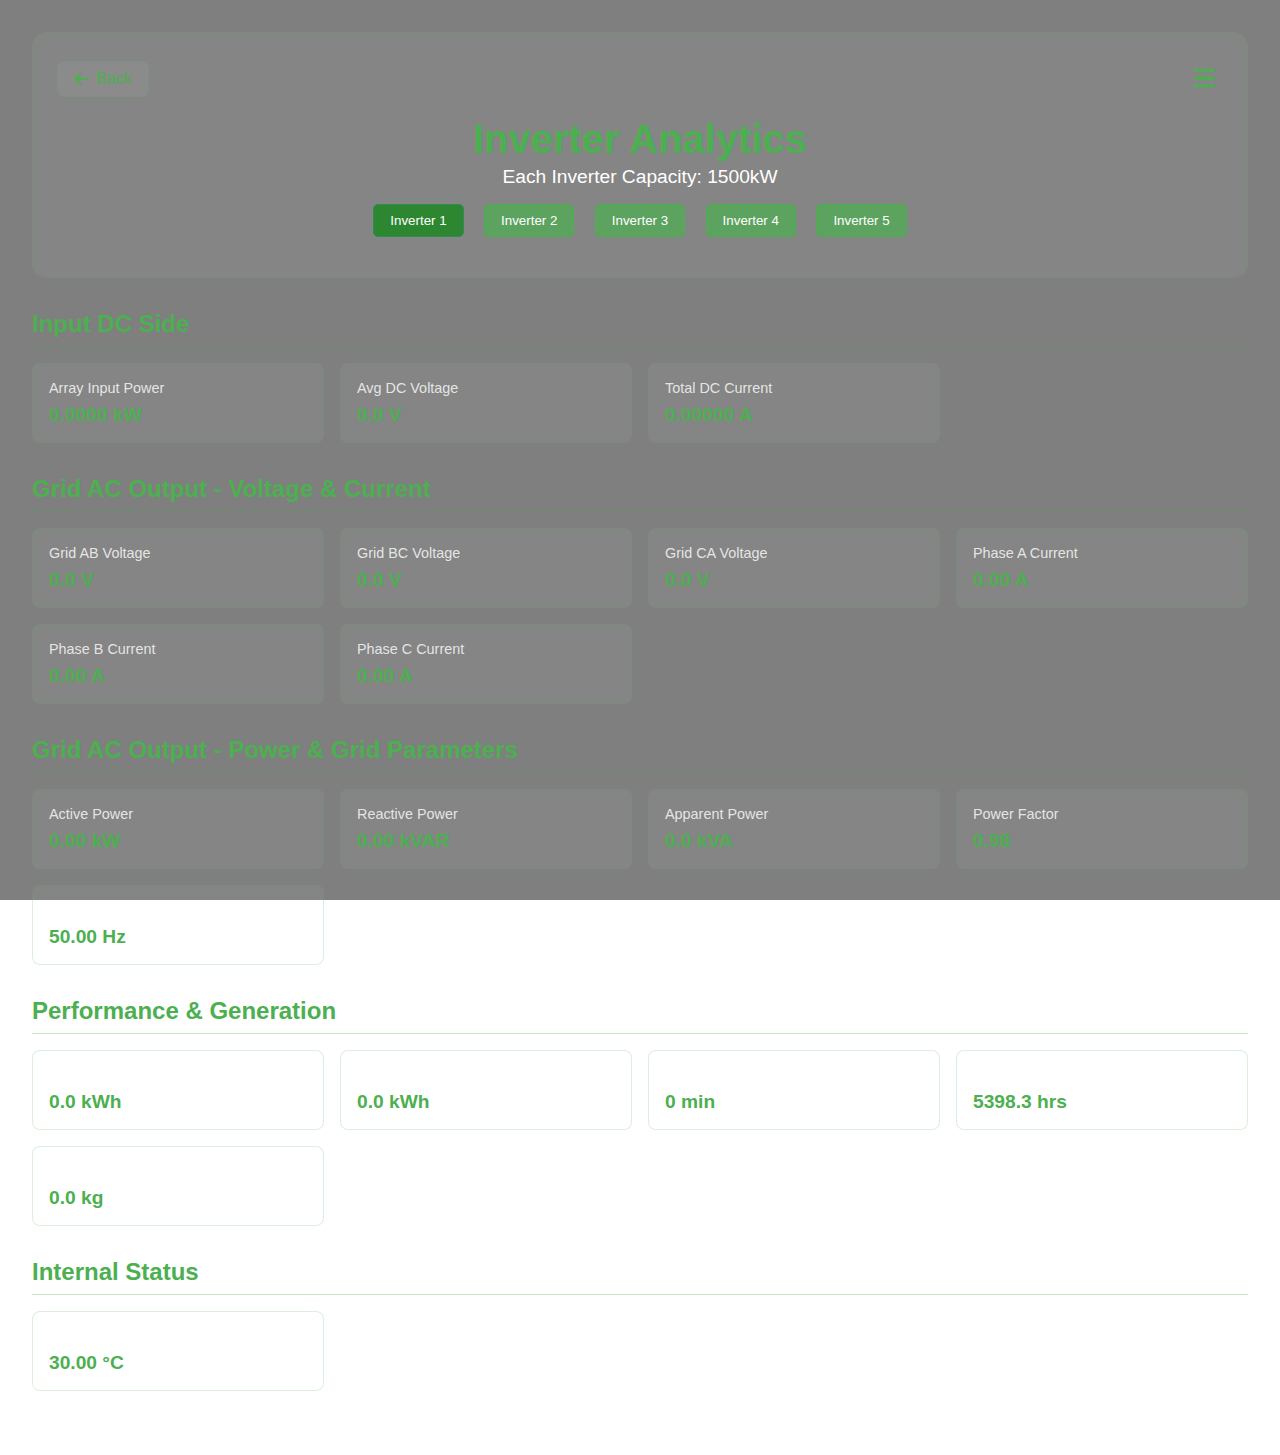
<file: docs/inverters.html>
<!DOCTYPE html>
<html lang="en">
<head>
    <meta charset="UTF-8">
    <meta name="viewport" content="width=device-width, initial-scale=1.0">
    <title>Inverters - 7Hills Solar Plant</title>
    <link rel="stylesheet" href="https://cdnjs.cloudflare.com/ajax/libs/font-awesome/6.0.0/css/all.min.css">
    <style>
        * {
            margin: 0;
            padding: 0;
            box-sizing: border-box;
            font-family: 'Segoe UI', Tahoma, Geneva, Verdana, sans-serif;
        }

        body {
            min-height: 100vh;
            background: linear-gradient(rgba(0, 0, 0, 0.5), rgba(0, 0, 0, 0.5)),
                        url('https://assets.ratedpower.com/1710420234-solar-inverter.jpg?auto=format&dpr=0.28&w=4740');
            background-size: cover;
            background-position: center;
            background-attachment: fixed;
            color: #fff;
            overflow-x: hidden;
        }

        .container {
            max-width: 1400px;
            margin: 0 auto;
            padding: 2rem;
        }

        .header {
            text-align: center;
            margin-bottom: 1rem;
            background: rgba(255, 255, 255, 0.05);
            padding: 1.5rem;
            border-radius: 15px;
            border: 1px solid rgba(76, 175, 80, 0.2);
            position: relative;
        }

        .header-content {
            display: flex;
            justify-content: space-between;
            align-items: center;
            margin-bottom: 1rem;
        }

        .header-left {
            display: flex;
            align-items: center;
            gap: 1rem;
        }

        .back-btn {
            background: rgba(255, 255, 255, 0.05);
            border: 1px solid rgba(76, 175, 80, 0.2);
            color: #4CAF50;
            padding: 0.5rem 1rem;
            border-radius: 8px;
            cursor: pointer;
            transition: all 0.3s ease;
            display: flex;
            align-items: center;
            gap: 0.5rem;
            text-decoration: none;
        }

        .back-btn:hover {
            background: rgba(76, 175, 80, 0.1);
            transform: translateX(-3px);
        }

        .header-title {
            color: #4CAF50;
            font-size: 2.5rem;
            margin: 0;
        }

        .hamburger {
            background: none;
            border: none;
            color: #4CAF50;
            font-size: 1.5rem;
            cursor: pointer;
            padding: 0.5rem;
            transition: all 0.3s ease;
        }

        .hamburger:hover {
            transform: scale(1.1);
        }

        .menu {
            position: fixed;
            top: 0;
            right: -300px;
            width: 300px;
            height: 100vh;
            background: rgba(255, 255, 255, 0.05);
            padding: 2rem;
            transition: right 0.3s ease;
            z-index: 1000;
            border-left: 1px solid rgba(76, 175, 80, 0.2);
        }

        .menu.active {
            right: 0;
        }

        .menu-header {
            display: flex;
            justify-content: space-between;
            align-items: center;
            margin-bottom: 2rem;
        }

        .menu-title {
            color: #4CAF50;
            font-size: 1.2rem;
            font-weight: bold;
        }

        .close-btn {
            background: none;
            border: none;
            color: #4CAF50;
            font-size: 1.5rem;
            cursor: pointer;
            padding: 0.5rem;
        }

        .menu-items {
            display: flex;
            flex-direction: column;
            gap: 1rem;
        }

        .menu-item {
            color: #fff;
            text-decoration: none;
            padding: 0.8rem;
            border-radius: 8px;
            transition: all 0.3s ease;
            display: flex;
            align-items: center;
            gap: 0.8rem;
            background: rgba(255, 255, 255, 0.05);
        }

        .menu-item:hover {
            background: rgba(76, 175, 80, 0.1);
            color: #4CAF50;
        }

        .menu-item i {
            width: 20px;
        }
        .parameter-category {
            margin-bottom: 2rem;
        }

        .parameter-category h2 {
            color: #4CAF50;
            margin-bottom: 1rem;
            padding-bottom: 0.5rem;
            border-bottom: 1px solid rgba(76, 175, 80, 0.3);
            font-size: 1.5rem;
        }

        .parameters-grid {
            display: grid;
            grid-template-columns: repeat(auto-fill, minmax(280px, 1fr));
            gap: 1rem;
        }

        .parameter-card {
            background: rgba(255, 255, 255, 0.05);
            border: 1px solid rgba(76, 175, 80, 0.2);
            border-radius: 8px;
            padding: 1rem;
            transition: all 0.3s ease;
        }

        .parameter-card:hover {
            background: rgba(76, 175, 80, 0.1);
            transform: translateY(-2px);
        }

        .parameter-label {
            font-size: 0.9rem;
            color: rgba(255, 255, 255, 0.8);
            margin-bottom: 0.5rem;
        }

        .parameter-value {
            font-size: 1.2rem;
            color: #4CAF50;
            font-weight: bold;
        }
    </style>
</head>
<body>
    <div class="container">
        <div class="header">
            <div class="header-content">
                <div class="header-left">
                    <a href="login.html" class="back-btn">
                        <i class="fas fa-arrow-left"></i>
                        Back
                    </a>
                </div>
                <button class="hamburger" onclick="toggleMenu()">
                    <i class="fas fa-bars"></i>
                </button>
            </div>
            <h1 class="header-title" style="margin-bottom: 0.25rem;">Inverter Analytics</h1>
            <p style="text-align: center; color: #fff; font-size: 1.2rem; margin-top: 0.25rem; margin-bottom: 0.5rem;">Each Inverter Capacity: 1500kW</p>
            <div class="inverter-buttons" style="text-align: center; margin-top: 1rem; margin-bottom: 1rem;">
                <button style="padding: 0.5rem 1rem; margin: 0 0.5rem; background-color: rgba(76, 175, 80, 0.7); color: white; border: 1px solid #4CAF50; border-radius: 5px; cursor: pointer;">Inverter 1</button>
                <button style="padding: 0.5rem 1rem; margin: 0 0.5rem; background-color: rgba(76, 175, 80, 0.7); color: white; border: 1px solid #4CAF50; border-radius: 5px; cursor: pointer;">Inverter 2</button>
                <button style="padding: 0.5rem 1rem; margin: 0 0.5rem; background-color: rgba(76, 175, 80, 0.7); color: white; border: 1px solid #4CAF50; border-radius: 5px; cursor: pointer;">Inverter 3</button>
                <button style="padding: 0.5rem 1rem; margin: 0 0.5rem; background-color: rgba(76, 175, 80, 0.7); color: white; border: 1px solid #4CAF50; border-radius: 5px; cursor: pointer;">Inverter 4</button>
                <button style="padding: 0.5rem 1rem; margin: 0 0.5rem; background-color: rgba(76, 175, 80, 0.7); color: white; border: 1px solid #4CAF50; border-radius: 5px; cursor: pointer;">Inverter 5</button>
            </div>
        </div>

        <div class="menu" id="menu">
            <div class="menu-header">
                <div class="menu-title">Menu</div>
                <button class="close-btn" onclick="toggleMenu()">
                    <i class="fas fa-times"></i>
                </button>
            </div>
            <div class="menu-items">
                <a href="login.html" class="menu-item">
                    <i class="fas fa-home"></i>
                    Dashboard
                </a>
                <a href="solar_panels.html" class="menu-item">
                    <i class="fas fa-solar-panel"></i>
                    Solar Panels
                </a>
                <a href="inverters.html" class="menu-item">
                    <i class="fas fa-bolt"></i>
                    Inverters
                </a>
                <a href="mfm.html" class="menu-item">
                    <i class="fas fa-microchip"></i>
                    MFMs
                </a>
                <a href="weather.html" class="menu-item">
                    <i class="fas fa-cloud-sun"></i>
                    Weather
                </a>
                <a href="alerts.html" class="menu-item">
                    <i class="fas fa-bell"></i>
                    Alerts
                </a>
                <a href="settings.html" class="menu-item">
                    <i class="fas fa-cog"></i>
                    Settings
                </a>
            </div>
        </div>

        <div class="inverter-data-container" style="margin-top: 2rem;">
            <!-- Input DC Side -->
            <div class="parameter-category">
                <h2>Input DC Side</h2>
                <div class="parameters-grid">
                    <div class="parameter-card">
                        <div class="parameter-label">Array Input Power</div>
                        <div class="parameter-value" id="array-input-power-value">-- kW</div>
                    </div>
                    <div class="parameter-card">
                        <div class="parameter-label">Avg DC Voltage</div>
                        <div class="parameter-value" id="avg-dc-voltage-value">-- V</div>
                    </div>
                    <div class="parameter-card">
                        <div class="parameter-label">Total DC Current</div>
                        <div class="parameter-value" id="total-dc-current-value">-- A</div>
                    </div>
                </div>
            </div>

            <!-- Grid AC Output - Voltage & Current -->
            <div class="parameter-category">
                <h2>Grid AC Output - Voltage & Current</h2>
                <div class="parameters-grid">
                    <div class="parameter-card">
                        <div class="parameter-label">Grid AB Voltage</div>
                        <div class="parameter-value" id="grid-ab-voltage-value">-- V</div>
                    </div>
                    <div class="parameter-card">
                        <div class="parameter-label">Grid BC Voltage</div>
                        <div class="parameter-value" id="grid-bc-voltage-value">-- V</div>
                    </div>
                    <div class="parameter-card">
                        <div class="parameter-label">Grid CA Voltage</div>
                        <div class="parameter-value" id="grid-ca-voltage-value">-- V</div>
                    </div>
                    <div class="parameter-card">
                        <div class="parameter-label">Phase A Current</div>
                        <div class="parameter-value" id="phase-a-current-value">-- A</div>
                    </div>
                    <div class="parameter-card">
                        <div class="parameter-label">Phase B Current</div>
                        <div class="parameter-value" id="phase-b-current-value">-- A</div>
                    </div>
                    <div class="parameter-card">
                        <div class="parameter-label">Phase C Current</div>
                        <div class="parameter-value" id="phase-c-current-value">-- A</div>
                    </div>
                </div>
            </div>

            <!-- Grid AC Output - Power & Grid Parameters -->
            <div class="parameter-category">
                <h2>Grid AC Output - Power & Grid Parameters</h2>
                <div class="parameters-grid">
                    <div class="parameter-card">
                        <div class="parameter-label">Active Power</div>
                        <div class="parameter-value" id="active-power-value">-- kW</div>
                    </div>
                    <div class="parameter-card">
                        <div class="parameter-label">Reactive Power</div>
                        <div class="parameter-value" id="reactive-power-value">-- kVAR</div>
                    </div>
                    <div class="parameter-card">
                        <div class="parameter-label">Apparent Power</div>
                        <div class="parameter-value" id="apparent-power-value">-- kVA</div>
                    </div>
                    <div class="parameter-card">
                        <div class="parameter-label">Power Factor</div>
                        <div class="parameter-value" id="power-factor-value">--</div>
                    </div>
                    <div class="parameter-card">
                        <div class="parameter-label">Grid Frequency</div>
                        <div class="parameter-value" id="grid-frequency-value">-- Hz</div>
                    </div>
                </div>
            </div>

            <!-- Performance & Generation -->
            <div class="parameter-category">
                <h2>Performance & Generation</h2>
                <div class="parameters-grid">
                    <div class="parameter-card">
                        <div class="parameter-label">Daily Power Generation</div>
                        <div class="parameter-value" id="daily-power-generation-value">-- kWh</div>
                    </div>
                    <div class="parameter-card">
                        <div class="parameter-label">Total Power Generation</div>
                        <div class="parameter-value" id="total-power-generation-value">-- kWh</div>
                    </div>
                    <div class="parameter-card">
                        <div class="parameter-label">Daily Operating Time</div>
                        <div class="parameter-value" id="daily-operating-time-value">-- min</div>
                    </div>
                    <div class="parameter-card">
                        <div class="parameter-label">Total Operating Time</div>
                        <div class="parameter-value" id="total-operating-time-value">-- hrs</div>
                    </div>
                    <div class="parameter-card">
                        <div class="parameter-label">CO2 Reduction</div>
                        <div class="parameter-value" id="co2-reduction-value">-- kg</div>
                    </div>
                </div>
            </div>

            <!-- Internal Status -->
            <div class="parameter-category">
                <h2>Internal Status</h2>
                <div class="parameters-grid">
                    <div class="parameter-card">
                        <div class="parameter-label">Cabinet Temperature</div>
                        <div class="parameter-value" id="cabinet-temp-value">-- °C</div>
                    </div>
                </div>
            </div>
        </div>
    </div>

    <script>
        // Menu functionality
        function toggleMenu() {
            const menu = document.getElementById('menu');
            menu.classList.toggle('active');
        }

        document.addEventListener('click', function(e) {
            const menu = document.getElementById('menu');
            const hamburger = document.querySelector('.hamburger');
            if (!menu.contains(e.target) && !hamburger.contains(e.target)) {
                menu.classList.remove('active');
            }
        });

        // --- START: Accumulated State Variables & Constants ---
        let totalEnergyAccumulator_kWh = 0;
        let dailyEnergyAccumulator_kWh = 0;
        let lastEnergyCalcTime = null; // Will be a Date object, tracks time for accumulation intervals
        let lastEnergyCalcDayOfMonth = null; // Stores the numeric day of the month for runtime midnight check
        
        const siteStartDate = new Date(2025, 4, 1, 6, 0, 0); // Month 5 is June
        const DAILY_OPERATING_HOURS = 12;
        const OPERATING_START_HOUR = 6;
        const OPERATING_END_HOUR = 18;
        // --- END: Accumulated State Variables & Constants ---

        // --- START: Current Daily Operating Time Calculation (Revised) ---
        function calculateCurrentDailyOperatingMinutes(currentTime) {
            const currentHour = currentTime.getHours();
            const currentMinute = currentTime.getMinutes();

            if (currentHour >= OPERATING_START_HOUR && currentHour < OPERATING_END_HOUR) {
                return (currentHour - OPERATING_START_HOUR) * 60 + currentMinute;
            } else {
                return 0;
            }
        }
        // --- END: Current Daily Operating Time Calculation (Revised) ---

        // --- START: New Total Operating Time Calculation Logic ---
        function calculateTotalOperatingHours(currentTime, siteStartDateTimeRef) {
            if (!currentTime || !siteStartDateTimeRef || currentTime.getTime() < siteStartDateTimeRef.getTime()) {
                return 0;
            }

            let totalOpHours = 0;
            const msPerHour = 1000 * 60 * 60;

            let iterDate = new Date(siteStartDateTimeRef.getFullYear(), siteStartDateTimeRef.getMonth(), siteStartDateTimeRef.getDate());
            iterDate.setHours(0, 0, 0, 0);

            const currentDayFloor = new Date(currentTime.getFullYear(), currentTime.getMonth(), currentTime.getDate());
            currentDayFloor.setHours(0,0,0,0);

            while(iterDate.getTime() <= currentDayFloor.getTime()){
                let dayOperationalStartMs;
                let dayOperationalEndMs;

                const dayWindowStartMs = new Date(iterDate.getFullYear(), iterDate.getMonth(), iterDate.getDate(), OPERATING_START_HOUR, 0, 0, 0).getTime();
                const dayWindowEndMs = new Date(iterDate.getFullYear(), iterDate.getMonth(), iterDate.getDate(), OPERATING_END_HOUR, 0, 0, 0).getTime();

                if (iterDate.toDateString() === siteStartDateTimeRef.toDateString()) {
                    dayOperationalStartMs = Math.max(siteStartDateTimeRef.getTime(), dayWindowStartMs);
                } else {
                    dayOperationalStartMs = dayWindowStartMs;
                }

                if (iterDate.toDateString() === currentTime.toDateString()) {
                    dayOperationalEndMs = Math.min(currentTime.getTime(), dayWindowEndMs);
                } else {
                    dayOperationalEndMs = dayWindowEndMs;
                }
                
                if (dayOperationalEndMs > dayOperationalStartMs) {
                    totalOpHours += (dayOperationalEndMs - dayOperationalStartMs) / msPerHour;
                }
                
                if (iterDate.getTime() >= currentDayFloor.getTime()) {
                    break;
                }
                iterDate.setDate(iterDate.getDate() + 1);
            }
            return Math.max(0, totalOpHours);
        }
        // --- END: New Total Operating Time Calculation Logic ---

        // --- START: PV Calculation Logic ---
        const WEATHER_API_KEY = 'd09e3f6cf27f9110507e1a88f3bab5c8';
        const LATITUDE = 13.6807;
        const LONGITUDE = 79.3509;

        const PV_RATED_POWER = 325;
        const Vmp = 37.7;
        const Imp = 8.89;
        const NMOT = 42;
        const TEMP_COEFF_PMAX = -0.0043;
        const TEMP_COEFF_VOC = -0.0028;
        const MODULES_PER_STRING = 40;
        const NUM_STRINGS_PER_INVERTER = 120;
        const CO2_REDUCTION_GRAMS_PER_KWH = 41;

        function calculateCellTemperature(ambientTemp, irradiance, windSpeed) {
            const deltaT = (NMOT - 20) / 800 * irradiance;
            return ambientTemp + deltaT;
        }

        function calculateStringOutput(irradiance, cellTemperature) {
            if (irradiance <= 0) {
                return { power: 0, voltage: 0, current: 0 };
            }
            const temperatureDifference = cellTemperature - 25;
            const voltageTempLoss = 1 + (TEMP_COEFF_VOC * temperatureDifference);
            const irradianceRatio = irradiance / 1000;
            
            let irradianceFactor;
            if (irradianceRatio >= 1.0) irradianceFactor = 1.0;
            else if (irradianceRatio >= 0.5) irradianceFactor = 0.5 + (irradianceRatio - 0.5) * 0.5;
            else irradianceFactor = 0.1 + (irradianceRatio - 0.1) * 0.4;
            
            const effectiveVoltagePerModule = Vmp * voltageTempLoss * irradianceFactor;
            const stringVoltage = effectiveVoltagePerModule * MODULES_PER_STRING;

            const powerTempLoss = 1 + (TEMP_COEFF_PMAX * temperatureDifference);
            const effectivePowerPerModule = PV_RATED_POWER * irradianceRatio * powerTempLoss;
            const stringPowerW = effectivePowerPerModule * MODULES_PER_STRING;
            const stringCurrent = Imp * irradianceRatio;

            return { power: stringPowerW, voltage: stringVoltage, current: stringCurrent };
        }

        function updateInverterDisplay(powerKW, avgDCV, totalDCCurrent, gridABV, gridBCV, gridCAV, phaseAC, phaseBC, phaseCC, activeP, reactiveP, apparentP, pFactor, gridFreq, cabinetT, dailyPGen, totalPGen, co2Red, dailyOpMin, totalOpHrs) {
            document.getElementById('array-input-power-value').textContent = `${powerKW.toFixed(4)} kW`;
            document.getElementById('avg-dc-voltage-value').textContent = `${avgDCV.toFixed(1)} V`;
            document.getElementById('total-dc-current-value').textContent = `${totalDCCurrent.toFixed(5)} A`;
            document.getElementById('grid-ab-voltage-value').textContent = `${gridABV.toFixed(1)} V`;
            document.getElementById('grid-bc-voltage-value').textContent = `${gridBCV.toFixed(1)} V`;
            document.getElementById('grid-ca-voltage-value').textContent = `${gridCAV.toFixed(1)} V`;
            document.getElementById('phase-a-current-value').textContent = `${phaseAC.toFixed(2)} A`;
            document.getElementById('phase-b-current-value').textContent = `${phaseBC.toFixed(2)} A`;
            document.getElementById('phase-c-current-value').textContent = `${phaseCC.toFixed(2)} A`;
            document.getElementById('active-power-value').textContent = `${activeP.toFixed(2)} kW`;
            document.getElementById('reactive-power-value').textContent = `${reactiveP.toFixed(2)} kVAR`;
            document.getElementById('apparent-power-value').textContent = `${apparentP.toFixed(1)} kVA`;
            document.getElementById('power-factor-value').textContent = pFactor.toFixed(2);
            document.getElementById('grid-frequency-value').textContent = `${gridFreq.toFixed(2)} Hz`;
            document.getElementById('cabinet-temp-value').textContent = `${cabinetT.toFixed(2)} °C`;
            document.getElementById('daily-power-generation-value').textContent = `${dailyPGen.toFixed(1)} kWh`;
            document.getElementById('total-power-generation-value').textContent = `${totalPGen.toFixed(1)} kWh`;
            document.getElementById('co2-reduction-value').textContent = `${co2Red.toFixed(1)} kg`;
            document.getElementById('daily-operating-time-value').textContent = `${Math.round(dailyOpMin)} min`;
            document.getElementById('total-operating-time-value').textContent = `${totalOpHrs.toFixed(1)} hrs`;
        }
        
        async function fetchWeatherAndCalculateInverterData() {
            try {
                const weatherResponse = await fetch(`https://api.openweathermap.org/data/2.5/weather?lat=${LATITUDE}&lon=${LONGITUDE}&appid=${WEATHER_API_KEY}&units=metric`);
                if (!weatherResponse.ok) throw new Error(`HTTP error! status: ${weatherResponse.status}`);
                const weatherData = await weatherResponse.json();

                const ambientTemperature = weatherData.main.temp;
                const windSpeed = weatherData.wind.speed;

                const now = new Date(); 
                const istOffset = 5.5 * 60 * 60 * 1000;
                const istTimeEpoch = now.getTime() + istOffset;
                const dateForIST = new Date(istTimeEpoch);
                const hourIST = dateForIST.getUTCHours();
                const minuteIST = dateForIST.getUTCMinutes();
                const timeOfDayIST = hourIST + minuteIST / 60;

                let timeOfDayFactor = 0;
                if (timeOfDayIST >= OPERATING_START_HOUR && timeOfDayIST < OPERATING_END_HOUR) {
                    timeOfDayFactor = Math.sin(Math.PI * (timeOfDayIST - OPERATING_START_HOUR) / DAILY_OPERATING_HOURS);
                }
                const irradiance = 1000 * timeOfDayFactor;

                const cellTemp = calculateCellTemperature(ambientTemperature, irradiance, windSpeed);
                const stringOutput = calculateStringOutput(irradiance, cellTemp);

                const baseTotalArrayPowerKW = (stringOutput.power * NUM_STRINGS_PER_INVERTER) / 1000;
                const baseAvgDCVoltage = stringOutput.voltage;
                const baseTotalDcCurrent = stringOutput.current * NUM_STRINGS_PER_INVERTER;
                const baseActivePower = baseTotalArrayPowerKW * 0.98;
                
                const currentTime = new Date(); 

                if (lastEnergyCalcTime) { // Ensure lastEnergyCalcTime is initialized
                    const timeElapsed_hours = (currentTime.getTime() - lastEnergyCalcTime.getTime()) / (1000 * 60 * 60);
                    if (timeElapsed_hours > 0) {
                        const energyGenerated_kWh = baseActivePower * timeElapsed_hours;

                        if (currentTime.getDate() !== lastEnergyCalcDayOfMonth) {
                            dailyEnergyAccumulator_kWh = 0; 
                            lastEnergyCalcDayOfMonth = currentTime.getDate();
                            const currentDateStrForStorage = `${currentTime.getFullYear()}-${String(currentTime.getMonth() + 1).padStart(2, '0')}-${String(currentTime.getDate()).padStart(2, '0')}`;
                            localStorage.setItem('lastEnergyCalcDate_str', currentDateStrForStorage);
                        }
                        dailyEnergyAccumulator_kWh += energyGenerated_kWh;
                        totalEnergyAccumulator_kWh += energyGenerated_kWh;

                        localStorage.setItem('totalEnergyAccumulator_kWh', totalEnergyAccumulator_kWh.toString());
                        localStorage.setItem('dailyEnergyAccumulator_kWh', dailyEnergyAccumulator_kWh.toString());
                    }
                }
                lastEnergyCalcTime = new Date(currentTime); 
                localStorage.setItem('lastEnergyCalcTime_ts', lastEnergyCalcTime.getTime().toString());
                
                const baseGridAbVoltage = baseAvgDCVoltage * 2.2;
                const baseGridBcVoltage = baseAvgDCVoltage * 2.2;
                const baseGridCaVoltage = baseAvgDCVoltage * 2.2;
                const basePhaseACurrent = baseTotalDcCurrent / 3;
                const basePhaseBCurrent = baseTotalDcCurrent / 3;
                const basePhaseCCurrent = baseTotalDcCurrent / 3;
                const baseReactivePower = baseTotalArrayPowerKW * 0.05; 
                const baseApparentPower = baseTotalArrayPowerKW; 
                const basePowerFactor = 0.98; 
                const coreGridFrequency = 50.0; 
                const baseCabinetTemp = 30 + (baseTotalArrayPowerKW / 100); 
                const baseDailyEnergy = dailyEnergyAccumulator_kWh;
                const baseTotalEnergy = totalEnergyAccumulator_kWh;
                const baseCo2Reduction_kg = (totalEnergyAccumulator_kWh * CO2_REDUCTION_GRAMS_PER_KWH) / 1000;
                
                const baseDailyOperatingMinutes = calculateCurrentDailyOperatingMinutes(currentTime); 
                const baseTotalOperatingHours = calculateTotalOperatingHours(currentTime, siteStartDate);

                updateInverterDisplay(
                    baseTotalArrayPowerKW, baseAvgDCVoltage, baseTotalDcCurrent,
                    baseGridAbVoltage, baseGridBcVoltage, baseGridCaVoltage,
                    basePhaseACurrent, basePhaseBCurrent, basePhaseCCurrent,
                    baseActivePower, baseReactivePower, baseApparentPower,
                    basePowerFactor, coreGridFrequency, baseCabinetTemp,
                    baseDailyEnergy, baseTotalEnergy, baseCo2Reduction_kg,
                    baseDailyOperatingMinutes, baseTotalOperatingHours    
                );

            } catch (error) {
                console.error('Error fetching weather data or calculating inverter values:', error);
                const lastBaseCo2Reduction_kg_error = (totalEnergyAccumulator_kWh * CO2_REDUCTION_GRAMS_PER_KWH) / 1000;
                let errorTotalOpHours = 0;
                if (lastEnergyCalcTime) { 
                    errorTotalOpHours = calculateTotalOperatingHours(lastEnergyCalcTime, siteStartDate);
                }
                updateInverterDisplay(0,0,0,0,0,0,0,0,0,0,0,0,0.98,50.0,30,
                    dailyEnergyAccumulator_kWh, 
                    totalEnergyAccumulator_kWh, 
                    lastBaseCo2Reduction_kg_error, 
                    0, errorTotalOpHours);
            }
        }
        // --- END: PV Calculation Logic ---

        document.addEventListener('DOMContentLoaded', () => {
            // Load total energy accumulator
            const storedTotalEnergy = localStorage.getItem('totalEnergyAccumulator_kWh');
            if (storedTotalEnergy) {
                totalEnergyAccumulator_kWh = parseFloat(storedTotalEnergy) || 0;
            }

            const currentDate = new Date();
            const currentDateStr = `${currentDate.getFullYear()}-${String(currentDate.getMonth() + 1).padStart(2, '0')}-${String(currentDate.getDate()).padStart(2, '0')}`;
            
            // Load daily energy accumulator and check for midnight reset
            const storedDailyEnergy = localStorage.getItem('dailyEnergyAccumulator_kWh');
            const storedLastCalcDateStr = localStorage.getItem('lastEnergyCalcDate_str');

            if (storedLastCalcDateStr === currentDateStr) {
                dailyEnergyAccumulator_kWh = parseFloat(storedDailyEnergy) || 0;
            } else {
                dailyEnergyAccumulator_kWh = 0; 
                localStorage.setItem('dailyEnergyAccumulator_kWh', '0');
            }
            localStorage.setItem('lastEnergyCalcDate_str', currentDateStr);
            lastEnergyCalcDayOfMonth = currentDate.getDate();

            // Load or initialize lastEnergyCalcTime
            const storedLastEnergyCalcTimeTs = localStorage.getItem('lastEnergyCalcTime_ts');
            if (storedLastEnergyCalcTimeTs && storedLastCalcDateStr === currentDateStr) { 
                const potentialLastCalcTime = new Date(parseInt(storedLastEnergyCalcTimeTs));
                // Ensure loaded time isn't in the future (e.g. due to system clock changes)
                if (potentialLastCalcTime.getTime() <= currentDate.getTime()) {
                    lastEnergyCalcTime = potentialLastCalcTime;
                } else {
                    lastEnergyCalcTime = new Date(currentDate); // Fallback to current time
                }
            } else {
                lastEnergyCalcTime = new Date(currentDate); // Default to current time if no valid stored time for today
            }

            fetchWeatherAndCalculateInverterData(); 
            setInterval(fetchWeatherAndCalculateInverterData, 5000);

            const inverterButtons = document.querySelectorAll('.inverter-buttons button');
            inverterButtons.forEach((button, index) => {
                button.addEventListener('click', () => {
                    inverterButtons.forEach(btn => {
                        btn.style.backgroundColor = 'rgba(76, 175, 80, 0.7)';
                        btn.style.borderColor = '#4CAF50';
                    });
                    button.style.backgroundColor = 'rgba(36, 135, 40, 0.9)';
                    button.style.borderColor = '#2E8B57';
                    fetchWeatherAndCalculateInverterData();
                });
            });
            
            if (inverterButtons.length > 0) {
                inverterButtons[0].style.backgroundColor = 'rgba(36, 135, 40, 0.9)';
                inverterButtons[0].style.borderColor = '#2E8B57';
            }
        });
    </script>
</body>
</html>
</file>
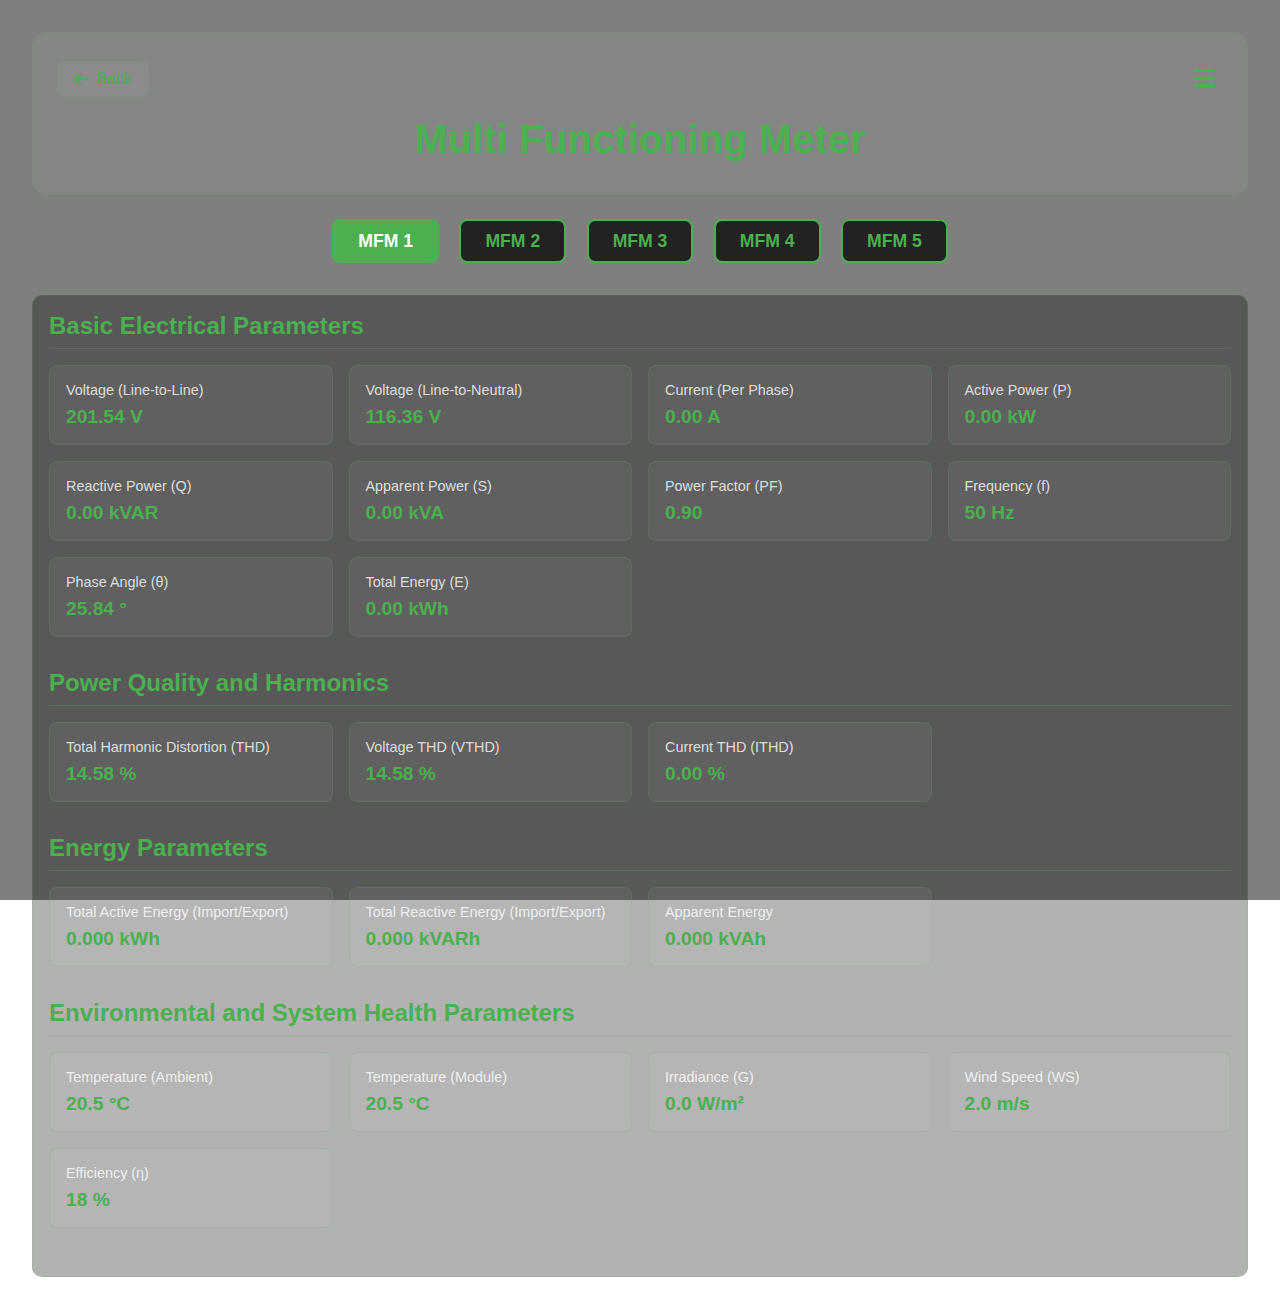
<file: docs/mfm.html>
<!DOCTYPE html>
<html lang="en">
<head>
    <meta charset="UTF-8">
    <meta name="viewport" content="width=device-width, initial-scale=1.0">
    <title>Weather - 7Hills Solar Plant</title>
    <link rel="stylesheet" href="https://cdnjs.cloudflare.com/ajax/libs/font-awesome/6.0.0/css/all.min.css">
    <style>
        * {
            margin: 0;
            padding: 0;
            box-sizing: border-box;
            font-family: 'Segoe UI', Tahoma, Geneva, Verdana, sans-serif;
        }

        body {
            min-height: 100vh;
            background: linear-gradient(rgba(0, 0, 0, 0.5), rgba(0, 0, 0, 0.5)),
                        url('https://etimg.etb2bimg.com/thumb/msid-120365306,imgsize-124956,width-1200,height=765,overlay-etenergy/power/eesl-rolls-out-solar-micro-cold-storage-units-to-tackle-farm-level-losses-pilot-launched-in-himachal-pradesh.jpg');
            background-size: cover;
            background-position: center;
            background-attachment: fixed;
            color: #fff;
            overflow-x: hidden;
        }

        .container {
            max-width: 1400px;
            margin: 0 auto;
            padding: 2rem;
        }

        .header {
            text-align: center;
            margin-bottom: 1rem;
            background: rgba(255, 255, 255, 0.05);
            padding: 1.5rem;
            border-radius: 15px;
            border: 1px solid rgba(76, 175, 80, 0.2);
            position: relative;
        }

        .header-content {
            display: flex;
            justify-content: space-between;
            align-items: center;
            margin-bottom: 1rem;
        }

        .header-left {
            display: flex;
            align-items: center;
            gap: 1rem;
        }

        .back-btn {
            background: rgba(255, 255, 255, 0.05);
            border: 1px solid rgba(76, 175, 80, 0.2);
            color: #4CAF50;
            padding: 0.5rem 1rem;
            border-radius: 8px;
            cursor: pointer;
            transition: all 0.3s ease;
            display: flex;
            align-items: center;
            gap: 0.5rem;
            text-decoration: none;
        }

        .back-btn:hover {
            background: rgba(76, 175, 80, 0.1);
            transform: translateX(-3px);
        }

        .header-title {
            color: #4CAF50;
            font-size: 2.5rem;
            margin: 0;
        }

        .hamburger {
            background: none;
            border: none;
            color: #4CAF50;
            font-size: 1.5rem;
            cursor: pointer;
            padding: 0.5rem;
            transition: all 0.3s ease;
        }

        .hamburger:hover {
            transform: scale(1.1);
        }

        .menu {
            position: fixed;
            top: 0;
            right: -300px;
            width: 300px;
            height: 100vh;
            background: rgba(255, 255, 255, 0.05);
            padding: 2rem;
            transition: right 0.3s ease;
            z-index: 1000;
            border-left: 1px solid rgba(76, 175, 80, 0.2);
        }

        .menu.active {
            right: 0;
        }

        .menu-header {
            display: flex;
            justify-content: space-between;
            align-items: center;
            margin-bottom: 2rem;
        }

        .menu-title {
            color: #4CAF50;
            font-size: 1.2rem;
            font-weight: bold;
        }

        .close-btn {
            background: none;
            border: none;
            color: #4CAF50;
            font-size: 1.5rem;
            cursor: pointer;
            padding: 0.5rem;
        }

        .menu-items {
            display: flex;
            flex-direction: column;
            gap: 1rem;
        }

        .menu-item {
            color: #fff;
            text-decoration: none;
            padding: 0.8rem;
            border-radius: 8px;
            transition: all 0.3s ease;
            display: flex;
            align-items: center;
            gap: 0.8rem;
            background: rgba(255, 255, 255, 0.05);
        }

        .menu-item:hover {
            background: rgba(76, 175, 80, 0.1);
            color: #4CAF50;
        }

        .menu-item i {
            width: 20px;
        }

        .weather-bar {
            display: flex;
            justify-content: center;
            gap: 2rem;
            background: rgba(255, 255, 255, 0.05);
            padding: 0.8rem;
            border-radius: 10px;
            border: 1px solid rgba(76, 175, 80, 0.2);
            margin-bottom: 1rem;
        }

        .weather-metric {
            display: flex;
            align-items: center;
            gap: 0.5rem;
        }

        .weather-label {
            font-size: 0.9rem;
            color: rgba(255, 255, 255, 0.8);
        }

        .weather-value {
            font-size: 0.9rem;
            color: #4CAF50;
            font-weight: bold;
        }

        .summary-bar {
            display: flex;
            justify-content: space-around;
            background: rgba(255, 255, 255, 0.05);
            padding: 1.5rem;
            border-radius: 10px;
            border: 1px solid rgba(76, 175, 80, 0.2);
            margin: 2rem 0;
        }

        .summary-metric {
            text-align: center;
            padding: 0 2rem;
            border-right: 1px solid rgba(76, 175, 80, 0.2);
        }

        .summary-metric:last-child {
            border-right: none;
        }

        .summary-label {
            font-size: 1rem;
            color: rgba(255, 255, 255, 0.8);
            margin-bottom: 0.5rem;
        }

        .summary-value {
            font-size: 1.8rem;
            color: #4CAF50;
            font-weight: bold;
        }

        @media (max-width: 1024px) {
            .container {
                padding: 1rem;
            }
        }

        .strings-grid {
            display: grid;
            grid-template-columns: repeat(auto-fill, minmax(300px, 1fr));
            gap: 1.2rem;
            margin-top: 2rem;
            padding: 0.5rem;
        }

        .string-card {
            background: rgba(0, 0, 0, 0.6);
            border: 1px solid rgba(76, 175, 80, 0.3);
            border-radius: 10px;
            padding: 1rem;
            transition: all 0.3s ease;
            backdrop-filter: blur(10px);
            box-shadow: 0 4px 6px rgba(0, 0, 0, 0.1);
            min-width: 0; /* Prevents overflow */
        }

        .string-card:hover {
            transform: translateY(-3px);
            box-shadow: 0 8px 15px rgba(0, 0, 0, 0.3);
            background: rgba(0, 0, 0, 0.7);
            border-color: rgba(76, 175, 80, 0.5);
        }

        .string-header {
            display: flex;
            justify-content: space-between;
            align-items: center;
            margin-bottom: 1rem;
            padding-bottom: 0.8rem;
            border-bottom: 1px solid rgba(76, 175, 80, 0.3);
        }

        .string-title {
            color: #4CAF50;
            font-size: 1.1rem;
            font-weight: bold;
            text-shadow: 0 1px 2px rgba(0, 0, 0, 0.3);
        }

        .string-status {
            width: 12px;
            height: 12px;
            border-radius: 50%;
            background: #4CAF50;
            box-shadow: 0 0 8px rgba(76, 175, 80, 0.5);
        }

        .string-metrics {
            display: grid;
            grid-template-columns: repeat(3, 1fr);
            gap: 0.6rem;
            background: rgba(255, 255, 255, 0.03);
            padding: 0.6rem;
            border-radius: 8px;
        }

        .metric {
            text-align: center;
            padding: 0.4rem;
            background: rgba(0, 0, 0, 0.2);
            border-radius: 6px;
            min-width: 0; /* Prevents overflow */
        }

        .metric-label {
            font-size: 0.75rem;
            color: rgba(255, 255, 255, 0.9);
            margin-bottom: 0.3rem;
            text-transform: uppercase;
            letter-spacing: 0.5px;
            white-space: nowrap;
        }

        .metric-value {
            font-size: 1rem;
            color: #4CAF50;
            font-weight: bold;
            text-shadow: 0 1px 2px rgba(0, 0, 0, 0.3);
            white-space: nowrap;
            overflow: hidden;
            text-overflow: ellipsis;
        }

        .weather-details-container {
            margin-top: 2rem;
            padding: 1rem;
            background: rgba(0, 0, 0, 0.3);
            border-radius: 10px;
            border: 1px solid rgba(76, 175, 80, 0.2);
        }

        .parameter-category {
            margin-bottom: 2rem;
        }

        .parameter-category h2 {
            color: #4CAF50;
            margin-bottom: 1rem;
            padding-bottom: 0.5rem;
            border-bottom: 1px solid rgba(76, 175, 80, 0.3);
            font-size: 1.5rem;
        }

        .parameters-grid {
            display: grid;
            grid-template-columns: repeat(auto-fill, minmax(280px, 1fr));
            gap: 1rem;
        }

        .parameter-card {
            background: rgba(255, 255, 255, 0.05);
            border: 1px solid rgba(76, 175, 80, 0.2);
            border-radius: 8px;
            padding: 1rem;
            transition: all 0.3s ease;
        }

        .parameter-card:hover {
            background: rgba(76, 175, 80, 0.1);
            transform: translateY(-2px);
        }

        .parameter-label {
            font-size: 0.9rem;
            color: rgba(255, 255, 255, 0.8);
            margin-bottom: 0.5rem;
        }

        .parameter-value {
            font-size: 1.2rem;
            color: #4CAF50;
            font-weight: bold;
        }

        .mfm-btn {
            background: #222;
            color: #4CAF50;
            border: 2px solid #4CAF50;
            border-radius: 8px;
            padding: 0.6rem 1.5rem;
            margin: 0 0.5rem;
            font-size: 1.1rem;
            font-weight: bold;
            cursor: pointer;
            transition: background 0.2s, color 0.2s;
        }
        .mfm-btn.active, .mfm-btn:focus {
            background: #4CAF50;
            color: #fff;
        }
    </style>
</head>
<body>
    <div class="container">
        <div class="header">
            <div class="header-content">
                <div class="header-left">
                    <a href="login.html" class="back-btn">
                        <i class="fas fa-arrow-left"></i>
                        Back
                    </a>
                </div>
                <button class="hamburger" onclick="toggleMenu()">
                    <i class="fas fa-bars"></i>
                </button>
            </div>
            <h1 class="header-title" style="margin-bottom: 0.5rem;">Multi Functioning Meter</h1>
        </div>

        <div class="menu" id="menu">
            <div class="menu-header">
                <div class="menu-title">Menu</div>
                <button class="close-btn" onclick="toggleMenu()">
                    <i class="fas fa-times"></i>
                </button>
            </div>
            <div class="menu-items">
                <a href="login.html" class="menu-item">
                    <i class="fas fa-home"></i>
                    Dashboard
                </a>
                <a href="solar_panels.html" class="menu-item">
                    <i class="fas fa-solar-panel"></i>
                    Solar Panels
                </a>
                <a href="inverters.html" class="menu-item">
                    <i class="fas fa-bolt"></i>
                    Inverters
                </a>
                <a href="mfm.html" class="menu-item">
                    <i class="fas fa-microchip"></i>
                    MFM
                </a>
                <a href="weather.html" class="menu-item">
                    <i class="fas fa-cloud-sun"></i>
                    Weather
                </a>
                <a href="alerts.html" class="menu-item">
                    <i class="fas fa-bell"></i>
                    Alerts
                </a>
                
                <a href="settings.html" class="menu-item">
                    <i class="fas fa-cog"></i>
                    Settings
                </a>
            </div>
        </div>

        <div style="text-align:center; margin-top: 1.5rem; margin-bottom: 1.5rem;">
            <button class="mfm-btn active" id="mfm-btn-1" onclick="selectMFM(1)">MFM 1</button>
            <button class="mfm-btn" id="mfm-btn-2" onclick="selectMFM(2)">MFM 2</button>
            <button class="mfm-btn" id="mfm-btn-3" onclick="selectMFM(3)">MFM 3</button>
            <button class="mfm-btn" id="mfm-btn-4" onclick="selectMFM(4)">MFM 4</button>
            <button class="mfm-btn" id="mfm-btn-5" onclick="selectMFM(5)">MFM 5</button>
        </div>

        <div class="weather-details-container">
            <!-- Basic Electrical Parameters -->
            <div class="parameter-category">
                <h2>Basic Electrical Parameters</h2>
                <div class="parameters-grid">
                    <div class="parameter-card">
                        <div class="parameter-label">Voltage (Line-to-Line)</div>
                        <div class="parameter-value" id="voltage_ll_value">-- V</div>
                    </div>
                    <div class="parameter-card">
                        <div class="parameter-label">Voltage (Line-to-Neutral)</div>
                        <div class="parameter-value" id="voltage_ln_value">-- V</div>
                    </div>
                    <div class="parameter-card">
                        <div class="parameter-label">Current (Per Phase)</div>
                        <div class="parameter-value" id="current_phase_value">-- A</div>
                    </div>
                    <div class="parameter-card">
                        <div class="parameter-label">Active Power (P)</div>
                        <div class="parameter-value" id="active_power_value">-- kW</div>
                    </div>
                    <div class="parameter-card">
                        <div class="parameter-label">Reactive Power (Q)</div>
                        <div class="parameter-value" id="reactive_power_value">-- kVAR</div>
                    </div>
                    <div class="parameter-card">
                        <div class="parameter-label">Apparent Power (S)</div>
                        <div class="parameter-value" id="apparent_power_value">-- kVA</div>
                    </div>
                    <div class="parameter-card">
                        <div class="parameter-label">Power Factor (PF)</div>
                        <div class="parameter-value" id="power_factor_value">--</div>
                    </div>
                    <div class="parameter-card">
                        <div class="parameter-label">Frequency (f)</div>
                        <div class="parameter-value" id="frequency_value">-- Hz</div>
                    </div>
                    <div class="parameter-card">
                        <div class="parameter-label">Phase Angle (θ)</div>
                        <div class="parameter-value" id="phase_angle_value">-- °</div>
                    </div>
                    <div class="parameter-card">
                        <div class="parameter-label">Total Energy (E)</div>
                        <div class="parameter-value" id="total_energy_value">-- kWh</div>
                    </div>
                </div>
            </div>

            <!-- Power Quality and Harmonics -->
            <div class="parameter-category">
                <h2>Power Quality and Harmonics</h2>
                <div class="parameters-grid">
                    <div class="parameter-card">
                        <div class="parameter-label">Total Harmonic Distortion (THD)</div>
                        <div class="parameter-value" id="thd_value">-- %</div>
                    </div>
                    <div class="parameter-card">
                        <div class="parameter-label">Voltage THD (VTHD)</div>
                        <div class="parameter-value" id="vthd_value">-- %</div>
                    </div>
                    <div class="parameter-card">
                        <div class="parameter-label">Current THD (ITHD)</div>
                        <div class="parameter-value" id="ithd_value">-- %</div>
                    </div>
                </div>
            </div>

            <!-- Energy Parameters -->
            <div class="parameter-category">
                <h2>Energy Parameters</h2>
                <div class="parameters-grid">
                    <div class="parameter-card">
                        <div class="parameter-label">Total Active Energy (Import/Export)</div>
                        <div class="parameter-value" id="total_active_energy_value">-- kWh</div>
                    </div>
                    <div class="parameter-card">
                        <div class="parameter-label">Total Reactive Energy (Import/Export)</div>
                        <div class="parameter-value" id="total_reactive_energy_value">-- kVARh</div>
                    </div>
                    <div class="parameter-card">
                        <div class="parameter-label">Apparent Energy</div>
                        <div class="parameter-value" id="apparent_energy_value">-- kVAh</div>
                    </div>
                </div>
            </div>

            <!-- Environmental and System Health Parameters -->
            <div class="parameter-category">
                <h2>Environmental and System Health Parameters</h2>
                <div class="parameters-grid">
                    <div class="parameter-card">
                        <div class="parameter-label">Temperature (Ambient)</div>
                        <div class="parameter-value" id="temp_ambient_mfm_value">-- °C</div>
                    </div>
                    <div class="parameter-card">
                        <div class="parameter-label">Temperature (Module)</div>
                        <div class="parameter-value" id="temp_module_mfm_value">-- °C</div>
                    </div>
                    <div class="parameter-card">
                        <div class="parameter-label">Irradiance (G)</div>
                        <div class="parameter-value" id="irradiance_mfm_value">-- W/m²</div>
                    </div>
                    <div class="parameter-card">
                        <div class="parameter-label">Wind Speed (WS)</div>
                        <div class="parameter-value" id="wind_speed_mfm_value">-- m/s</div>
                    </div>
                    <div class="parameter-card">
                        <div class="parameter-label">Efficiency (η)</div>
                        <div class="parameter-value" id="efficiency_mfm_value">-- %</div>
                    </div>
                </div>
            </div>
        </div>
    </div>

    <script>
        // Menu functionality
        function toggleMenu() {
            const menu = document.getElementById('menu');
            menu.classList.toggle('active');
        }

        // Close menu when clicking outside
        document.addEventListener('click', function(e) {
            const menu = document.getElementById('menu');
            const hamburger = document.querySelector('.hamburger');
            if (!menu.contains(e.target) && !hamburger.contains(e.target)) {
                menu.classList.remove('active');
            }
        });

        // API configurations
        const LATITUDE = 28.7041;  // Site latitude (e.g., Delhi)
        const LONGITUDE = 77.1025; // Site longitude (e.g., Delhi)
        const NMOT = 42;  // °C (Nominal Module Operating Temperature)
        const AREA = 100;         // Solar panel area in m²
        const EFFICIENCY = 0.18;  // Panel efficiency (18%)
        const VLL_CONST = 400; // Line-to-line voltage in V
        const PF_CONST = 0.9;   // Assume a typical power factor
        const FREQUENCY_CONST = 50; // System operating frequency in Hz
        const HARMONIC_ORDERS = [2, 3, 5, 7, 9, 11]; // Harmonic orders for THD simulation

        // --- Energy accumulation variables (global) ---
        let activeEnergy_kWh = 0;
        let reactiveEnergy_kVARh = 0;
        let apparentEnergy_kVAh = 0;
        const samplingInterval = 5; // seconds, matches setInterval(fetchWeatherData, 5000)

        // Function to calculate VTHD using waveform and FFT (matching Python logic)
        function calculateVTHD_FFT({samplingRate = 5000, fundamentalFreq = 50, duration = 1, V1_amp = 230, V3_amp = 30, V5_amp = 15}) {
            const n = Math.floor(samplingRate * duration);
            const t = Array.from({length: n}, (_, i) => i / samplingRate);
            // Generate waveform
            const V1 = t.map(time => V1_amp * Math.sin(2 * Math.PI * fundamentalFreq * time));
            const V3 = t.map(time => V3_amp * Math.sin(2 * Math.PI * 3 * fundamentalFreq * time));
            const V5 = t.map(time => V5_amp * Math.sin(2 * Math.PI * 5 * fundamentalFreq * time));
            const voltage_waveform = V1.map((v, i) => v + V3[i] + V5[i]);

            // FFT (simple DFT for demonstration, not optimized)
            function fftMag(signal) {
                const N = signal.length;
                const re = new Array(N).fill(0);
                const im = new Array(N).fill(0);
                for (let k = 0; k < N; k++) {
                    for (let n = 0; n < N; n++) {
                        const angle = (2 * Math.PI * k * n) / N;
                        re[k] += signal[n] * Math.cos(angle);
                        im[k] -= signal[n] * Math.sin(angle);
                    }
                }
                return re.map((r, i) => Math.sqrt(r * r + im[i] * im[i]) / N);
            }
            const fft_values = fftMag(voltage_waveform);
            const frequencies = Array.from({length: n}, (_, i) => i * samplingRate / n);
            const half = Math.floor(n / 2);
            const positive_frequencies = frequencies.slice(0, half);
            const positive_fft_values = fft_values.slice(0, half);

            // Find index for fundamental
            const idx_fund = positive_frequencies.findIndex(f => Math.abs(f - fundamentalFreq) < 1e-6);
            const V1_rms = positive_fft_values[idx_fund] * Math.sqrt(2);
            // Harmonics: all above fundamental
            const harmonics_rms = Math.sqrt(positive_fft_values.slice(idx_fund + 1).reduce((sum, v) => sum + v * v, 0)) * Math.sqrt(2);
            const VTHD = (V1_rms > 0) ? (harmonics_rms / V1_rms) * 100 : 0;
            return VTHD;
        }

        // Helper function to set text content or '--' if value is undefined/null
        function setText(id, value, unit = '', precision = 1) {
            const element = document.getElementById(id);
            if (element) {
                if (value !== undefined && value !== null && !isNaN(value)) {
                    element.textContent = `${Number(value).toFixed(precision)} ${unit}`;
                } else if (value !== undefined && value !== null && unit === '') { // For string values like '--' or pre-formatted text
                     element.textContent = `${value}`;
                }
                else {
                    element.textContent = `-- ${unit.trim()}`;
                }
            }
        }

        async function fetchWeatherData() {
            console.log('fetchWeatherData for MFM started');
            let ambientTemp = null;
            let windSpeed = null;
            let currentGhi = null; // This will be our 'G' for irradiance

            // --- Irradiance Calculation (match solar_panels.html) ---
            // Fetch weather data from OpenWeatherMap API for temperature, cloud cover, wind speed
            let temperature = null;
            let cloudCover = null;
            let irradiance = null;
            try {
                const weatherResponse = await fetch(`https://api.openweathermap.org/data/2.5/weather?lat=${LATITUDE}&lon=${LONGITUDE}&appid=d09e3f6cf27f9110507e1a88f3bab5c8&units=metric`);
                const weatherData = await weatherResponse.json();
                temperature = weatherData.main.temp;
                cloudCover = weatherData.clouds.all;
                windSpeed = weatherData.wind.speed;
            } catch (e) {
                console.warn('Weather API fetch failed, using fallback values.');
                temperature = ambientTemp ?? 25;
                cloudCover = 0;
                windSpeed = windSpeed ?? 2;
            }
            // Calculate IST time
            const now = new Date();
            const istOffset = 5.5 * 60 * 60 * 1000;
            const istTimeEpoch = now.getTime() + istOffset;
            const dateForIST = new Date(istTimeEpoch);
            const hour = dateForIST.getUTCHours();
            const minute = dateForIST.getUTCMinutes();
            const timeOfDay = hour + minute / 60;
            // Calculate time of day factor (0 at 6 AM, 1 at noon, 0 at 6 PM)
            let timeOfDayFactor;
            if (timeOfDay < 6 || timeOfDay > 18) {
                timeOfDayFactor = 0;
            } else {
                timeOfDayFactor = Math.sin(Math.PI * (timeOfDay - 6) / 12);
            }
            // Clear sky irradiance
            const clearSkyIrradiance = 1000;
            irradiance = clearSkyIrradiance * timeOfDayFactor;
            // Use this irradiance value for all further calculations
            currentGhi = irradiance;

            try {
                const forecastParams = [
                    'temperature_2m', 'shortwave_radiation', 'windspeed_10m' 
                ];
                const forecastUrl = `https://api.open-meteo.com/v1/forecast?latitude=${LATITUDE}&longitude=${LONGITUDE}&current_weather=true&hourly=${forecastParams.join(',')}&temperature_unit=celsius&windspeed_unit=ms&precipitation_unit=mm&timezone=auto`;
                
                const forecastResponse = await fetch(forecastUrl).catch(e => { console.error('Open-Meteo Forecast API fetch error:', e); return { json: () => Promise.resolve(null), ok: false, statusText: e.message }; });

                const forecastData = forecastResponse.ok ? await forecastResponse.json() : null;

                const findCurrentHourIndex = (apiHourlyTimes) => {
                    if (!apiHourlyTimes || apiHourlyTimes.length === 0) return -1;
                    const nowDate = new Date();
                    for (let i = apiHourlyTimes.length - 1; i >= 0; i--) {
                        if (new Date(apiHourlyTimes[i]) <= nowDate) return i;
                    }
                    return -1;
                };
                
                let currentHourIndexForecast = -1;
                if (forecastData && forecastData.hourly && forecastData.hourly.time) {
                    currentHourIndexForecast = findCurrentHourIndex(forecastData.hourly.time);
                }

                // Extract weather data for MFM calculations
                if (forecastData && forecastData.current_weather) {
                    const cw = forecastData.current_weather;
                    ambientTemp = cw.temperature;
                    windSpeed = cw.windspeed;
                }
                
                if (forecastData && forecastData.hourly && currentHourIndexForecast !== -1) {
                    const h = forecastData.hourly;
                    if (ambientTemp === null && h.temperature_2m) ambientTemp = h.temperature_2m[currentHourIndexForecast];
                    if (windSpeed === null && h.windspeed_10m) windSpeed = h.windspeed_10m[currentHourIndexForecast];
                }

                if (ambientTemp === null) { 
                    ambientTemp = 15 + 15 * Math.sin(Math.PI * (timeOfDay - 6) / 18); 
                    console.warn("Using fallback Ambient Temperature calculation.");
                }
                if (windSpeed === null) { 
                    windSpeed = 2; 
                     console.warn("Using fallback Wind Speed.");
                }

                // --- PV Module Specifications (from solar_panels.html) ---
                const PV_RATED_POWER = 325;  // W (Power per module)
                const Vmp = 37.7;  // V (Voltage at maximum power per module)
                const Imp = 8.89;  // A (Current at maximum power per module)
                const NMOT = 42;  // °C (Nominal Module Operating Temperature)
                const TEMP_COEFF_PMAX = -0.0043;  // per °C (Power Temperature Coefficient)
                const TEMP_COEFF_VOC = -0.0028;  // per °C (Voltage Temperature Coefficient)
                const MODULES_PER_STRING = 40;  // 40 modules per string
                const NUM_STRINGS = 120;  // 120 strings (same as NUM_STRINGS_PER_INVERTER)

                const deltaT = (NMOT - 20) / 800 * currentGhi;
                const cellTemp = ambientTemp + deltaT;
                const temperatureDifference = cellTemp - 25;
                const voltageTempLoss = 1 + (TEMP_COEFF_VOC * temperatureDifference);
                const irradianceRatio = currentGhi / 1000;
                let irradianceFactor;
                if (irradianceRatio >= 1.0) irradianceFactor = 1.0;
                else if (irradianceRatio >= 0.5) irradianceFactor = 0.5 + (irradianceRatio - 0.5) * 0.5;
                else irradianceFactor = 0.1 + (irradianceRatio - 0.1) * 0.4;
                const effectiveVoltagePerModule = Vmp * voltageTempLoss * irradianceFactor;
                const totalVoltage = effectiveVoltagePerModule * MODULES_PER_STRING;
                const powerTempLoss = 1 + (TEMP_COEFF_PMAX * temperatureDifference);
                const effectivePowerPerModule = PV_RATED_POWER * irradianceRatio * powerTempLoss;
                const totalPowerW = effectivePowerPerModule * MODULES_PER_STRING * NUM_STRINGS;
                const P_kW = totalPowerW / 1000; // Convert to kW

                const v_ab = totalVoltage * 2.2;
                const v_bc = totalVoltage * 2.2;
                const v_ca = totalVoltage * 2.2;
                const avg_vl = (v_ab + v_bc + v_ca) / 3;
                const vln = avg_vl / Math.sqrt(3);
                setText('voltage_ll_value', avg_vl, 'V', 2);
                setText('voltage_ln_value', vln, 'V', 2);

                const G = currentGhi; 
                const Ta = ambientTemp; 
                const WS = windSpeed; 

                setText('irradiance_mfm_value', G, 'W/m²');
                setText('temp_ambient_mfm_value', Ta, '°C');
                setText('wind_speed_mfm_value', WS, 'm/s');
                setText('efficiency_mfm_value', EFFICIENCY * 100, '%', 0);

                if (G !== null && Ta !== null) {
                    let I = 0;
                    if (avg_vl > 0 && PF_CONST > 0) { 
                        I = (P_kW * 1000) / (Math.sqrt(3) * avg_vl * PF_CONST); 
                    }
                    setText('current_phase_value', I, 'A', 2);
                    
                    const theta_rad = Math.acos(PF_CONST);
                    const Q_kVAR = P_kW * Math.tan(theta_rad);
                    setText('reactive_power_value', Q_kVAR, 'kVAR', 2);

                    const S_kVA = Math.sqrt(Math.pow(P_kW, 2) + Math.pow(Q_kVAR, 2));
                    setText('apparent_power_value', S_kVA, 'kVA', 2);

                    setText('power_factor_value', PF_CONST, '', 2);
                    setText('frequency_value', FREQUENCY_CONST, 'Hz', 0);

                    const theta_deg = (theta_rad * 180) / Math.PI;
                    setText('phase_angle_value', theta_deg, '°', 2);

                    const E_kWh = P_kW * 1; 
                    setText('total_energy_value', E_kWh, 'kWh', 2);

                    const deltaT = (NMOT - 20) / 800 * G;
                    const moduleTempCalc = Ta + deltaT;
                    setText('temp_module_mfm_value', moduleTempCalc, '°C');

                    const vthd_fft = calculateVTHD_FFT({});
                    setText('vthd_value', vthd_fft, '%', 2);
                    const V1_fundamental = vln;
                    const I1_fundamental = I;
                    const voltageHarmonics = HARMONIC_ORDERS.map(() => (Math.random() * 0.04 + 0.01) * V1_fundamental);
                    const currentHarmonics = HARMONIC_ORDERS.map(() => (Math.random() * 0.04 + 0.01) * I1_fundamental);
                    const ithd = calculateTHD(I1_fundamental, currentHarmonics);
                    setText('ithd_value', ithd, '%', 2);
                    setText('thd_value', vthd_fft, '%', 2);

                    activeEnergy_kWh += P_kW * (samplingInterval / 3600);
                    reactiveEnergy_kVARh += Q_kVAR * (samplingInterval / 3600);
                    apparentEnergy_kVAh += S_kVA * (samplingInterval / 3600);

                    setText('total_active_energy_value', activeEnergy_kWh, 'kWh', 3);
                    setText('total_reactive_energy_value', reactiveEnergy_kVARh, 'kVARh', 3);
                    setText('apparent_energy_value', apparentEnergy_kVAh, 'kVAh', 3);

                    // --- Power Calculations (matching provided Python logic) ---
                    // Use avg_vl (line-to-line voltage), I (per-phase current), PF_CONST
                    let active_power = 0, reactive_power = 0, apparent_power = 0;
                    if (avg_vl > 0 && I > 0 && PF_CONST > 0) {
                        active_power = Math.sqrt(3) * avg_vl * I * PF_CONST;
                        const phi = Math.acos(PF_CONST);
                        reactive_power = Math.sqrt(3) * avg_vl * I * Math.sin(phi);
                        apparent_power = Math.sqrt(3) * avg_vl * I;
                    }
                    setText('active_power_value', active_power / 1000, 'kW', 2); // Convert W to kW
                    setText('reactive_power_value', reactive_power / 1000, 'kVAR', 2); // Convert VAR to kVAR
                    setText('apparent_power_value', apparent_power / 1000, 'kVA', 2); // Convert VA to kVA
                } else {
                    console.warn("Could not perform MFM calculations due to missing G or Ta.");
                    setText('active_power_value', '--', 'kW');
                    setText('voltage_ll_value', avg_vl, 'V', 2); 
                    setText('voltage_ln_value', vln, 'V', 2); 
                    setText('current_phase_value', '--', 'A');
                    setText('reactive_power_value', '--', 'kVAR');
                    setText('apparent_power_value', '--', 'kVA');
                    setText('power_factor_value', PF_CONST, '', 2); 
                    setText('frequency_value', FREQUENCY_CONST, 'Hz', 0); 
                    setText('phase_angle_value', '--', '°');
                    setText('total_energy_value', '--', 'kWh');
                    setText('temp_module_mfm_value', '--', '°C');
                }

                setText('max_demand_value', '--', 'kW');
                setText('avg_demand_value', '--', 'kW');
                setText('load_factor_value', '--');
            } catch (error) {
                console.error('Critical error in fetchWeatherData (MFM) function:', error);
                const mfmParamIds = [
                    'voltage_ll_value', 'voltage_ln_value', 'current_phase_value', 'active_power_value',
                    'reactive_power_value', 'apparent_power_value', 'power_factor_value', 'frequency_value',
                    'phase_angle_value', 'total_energy_value', 'thd_value', 'vthd_value', 'ithd_value',
                    'total_active_energy_value', 'total_reactive_energy_value', 'apparent_energy_value',
                    'max_demand_value', 'avg_demand_value', 'load_factor_value', 'temp_ambient_mfm_value',
                    'temp_module_mfm_value', 'irradiance_mfm_value', 'wind_speed_mfm_value', 'efficiency_mfm_value'
                ];
                mfmParamIds.forEach(id => {
                    let unit = '';
                    if (id.includes('voltage')) unit = 'V';
                    else if (id.includes('current')) unit = 'A';
                    else if (id.includes('power_value') || id.includes('demand_value')) unit = 'kW';
                    else if (id.includes('reactive_power_value')) unit = 'kVAR';
                    else if (id.includes('apparent_power_value')) unit = 'kVA';
                    else if (id.includes('energy_value')) unit = 'kWh';
                    else if (id.includes('reactive_energy_value')) unit = 'kVARh';
                    else if (id.includes('apparent_energy_value')) unit = 'kVAh';
                    else if (id.includes('frequency')) unit = 'Hz';
                    else if (id.includes('angle')) unit = '°';
                    else if (id.includes('temp')) unit = '°C';
                    else if (id.includes('irradiance')) unit = 'W/m²';
                    else if (id.includes('wind_speed')) unit = 'm/s';
                    else if (id.includes('thd') || id.includes('efficiency')) unit = '%';
                    setText(id, '--', unit, (id.includes('factor') || id.includes('efficiency')) ? 2 : 0);
                });
            }
        }

        function calculateTHD(fundamental, harmonics) {
            if (fundamental === 0) return 0; 
            const harmonicSumSquared = harmonics.reduce((sum, h) => sum + Math.pow(h, 2), 0);
            const thd = (Math.sqrt(harmonicSumSquared) / fundamental) * 100;
            return thd;
        }

        function getDayOfYear(date) {
            const start = new Date(date.getFullYear(), 0, 0);
            const diff = date - start;
            const oneDay = 1000 * 60 * 60 * 24;
            return Math.floor(diff / oneDay);
        }

        function calculateSolarAngles(latitude, longitude, dateAtLocation, utcOffsetSeconds) {
            if (!dateAtLocation || utcOffsetSeconds === undefined || utcOffsetSeconds === null) {
                return { zenith: null, azimuth: null };
            }
            try {
                const N = getDayOfYear(dateAtLocation);
                const toRadians = (degrees) => degrees * Math.PI / 180;
                const toDegrees = (radians) => radians * 180 / Math.PI;
                const B_deg = (360 / 365) * (N - 81);
                const delta_deg = 23.44 * Math.sin(toRadians(B_deg));
                const delta_rad = toRadians(delta_deg);
                const EoT_min = 9.87 * Math.sin(toRadians(2 * B_deg)) - 7.53 * Math.cos(toRadians(B_deg)) - 1.5 * Math.sin(toRadians(B_deg));
                const TZ_hours = utcOffsetSeconds / 3600;
                const stdMeridian_deg = 15 * TZ_hours;
                const utcTime = new Date(dateAtLocation.getTime() - utcOffsetSeconds * 1000);
                const utcHourDecimal = utcTime.getUTCHours() + utcTime.getUTCMinutes() / 60 + utcTime.getUTCSeconds() / 3600;
                const lambda_deg = longitude;
                const LST_hours = utcHourDecimal + TZ_hours + ((4 * (lambda_deg - stdMeridian_deg) + EoT_min) / 60);
                const H_deg = 15 * (LST_hours - 12);
                const H_rad = toRadians(H_deg);
                const phi_rad = toRadians(latitude);
                let cos_theta_zenith = Math.sin(phi_rad) * Math.sin(delta_rad) + Math.cos(phi_rad) * Math.cos(delta_rad) * Math.cos(H_rad);
                cos_theta_zenith = Math.max(-1, Math.min(1, cos_theta_zenith));
                const theta_zenith_rad = Math.acos(cos_theta_zenith);
                const theta_zenith_deg = toDegrees(theta_zenith_rad);
                let solar_azimuth_deg = null;
                if (theta_zenith_deg <= 89.9) {
                    let val_for_asin = (-Math.cos(delta_rad) * Math.sin(H_rad)) / Math.cos(theta_zenith_rad); 
                    val_for_asin = Math.max(-1, Math.min(1, val_for_asin));
                    const az_raw_rad = Math.asin(val_for_asin);
                    const az_raw_deg = toDegrees(az_raw_rad);
                    solar_azimuth_deg = (180 - az_raw_deg + 360) % 360;
                }
                return { zenith: theta_zenith_deg, azimuth: solar_azimuth_deg };
            } catch (e) {
                console.error("Error calculating solar angles:", e);
                return { zenith: null, azimuth: null };
            }
        }
        
        function calculateAirDensity(temp_c, pressure_hPa, rh_percentage) {
            if (temp_c === null || pressure_hPa === null || rh_percentage === null) return null;
            try {
                const temp_k = temp_c + 273.15;
                const pressure_pa = pressure_hPa * 100;
                const rh = rh_percentage / 100;
                const p_sat = 610.94 * Math.exp((17.625 * temp_c) / (temp_c + 243.04));
                const p_v = rh * p_sat;
                const p_d = pressure_pa - p_v;
                const R_d = 287.05;
                const R_v = 461.5;
                const air_density_calc = (p_d / (R_d * temp_k)) + (p_v / (R_v * temp_k));
                return parseFloat(air_density_calc.toFixed(3));
            } catch (e) { console.error("Error calculating air density:", e); return null; }
        }

        function calculateRainProbability(temp_c, dew_point_c, rh_percentage) {
             if (temp_c === null || dew_point_c === null || rh_percentage === null) return null;
            try {
                let confidence;
                const rh = rh_percentage;
                if (rh > 80 && temp_c - dew_point_c < 2) confidence = 0.9;
                else if (rh > 60 && temp_c - dew_point_c < 4) confidence = 0.6;
                else if (rh > 40 && temp_c - dew_point_c < 6) confidence = 0.3;
                else confidence = 0.1;
                const area_coverage = rh / 100;
                const pop = confidence * area_coverage;
                return parseFloat((pop * 100).toFixed(2));
            } catch (e) { console.error("Error calculating rain probability:", e); return null; }
        }

        function calculateAbsoluteHumidity(temp_c, rh_percentage) {
            if (temp_c === null || rh_percentage === null) return null;
            try {
                const temp_k = temp_c + 273.15;
                const rh_decimal = rh_percentage / 100;
                const p_sat = 610.94 * Math.exp((17.625 * temp_c) / (temp_c + 243.04));
                const ah_calc = (216.7 * p_sat * rh_decimal) / temp_k;
                return parseFloat(ah_calc.toFixed(2));
            } catch (e) { console.error("Error calculating absolute humidity:", e); return null; }
        }

        function selectMFM(idx) {
            for (let i = 1; i <= 5; ++i) {
                document.getElementById(`mfm-btn-${i}`).classList.toggle('active', i === idx);
            }
            // All MFMs show the same values, so no data update is needed
        }

        document.addEventListener('DOMContentLoaded', () => {
            selectMFM(1);
            fetchWeatherData();
            setInterval(fetchWeatherData, 5000);
        });
    </script>
</body>
</html>
</file>
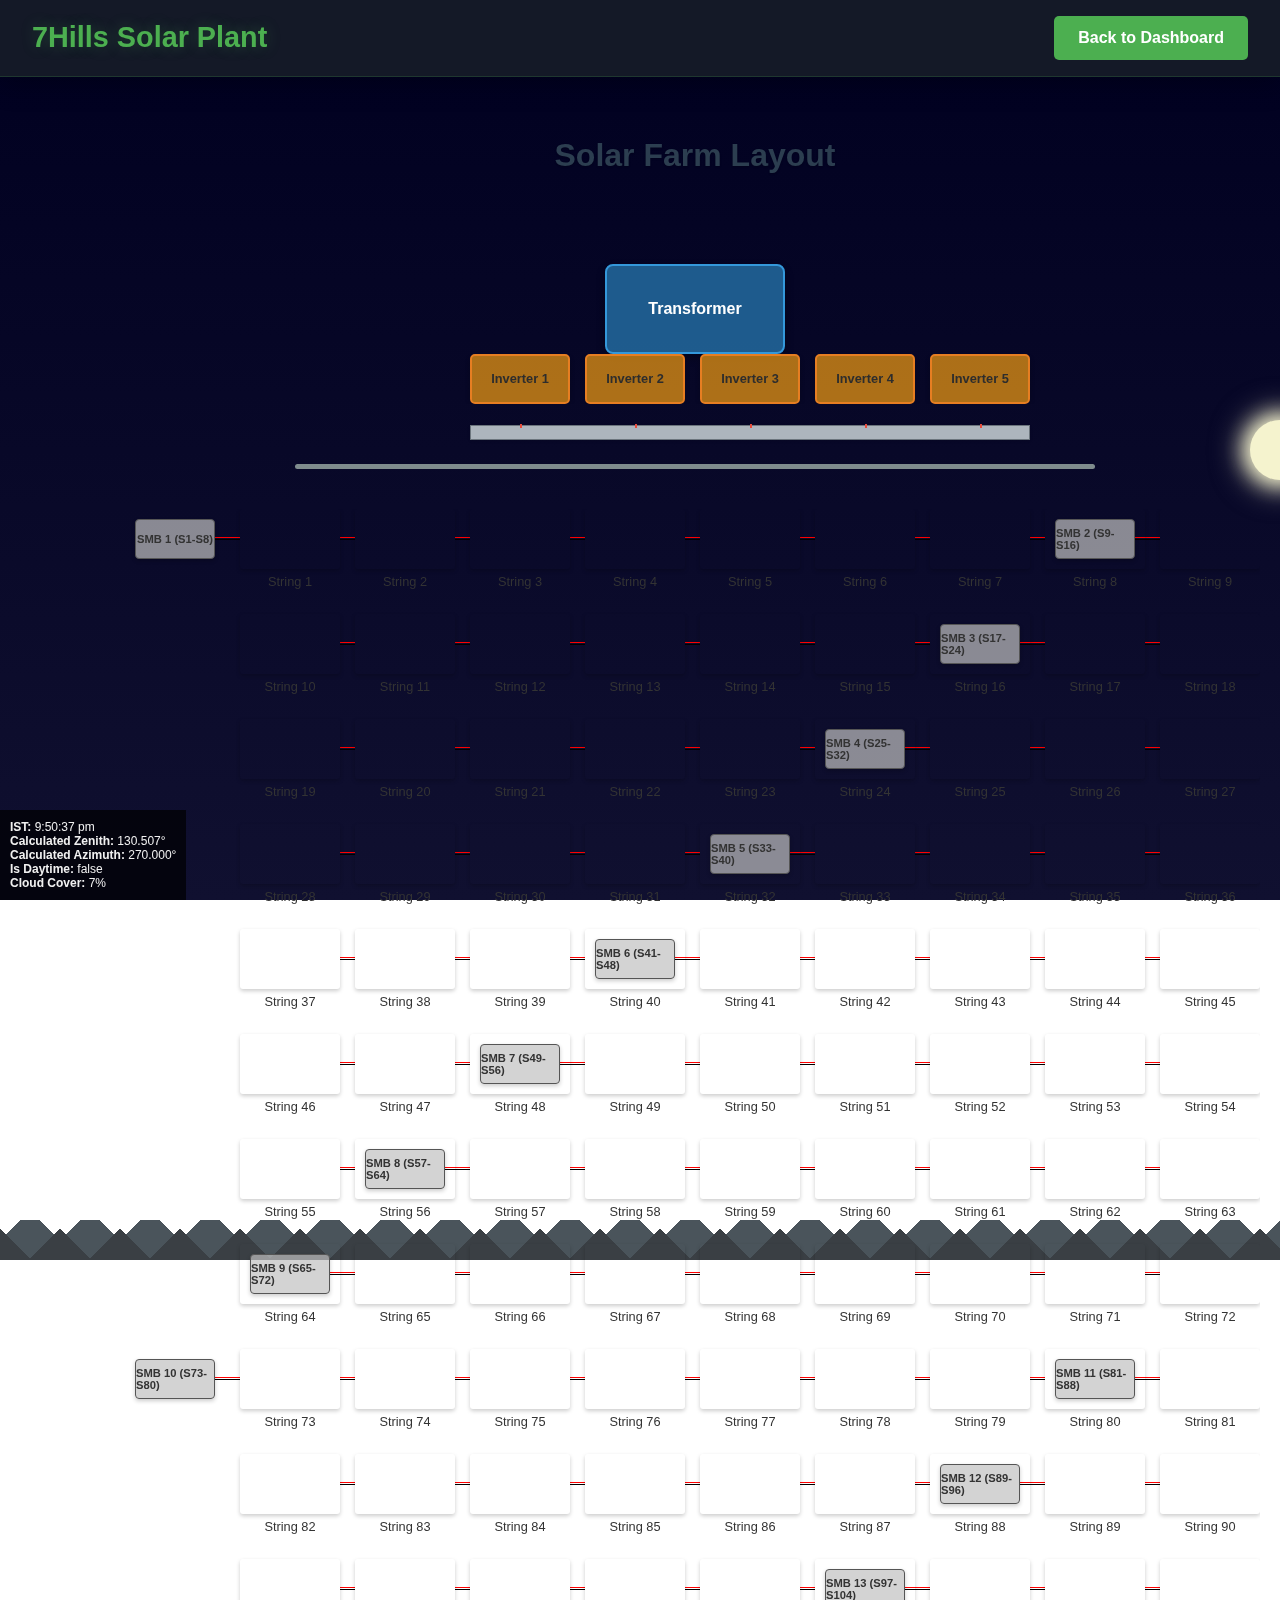
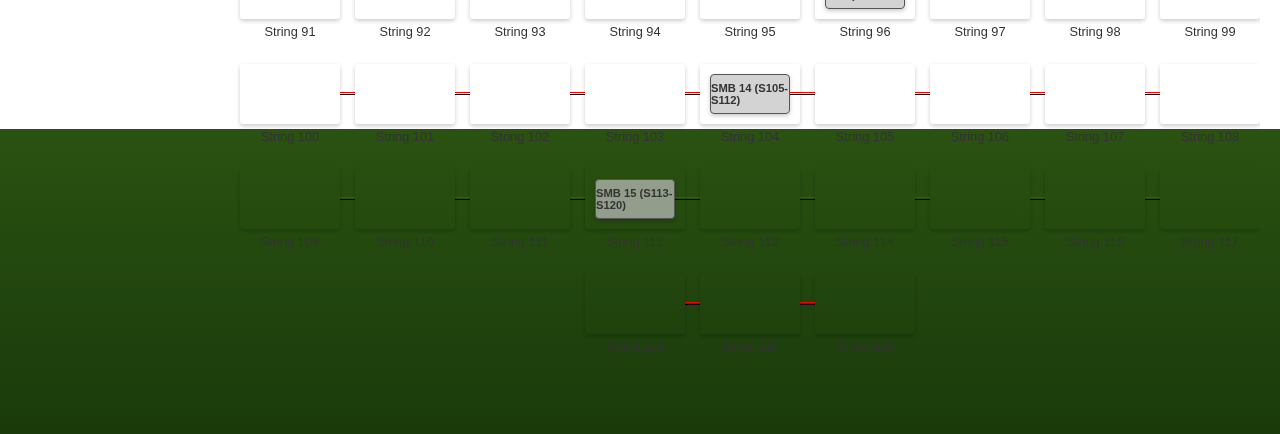
<file: docs/solar_farm.html>
<!DOCTYPE html>
<html lang="en">
<head>
    <meta charset="UTF-8">
    <meta name="viewport" content="width=device-width, initial-scale=1.0">
    <title>7Hills Solar Plant - Farm Diagram</title>
    <style>
        * {
            margin: 0;
            padding: 0;
            box-sizing: border-box;
            font-family: 'Segoe UI', Tahoma, Geneva, Verdana, sans-serif;
        }

        body {
            min-height: 100vh;
            /* CSS Variables for dynamic landscape colors */
            --sky-gradient: linear-gradient(to bottom, #87CEEB 0%, #B0E0E6 100%); /* Default: Day Sky */
            --grass-gradient: linear-gradient(to top, #38761D, #6AA84F); /* Default: Day Grass */
            --mountain-color1: #708090; /* Default: Day Mountain 1 */
            --mountain-color2: #8293a0; /* Default: Day Mountain 2 */
            --mountain-peak-size1: 22px;
            --mountain-peak-size2: 35px;
            --mountain-segment-width: 60px;
            --mountain-segment-height: 40px;

            background: var(--sky-gradient);
            background-attachment: fixed;
            color: #333; /* Default dark text color */
            overflow-x: auto;
            position: relative;
            z-index: 0;
        }

        .navbar {
            background: rgba(28, 35, 43, 0.7);
            backdrop-filter: blur(10px);
            padding: 1rem 2rem;
            display: flex;
            justify-content: space-between;
            align-items: center;
            box-shadow: 0 4px 30px rgba(0, 0, 0, 0.3);
            border-bottom: 1px solid rgba(76, 175, 80, 0.2);
            position: sticky; /* Make navbar sticky */
            top: 0;
            left: 0;
            right: 0;
            z-index: 1000;
        }

        .logo {
            display: flex;
            align-items: center;
            gap: 1rem;
        }

        .logo h1 {
            font-size: 1.8rem;
            color: #4CAF50;
            text-shadow: 0 0 15px rgba(76, 175, 80, 0.3);
        }

        .back-btn {
            background: #4CAF50;
            color: #fff;
            border: none;
            padding: 0.8rem 1.5rem;
            border-radius: 5px;
            cursor: pointer;
            font-weight: bold;
            transition: all 0.3s ease;
            text-decoration: none;
        }

        .back-btn:hover {
            background: #45a049;
            transform: translateY(-2px);
        }

        .diagram-container {
            display: flex;
            flex-direction: column;
            align-items: center;
            padding: 40px 20px 40px 130px; /* Increased top/bottom padding, kept left padding */
            margin-top: 20px; /* Space below sticky navbar */
            width: 100%;
            position: relative; /* For absolute positioning of child wires/DC disconnects */
        }

        .diagram-title {
            font-size: 2rem;
            color: #2c3e50; /* Dark blue-grey for title */
            text-shadow: 0 1px 2px rgba(0,0,0,0.2);
            margin-bottom: 30px;
        }
        
        .component-row {
            display: flex;
            flex-wrap: wrap; /* Allow items to wrap to next line */
            justify-content: center;
            gap: 15px; /* Gap between items in a row */
            margin-bottom: 30px; /* Increased from 20px */
            width: 100%;
            max-width: 1200px; /* Max width for rows to maintain some centering */
            position: relative; /* Needed for absolute positioning of wires */
            overflow-x: auto; /* Allow this row itself to scroll horizontally */
            box-sizing: border-box; /* Ensure padding is included in width/max-width */
            padding-left: 110px; /* Space for SMBs: 80px width + 25px js-spacing + 5px buffer */
        }

        .inverter {
            width: 100px; /* Smaller width */
            height: 50px; /* Smaller height */
            background-color: rgba(243, 156, 18, 0.7); /* Orange with transparency */
            border: 2px solid #e67e22;
            color: #2d2d2d; /* Dark text for inverters */
            display: flex;
            justify-content: center;
            align-items: center;
            font-weight: bold;
            font-size: 0.8em;
            border-radius: 5px;
            box-shadow: 0 2px 5px rgba(0,0,0,0.2);
            z-index: 1; /* Ensure inverters are above wires */
        }

        .string-block { /* Represents a string of 40 panels */
            width: 100px;  /* Adjusted width for better image display */
            height: 60px; /* Adjusted height for better image display */
            background-image: url('https://www.energy.gov/sites/default/files/styles/full_article_width/public/2024-08/Crystalline-Silicon-Module.png?itok=MbcgoQm_');
            background-size: cover; /* Fill the area, might crop image */
            background-position: center;
            background-repeat: no-repeat;
            border-radius: 3px;
            box-shadow: 0 2px 4px rgba(0,0,0,0.2);
            /* No text or flex properties needed here anymore as text is separate */
        }

        .string-item-container { /* New container for image + label */
            display: flex;
            flex-direction: column;
            align-items: center;
            margin-bottom: 10px; /* Space between each item */
            position: relative; /* To ensure items are above wires */
            z-index: 1;         /* To ensure items are above wires */
        }

        .string-label { /* New class for the text label */
            color: #333; /* Dark text for string labels */
            font-size: 0.8em;
            margin-top: 5px; /* Space between image and label */
            text-align: center;
        }

        .wire { /* For connecting strings */
            position: absolute;
            background-color: black; /* Default, will be overridden by JS */
            z-index: 0; /* Behind string items */
            /* width/height will be set by JS */
        }

        .smb-box {
            position: absolute;
            width: 80px;
            height: 40px;
            background-color: rgba(192, 192, 192, 0.7); /* Silver with transparency */
            border: 1px solid #555;
            color: #333; /* Ensure consistent dark text for SMBs */
            display: flex;
            justify-content: center;
            align-items: center;
            font-size: 0.7em;
            font-weight: bold;
            border-radius: 4px;
            z-index: 1; /* Same level as string items */
            box-shadow: 0 2px 4px rgba(0,0,0,0.2);
        }

        .transformer {
            width: 180px;
            height: 90px;
            background-color: rgba(41, 128, 185, 0.7); /* Blue with transparency */
            border: 2px solid #3498db;
            color: #ffffff; /* Transformer text remains white, its background is dark */
            display: flex;
            justify-content: center;
            align-items: center;
            font-weight: bold;
            font-size: 1em;
            border-radius: 8px;
            box-shadow: 0 4px 8px rgba(0,0,0,0.3);
            margin-top: 60px; /* Further increased from 40px for more space */
            z-index: 1; /* Ensure transformer is above wires */
        }

        .connection-line {
            width: 80%;
            max-width: 800px; /* Max width for connection lines */
            height: 5px; 
            background-color: #7f8c8d; /* Grey */
            margin-top: 30px; 
            margin-bottom: 40px; /* Reduced from 90px as DC Discs are removed */
            border-radius: 3px;
        }

        /* Sky visuals */
        .sky-visuals-container {
            width: 100vw;
            height: 100vh;
            position: fixed; 
            top: 0;
            left: 0;
            overflow: hidden; /* To contain celestial bodies and clouds */
            /* Removed margin-bottom, border-bottom, and background-color as body handles background now */
            z-index: -2; /* Ensure it's behind other content like navbar and diagram */
        }

        .celestial-body {
            position: absolute;
            border-radius: 50%;
            transition: left 1s linear, top 1s ease-out, opacity 0.5s linear;
            opacity: 0; /* Hidden by default, shown by JS */
        }

        #sun-element {
            width: 80px;
            height: 80px;
            background-color: #FFD700; /* Gold */
            box-shadow: 0 0 30px 10px #FFD700, 0 0 50px 20px rgba(255,223,0,0.5);
        }

        #moon-element {
            width: 60px;
            height: 60px;
            background-color: #f5f3ce; /* Pale yellow/white */
            box-shadow: 0 0 20px 5px #f5f3ce, 0 0 30px 10px rgba(245,243,206,0.5);
        }

        #clouds-container {
            position: absolute;
            top: 0;
            left: 0;
            width: 100%;
            height: 100%;
            pointer-events: none; 
        }

        .cloud-element {
            position: absolute;
            background: #fff;
            border-radius: 50%; 
            opacity: 0.7;
            transition: opacity 1s;
            filter: drop-shadow(2px 2px 3px rgba(0,0,0,0.2));
        }

        .cloud-element::before,
        .cloud-element::after {
            content: '';
            position: absolute;
            background: #fff;
            border-radius: 50%;
            opacity: 0.7;
        }
        .cloud-element::before {
            width: 60%; height: 60%; top: -30%; left: 20%;
        }
        .cloud-element::after {
            width: 80%; height: 80%; top: -10%; right: -20%;
        }

        #debug-info {
            position: fixed;
            bottom: 0;
            left: 0;
            background-color: rgba(0,0,0,0.7);
            color: #f0f0f0; /* Light grey for debug text for readability on dark bg */
            padding: 10px;
            font-size: 12px;
            z-index: 2000; /* Ensure it's on top */
            max-width: 100%;
            overflow: auto;
        }

        /* Rain effect */
        #rain-container {
            position: absolute;
            top: 0;
            left: 0;
            width: 100%;
            height: 100%;
            pointer-events: none;
            overflow: hidden; /* Ensure raindrops don't make scrollbars if they animate slightly out */
        }

        .raindrop {
            position: absolute;
            bottom: 100%; /* Start above the sky container */
            width: 1px;
            height: 50px; /* Length of the raindrop */
            background: linear-gradient(to bottom, rgba(255,255,255,0), rgba(255,255,255,0.4));
            animation: fall linear infinite;
        }

        @keyframes fall {
            to {
                transform: translateY(200vh); /* Fall a long distance */
            }
        }

        /* .dc-disconnect-box rule removed as it's no longer needed */

        .ac-busbar {
            position: absolute;
            background-color: #adb5bd; /* Light grey */
            border: 1px solid #6c757d;
            height: 15px; /* Busbar thickness */
            z-index: 0; /* Below components but above general background, wires will be drawn to it */
            box-shadow: 0 1px 3px rgba(0,0,0,0.1);
        }

        body::before { /* Grass */
            content: '';
            position: absolute;
            bottom: 0;
            left: 0;
            width: 100%;
            height: 15%; 
            background: var(--grass-gradient);
            z-index: -1;
        }

        body::after { /* Mountains */
            content: '';
            position: absolute;
            bottom: 15%; 
            left: 0;
            width: 100%;
            height: 25%; 
            background-image: 
                linear-gradient(315deg, var(--mountain-color1) var(--mountain-peak-size1), transparent var(--mountain-peak-size1)), 
                linear-gradient(45deg, var(--mountain-color1) var(--mountain-peak-size1), transparent var(--mountain-peak-size1)),
                linear-gradient(315deg, var(--mountain-color2) var(--mountain-peak-size2), transparent var(--mountain-peak-size2)), 
                linear-gradient(45deg, var(--mountain-color2) var(--mountain-peak-size2), transparent var(--mountain-peak-size2));
            background-size: var(--mountain-segment-width) var(--mountain-segment-height), var(--mountain-segment-width) var(--mountain-segment-height), var(--mountain-segment-width) var(--mountain-segment-height), var(--mountain-segment-width) var(--mountain-segment-height);
            background-position: 0 0, 0 0, calc(var(--mountain-segment-width) / -2) 0, calc(var(--mountain-segment-width) / -2) 0; /* Offset for staggered peaks */
            background-repeat: repeat-x;
            z-index: -1;
        }
    </style>
</head>
<body>
    <nav class="navbar">
        <div class="logo">
            <h1>7Hills Solar Plant</h1>
        </div>
        <a href="login.html" class="back-btn">Back to Dashboard</a>
    </nav>

    <div class="sky-visuals-container" id="sky-visuals-container">
        <div id="sun-element" class="celestial-body"></div>
        <div id="moon-element" class="celestial-body"></div>
        <div id="clouds-container">
            <!-- Clouds will be generated here by JavaScript -->
        </div>
        <div id="rain-container">
            <!-- Raindrops will be generated here by JavaScript -->
        </div>
    </div>
    <div id="debug-info">Debugging information will appear here...</div>

    <div class="diagram-container">
        <h1 class="diagram-title">Solar Farm Layout</h1>

        <!-- Transformer Section -->
        <div class="transformer">Transformer</div>

        <div class="connection-line" id="inverter-to-transformer-line"></div>

        <!-- Inverters Section -->
        <div id="inverters-row" class="component-row">
            <!-- Inverters will be generated by JavaScript -->
        </div>

        <div class="connection-line"></div>

        <!-- Strings Section -->
        <div id="strings-row" class="component-row">
            <!-- String blocks will be generated by JavaScript -->
        </div>
        
        <!-- Note: The connection line that was previously below the strings and above the transformer is now effectively below the inverters. -->
        <!-- If a connection line is desired below the strings, it can be re-added here. -->
    </div>

    <script>
        // Constants for weather simulation
        const LATITUDE = 13.6807;  // Hyderabad coordinates (from weather.html)
        const LONGITUDE = 79.3509; // (from weather.html)

        // DOM Elements for sky
        const skyContainer = document.getElementById('sky-visuals-container');
        const sunElement = document.getElementById('sun-element');
        const moonElement = document.getElementById('moon-element');
        const cloudsContainer = document.getElementById('clouds-container');

        // --- Helper functions (some adapted from weather.html) ---
        function getDayOfYear(date) {
            const start = new Date(date.getFullYear(), 0, 0);
            const diff = date - start;
            const oneDay = 1000 * 60 * 60 * 24;
            return Math.floor(diff / oneDay);
        }

        function calculateSolarAngles(latitude, longitude, clientDateObject, targetUtcOffsetSeconds) {
            let debugLST = null;
            if (!clientDateObject || targetUtcOffsetSeconds === undefined || targetUtcOffsetSeconds === null) {
                return { zenith: 90, azimuth: 180, lst: null };
            }
            try {
                const N = getDayOfYear(clientDateObject); // Day of year from client's date
                const toRadians = (degrees) => degrees * Math.PI / 180;
                const toDegrees = (radians) => radians * 180 / Math.PI;

                const B_deg = (360 / 365) * (N - 81);
                const delta_deg = 23.44 * Math.sin(toRadians(B_deg));
                const delta_rad = toRadians(delta_deg);
                const EoT_min = 9.87 * Math.sin(toRadians(2 * B_deg)) - 7.53 * Math.cos(toRadians(B_deg)) - 1.5 * Math.sin(toRadians(B_deg));
                
                // Use the clientDateObject's UTC components directly
                const currentUtcHourDecimal = clientDateObject.getUTCHours() + 
                                          clientDateObject.getUTCMinutes() / 60 + 
                                          clientDateObject.getUTCSeconds() / 3600;

                const targetTimezoneHours = targetUtcOffsetSeconds / 3600; // e.g., 5.5 for IST
                const stdMeridian_deg = 15 * targetTimezoneHours; // Standard meridian for the target timezone (IST)
                const lambda_deg = longitude; // Longitude of Hyderabad

                // LST (Local Solar Time) calculation
                // LST = Current UTC time in hours + Target Timezone Offset in hours + Longitude/EoT correction for target location
                let LST_hours = currentUtcHourDecimal + targetTimezoneHours + ((4 * (lambda_deg - stdMeridian_deg) + EoT_min) / 60);
                // Ensure LST_hours is within 0-24 range if it wraps around due to additions
                LST_hours = (LST_hours % 24 + 24) % 24;

                debugLST = LST_hours; 
                const H_deg = 15 * (LST_hours - 12); // Hour Angle
                const H_rad = toRadians(H_deg);
                const debugHourAngle = H_deg;
                const phi_rad = toRadians(latitude);
                let cos_theta_zenith = Math.sin(phi_rad) * Math.sin(delta_rad) + Math.cos(phi_rad) * Math.cos(delta_rad) * Math.cos(H_rad);
                cos_theta_zenith = Math.max(-1, Math.min(1, cos_theta_zenith));
                const theta_zenith_rad = Math.acos(cos_theta_zenith);
                let theta_zenith_deg = toDegrees(theta_zenith_rad);

                let solar_azimuth_deg = 180; 
                 if (theta_zenith_deg < 89.5) { 
                    const cos_H = Math.cos(H_rad);
                    const sin_H = Math.sin(H_rad);
                    const sin_phi = Math.sin(phi_rad);
                    const cos_phi = Math.cos(phi_rad);
                    const sin_delta = Math.sin(delta_rad);
                    const cos_delta = Math.cos(delta_rad);
                    let azimuth_rad = Math.atan2(sin_H, cos_H * sin_phi - Math.tan(delta_rad) * cos_phi);
                    solar_azimuth_deg = toDegrees(azimuth_rad) + 180; 
                    solar_azimuth_deg = (solar_azimuth_deg + 360) % 360; 
                } else {
                    theta_zenith_deg = Math.max(90, theta_zenith_deg); 
                    solar_azimuth_deg = H_deg < 0 ? 90 : 270; 
                }
                return { zenith: theta_zenith_deg, azimuth: solar_azimuth_deg, lst: debugLST, utcHour: currentUtcHourDecimal, hourAngle: debugHourAngle };
            } catch (e) {
                console.error("Error calculating solar angles:", e);
                return { zenith: 90, azimuth: 180, lst: null, utcHour: null, hourAngle: null }; 
            }
        }

        function findCurrentHourIndex(apiHourlyTimes) {
            if (!apiHourlyTimes || apiHourlyTimes.length === 0) {
                return -1; // Or handle as an error/fallback
            }
            const nowDate = new Date();
            for (let i = apiHourlyTimes.length - 1; i >= 0; i--) {
                const apiTimeStr = apiHourlyTimes[i];
                const apiDateTime = new Date(apiTimeStr); 
                if (apiDateTime <= nowDate) {
                    return i;
                }
            }
            return 0; // Fallback or if all times are future
        }

        async function fetchRealWeatherData() {
            const now = new Date();
            const fallbackData = {
                localTime: now,
                utcOffsetSeconds: -(now.getTimezoneOffset() * 60),
                cloudCover: Math.floor(Math.random() * 21), // Default to low clouds if API fails
                weatherCode: 0, // Default to clear
                isApiSuccess: false
            };

            try {
                const forecastParams = [
                    'cloudcover', 'weathercode' // We only need these for visuals now, plus time data
                ];
                const forecastUrl = `https://api.open-meteo.com/v1/forecast?latitude=${LATITUDE}&longitude=${LONGITUDE}&current_weather=true&hourly=${forecastParams.join(',')}&timezone=auto`;
                
                const response = await fetch(forecastUrl);
                if (!response.ok) {
                    console.error('Open-Meteo API fetch error:', response.statusText);
                    return fallbackData;
                }
                const data = await response.json();

                if (!data || !data.current_weather || !data.hourly || !data.hourly.time) {
                    console.error('Open-Meteo API data is incomplete.');
                    return fallbackData;
                }

                const currentHourIndex = findCurrentHourIndex(data.hourly.time);
                let cloudCover = fallbackData.cloudCover;
                let weatherCode = fallbackData.weatherCode;
                let apiTime = fallbackData.localTime;
                let utcOffset = fallbackData.utcOffsetSeconds;

                if (data.current_weather.cloudcover !== undefined) {
                    cloudCover = data.current_weather.cloudcover;
                } else if (data.hourly.cloudcover && currentHourIndex !== -1 && data.hourly.cloudcover[currentHourIndex] !== undefined) {
                    cloudCover = data.hourly.cloudcover[currentHourIndex];
                }

                if (data.current_weather.weathercode !== undefined) {
                    weatherCode = data.current_weather.weathercode;
                } else if (data.hourly.weathercode && currentHourIndex !== -1 && data.hourly.weathercode[currentHourIndex] !== undefined) {
                    weatherCode = data.hourly.weathercode[currentHourIndex];
                }
                
                if (data.current_weather.time) {
                    apiTime = new Date(data.current_weather.time);
                }

                if (data.utc_offset_seconds !== undefined) {
                    utcOffset = data.utc_offset_seconds;
                }

                return {
                    localTime: apiTime,
                    utcOffsetSeconds: utcOffset,
                    cloudCover: cloudCover,
                    weatherCode: weatherCode,
                    isApiSuccess: true
                };

            } catch (error) {
                console.error('Critical error in fetchRealWeatherData function:', error);
                return fallbackData;
            }
        }

        function updateSkyVisuals(weatherContext) {
            // Time for solar angles will be based on client's system time, interpreted as IST.
            const timeForSolarAngles = new Date(); 
            const istUtcOffsetSeconds = 19800; // UTC+5:30 for Indian Standard Time

            // Destructure weatherContext for cloud and rain data from API
            const { cloudCover, weatherCode, isApiSuccess, localTime: apiLocalTime } = weatherContext;
            
            if (!skyContainer || !sunElement || !moonElement || !cloudsContainer) return;

            const skyWidth = skyContainer.offsetWidth;
            const skyHeight = skyContainer.offsetHeight;
            
            // Calculate solar angles using client's system time with IST offset.
            const solarAngles = calculateSolarAngles(LATITUDE, LONGITUDE, timeForSolarAngles, istUtcOffsetSeconds);
            const zenith = solarAngles.zenith;
            const azimuth = solarAngles.azimuth; // Azimuth: 0 North, 90 East, 180 South, 270 West

            const isDayTime = zenith < 89.5; // Threshold for sun being up

            // --- Update Dynamic Landscape CSS Variables ---
            const bodyStyle = document.body.style;
            if (isDayTime) {
                bodyStyle.setProperty('--sky-gradient', 'linear-gradient(to bottom, #87CEEB 0%, #B0E0E6 100%)'); // Day Sky
                bodyStyle.setProperty('--grass-gradient', 'linear-gradient(to top, #38761D, #6AA84F)');       // Day Grass
                bodyStyle.setProperty('--mountain-color1', '#708090');                                  // Day Mountain 1
                bodyStyle.setProperty('--mountain-color2', '#8293a0');                                  // Day Mountain 2
                // Potentially adjust text colors of specific elements back to darker if they were changed for night
            } else { // Night time
                bodyStyle.setProperty('--sky-gradient', 'linear-gradient(to bottom, #000020 0%, #101030 70%, #202040 100%)'); // Night Sky
                bodyStyle.setProperty('--grass-gradient', 'linear-gradient(to top, #1A3A0B, #2A5211)');            // Night Grass (darker, desaturated)
                bodyStyle.setProperty('--mountain-color1', '#3A3F44');                                       // Night Mountain 1 (darker)
                bodyStyle.setProperty('--mountain-color2', '#4A545B');                                       // Night Mountain 2 (darker)
                // Potentially adjust text colors of specific elements to lighter if they are hard to read on dark bg
            }

            // Debugging Output
            const debugDiv = document.getElementById('debug-info');
            const currentHourIST = timeForSolarAngles.getHours() + (timeForSolarAngles.getMinutes() / 60); // Get current hour in IST (as client time is treated as IST)

            if (debugDiv) {
                const clientTimeFormatted = timeForSolarAngles.toLocaleTimeString('en-IN', { timeZone:'Asia/Kolkata', hour: 'numeric', minute:'2-digit', second:'2-digit', hour12: true });
                const clientTimeRaw = timeForSolarAngles.toString();
                const apiTimeFormatted = apiLocalTime ? apiLocalTime.toLocaleTimeString('en-US', { hour: 'numeric', minute:'2-digit', second:'2-digit', hour12: true }) : 'N/A (API fail or no time)';
                
                debugDiv.innerHTML = 
                    `<b>IST:</b> ${clientTimeFormatted}<br>
                     <b>Calculated Zenith:</b> ${zenith ? zenith.toFixed(3) : 'N/A'}°<br>
                     <b>Calculated Azimuth:</b> ${azimuth ? azimuth.toFixed(3) : 'N/A'}°<br>
                     <b>Is Daytime:</b> ${isDayTime}<br>
                     <b>Cloud Cover:</b> ${cloudCover}%`;
            }

            if (isDayTime) {
                // If cloud cover is extreme, sun might be barely visible or not at all
                sunElement.style.opacity = (cloudCover > 95) ? '0.1' : '1';
                moonElement.style.opacity = '0';

                // Sun X position: Directly based on current hour (6 AM to 6 PM IST)
                const visualDayStartHour = 6;
                const visualDayEndHour = 18;
                let sunXPercent = 0;
                if (currentHourIST >= visualDayStartHour && currentHourIST <= visualDayEndHour) {
                    sunXPercent = ((currentHourIST - visualDayStartHour) / (visualDayEndHour - visualDayStartHour)) * 100;
                } else if (currentHourIST < visualDayStartHour) {
                    sunXPercent = 0; // Clamped to left before 6 AM
                } else { // After 6 PM
                    sunXPercent = 100; // Clamped to right after 6 PM
                }
                sunXPercent = Math.max(0, Math.min(100, sunXPercent)); // Ensure it's within 0-100
                
                // Sun Y position (still using zenith for arc effect)
                const normalizedZenith = zenith / 90; 
                const sunYPercent = 40 - (Math.cos(normalizedZenith * Math.PI) * 35); 
                
                sunElement.style.left = `calc(${sunXPercent}% - ${sunElement.offsetWidth / 2}px)`;
                sunElement.style.top = `calc(${sunYPercent}% - ${sunElement.offsetHeight / 2}px)`;
                
                // Sky background
                if (cloudCover > 95) {
                    skyContainer.style.background = 'linear-gradient(to bottom, #4a4a4a, #2a2a2a)'; // Dark, stormy grey for day
                } else {
                    const hours = timeForSolarAngles.getHours(); // Use client's hours for dawn/dusk nuances
                    if (zenith < 80) { 
                        skyContainer.style.background = 'linear-gradient(to bottom, #5cadff, #a0d2ff)';
                    } else if (zenith < 89.5) { 
                        if (azimuth < 180) { 
                            skyContainer.style.background = 'linear-gradient(to bottom, #ffcc66, #ffb347, #ffdd99)';
                        } else { 
                            skyContainer.style.background = 'linear-gradient(to bottom, #ff6f61, #ff8c69, #ffb347)';
                        }
                    } else { 
                        skyContainer.style.background = 'linear-gradient(to bottom, #5cadff, #a0d2ff)'; 
                    }
                }
            } else { // Night time (zenith >= 89.5)
                sunElement.style.opacity = '0';
                // If cloud cover is extreme, moon might be barely visible or not at all
                moonElement.style.opacity = (cloudCover > 95) ? '0.1' : '1';

                const clientHourDecimal = timeForSolarAngles.getHours() + timeForSolarAngles.getMinutes() / 60;
                let moonXPercent = 0;

                // Define visual nighttime period (e.g., 6 PM to 6 AM)
                const visualNightStartHour = 18; // 6 PM
                const visualMidNightHour = 24; // Midnight (or 0 of next day)
                const visualNightEndHour = 6;   // 6 AM (next day)

                if (clientHourDecimal >= visualNightStartHour) { // Between 6 PM and midnight
                    moonXPercent = ((clientHourDecimal - visualNightStartHour) / (visualMidNightHour - visualNightStartHour)) * 50;
                } else if (clientHourDecimal < visualNightEndHour) { // Between midnight and 6 AM
                    moonXPercent = 50 + (clientHourDecimal / visualNightEndHour) * 50;
                } else { // Should not happen if isDayTime is false, but for safety (e.g. if sun just set)
                     // If it's just after sunset, place moon on left; if just before sunrise, on right.
                    moonXPercent = (currentHourIST < 12) ? 0 : 100; 
                }
                moonXPercent = Math.max(0, Math.min(100, moonXPercent)); // Clamp to 0-100

                // Moon Y position (simple arc)
                // To make the arc span the 0-100% X range, we need nightProgress from 0 to 1
                let nightProgressRatio = 0;
                if (clientHourDecimal >= visualNightStartHour) { 
                    nightProgressRatio = (clientHourDecimal - visualNightStartHour) / ((visualMidNightHour - visualNightStartHour) + visualNightEndHour); 
                } else if (clientHourDecimal < visualNightEndHour) { 
                    nightProgressRatio = ((visualMidNightHour - visualNightStartHour) + clientHourDecimal) / ((visualMidNightHour - visualNightStartHour) + visualNightEndHour);
                }
                const moonYPercent = 50 - (Math.sin(nightProgressRatio * Math.PI) * 35); 

                moonElement.style.left = `calc(${moonXPercent}% - ${moonElement.offsetWidth / 2}px)`;
                moonElement.style.top = `calc(${moonYPercent}% - ${moonElement.offsetHeight / 2}px)`;
                
                // Sky background for night
                if (cloudCover > 95) {
                    skyContainer.style.background = 'linear-gradient(to bottom, #202020, #101010)'; // Very dark stormy grey for night
                } else {
                    skyContainer.style.background = 'linear-gradient(to bottom, #000020, #101030)'; 
                }
            }

            // Cloud display uses API cloudCover
            cloudsContainer.innerHTML = ''; 
            const numClouds = Math.floor((cloudCover / 100) * 8); 

            for (let i = 0; i < numClouds; i++) {
                const cloud = document.createElement('div');
                cloud.classList.add('cloud-element');
                const size = Math.random() * 60 + 40; 
                cloud.style.width = `${size}px`;
                cloud.style.height = `${size * 0.6}px`;
                cloud.style.left = `${Math.random() * (skyWidth - size)}px`;
                cloud.style.top = `${Math.random() * (skyHeight * 0.5 - (size*0.6))}px`;
                cloud.style.opacity = `${Math.random() * 0.2 + 0.6}`; // Existing cloud opacity
                // Make clouds darker if sky is very overcast and dark
                if (cloudCover > 95) {
                    cloud.style.background = '#888'; // Darker clouds
                    cloud.style.opacity = `${Math.random() * 0.3 + 0.5}`; // Slightly adjust opacity if needed
                }
                cloudsContainer.appendChild(cloud);
            }

            // Rain display
            const rainContainer = document.getElementById('rain-container');
            if (rainContainer) {
                rainContainer.innerHTML = ''; 
                const rainWeatherCodes = [51, 53, 55, 61, 63, 65, 80, 81, 82]; // WMO codes for rain
                const isRainingFromWeatherCode = rainWeatherCodes.includes(weatherCode);
                const isHeavyOvercast = cloudCover > 95;

                if (isRainingFromWeatherCode || isHeavyOvercast) {
                    let numRaindrops;
                    if (isHeavyOvercast) { // Heavy rain for very cloudy conditions
                        numRaindrops = 100 + Math.floor(Math.random() * 100); // More raindrops
                    } else { // Standard rain from weather code
                        numRaindrops = 50 + Math.floor(Math.random() * 50);
                    }

                    for (let i = 0; i < numRaindrops; i++) {
                        const raindrop = document.createElement('div');
                        raindrop.classList.add('raindrop');
                        raindrop.style.left = `${Math.random() * 100}%`; 
                        // Make rain appear a bit more intense if heavy overcast
                        raindrop.style.animationDuration = isHeavyOvercast ? `${Math.random() * 0.4 + 0.2}s` : `${Math.random() * 0.5 + 0.5}s`;
                        raindrop.style.animationDelay = isHeavyOvercast ? `${Math.random() * 0.5}s` : `${Math.random() * 1}s`; 
                        if (isHeavyOvercast) {
                            raindrop.style.height = `${Math.random() * 20 + 50}px`; // Slightly longer/varied raindrops
                            // Optionally change color or gradient for heavy rain effect
                            // raindrop.style.background = 'linear-gradient(to bottom, rgba(200,200,220,0), rgba(200,200,220,0.5))';
                        }
                        rainContainer.appendChild(raindrop);
                    }
                }
            }
        }

        document.addEventListener('DOMContentLoaded', function() {
            const NUM_INVERTERS = 5; // Changed to 5 inverters
            const NUM_STRINGS = 120;
            const PANELS_PER_STRING = 40; // For display text

            const invertersRow = document.getElementById('inverters-row');
            const stringsRow = document.getElementById('strings-row');

            // Generate Inverters
            if (invertersRow) {
                for (let i = 1; i <= NUM_INVERTERS; i++) {
                    const inverterDiv = document.createElement('div');
                    inverterDiv.classList.add('inverter');
                    inverterDiv.textContent = 'Inverter ' + i;
                    invertersRow.appendChild(inverterDiv);
                }
            }

            // Generate String Blocks
            if (stringsRow) {
                for (let i = 1; i <= NUM_STRINGS; i++) {
                    // Create a container for the image and its label
                    const itemContainer = document.createElement('div');
                    itemContainer.classList.add('string-item-container');

                    // Create the div for the image
                    const stringImageDiv = document.createElement('div');
                    stringImageDiv.classList.add('string-block');
                    // No text content for the image div itself

                    // Create the div for the label
                    const labelDiv = document.createElement('div');
                    labelDiv.classList.add('string-label');
                    labelDiv.textContent = 'String ' + i;

                    // Append image and label to the item container
                    itemContainer.appendChild(stringImageDiv);
                    itemContainer.appendChild(labelDiv);

                    // Append the item container to the main strings row
                    stringsRow.appendChild(itemContainer);
                }
            }

            // Initial weather and sky update
            if (typeof fetchRealWeatherData === 'function' && typeof updateSkyVisuals === 'function') {
                fetchRealWeatherData().then(weatherContext => {
                    updateSkyVisuals(weatherContext);
                });

                // Periodically update weather and sky
                setInterval(() => {
                    fetchRealWeatherData().then(weatherContext => {
                        updateSkyVisuals(weatherContext);
                    });
                }, 300000); // Update every 5 minutes (300,000 ms)
            } else {
                console.error("Sky update functions not defined. Sky visuals will not be updated.");
            }

            createAndConnectSMBs(NUM_STRINGS); // Pass NUM_STRINGS
            // connectStringsInColumns(); // Call function to draw vertical wires (REMOVED)
            connectStringsInRows();    // Call function to draw horizontal wires
            connectSmbsToInverters(); // Renamed function call for direct SMB to Inverter wiring
            connectInvertersToTransformerViaAcBusbar(); // New AC wiring function
        });

        function createAndConnectSMBs(totalStringsGenerated) { // Accept totalStringsGenerated as parameter
            const stringsRow = document.getElementById('strings-row');
            if (!stringsRow) return;

            // Clear previous SMBs and their wires
            stringsRow.querySelectorAll('.generated-smb, .generated-smb-h-wire').forEach(el => el.remove());

            const stringItemContainers = Array.from(stringsRow.querySelectorAll('.string-item-container'));
            if (stringItemContainers.length === 0) return;

            const STRINGS_PER_SMB = 8; // Updated as per new configuration
            const numSmbs = Math.ceil(totalStringsGenerated / STRINGS_PER_SMB);

            const stringsRowRect = stringsRow.getBoundingClientRect();
            const smbHeight = 40; // From CSS
            const smbWidth = 80;  // From CSS
            const spacingToLeftOfString = 25; // Space between SMB right and string left

            for (let smbIndex = 0; smbIndex < numSmbs; smbIndex++) {
                const firstStringGlobalIndex = smbIndex * STRINGS_PER_SMB;

                if (firstStringGlobalIndex >= stringItemContainers.length) {
                    console.warn(`Not enough string items generated (${stringItemContainers.length}) to place SMB ${smbIndex + 1} which needs string index ${firstStringGlobalIndex}. Total strings: ${totalStringsGenerated}`);
                    continue;
                }

                const targetStringContainer = stringItemContainers[firstStringGlobalIndex];
                const targetStringBlock = targetStringContainer.querySelector('.string-block');
                if (!targetStringBlock) {
                    console.warn(`String block not found for string index ${firstStringGlobalIndex} for SMB ${smbIndex + 1}`);
                    continue;
                }

                const targetStringBlockRect = targetStringBlock.getBoundingClientRect();

                // Create SMB Div
                const smbDiv = document.createElement('div');
                smbDiv.className = 'smb-box generated-smb';
                
                const startStringNum = firstStringGlobalIndex + 1;
                const endStringNum = Math.min((smbIndex + 1) * STRINGS_PER_SMB, totalStringsGenerated);
                smbDiv.textContent = `SMB ${smbIndex + 1} (S${startStringNum}-S${endStringNum})`;
                
                // Position SMB to the left of the target string block
                const smbCalculatedLeft = (targetStringBlockRect.left - stringsRowRect.left) - smbWidth - spacingToLeftOfString;
                const smbCalculatedTop = (targetStringBlockRect.top - stringsRowRect.top + targetStringBlockRect.height / 2) - smbHeight / 2;
                
                smbDiv.style.left = smbCalculatedLeft + 'px';
                smbDiv.style.top = smbCalculatedTop + 'px';
                stringsRow.appendChild(smbDiv);

                // Draw Wires from SMB to Target String (Horizontal)
                // Use calculated positions and dimensions for wiring
                const wireStartY = smbCalculatedTop + smbHeight / 2;
                const wireStartX = smbCalculatedLeft + smbWidth; // Right edge of SMB
                const wireEndX = targetStringBlockRect.left - stringsRowRect.left; // Left edge of string block
                const wireWidth = Math.max(0, wireEndX - wireStartX);

                if (wireWidth > 0) {
                    const wireRed = document.createElement('div');
                    wireRed.className = 'wire generated-smb-h-wire';
                    wireRed.style.backgroundColor = 'red';
                    wireRed.style.top = (wireStartY - 1.5) + 'px'; // Offset for side-by-side
                    wireRed.style.left = wireStartX + 'px';
                    wireRed.style.width = wireWidth + 'px';
                    wireRed.style.height = '1px';
                    stringsRow.appendChild(wireRed);

                    const wireBlack = document.createElement('div');
                    wireBlack.className = 'wire generated-smb-h-wire';
                    wireBlack.style.backgroundColor = 'black';
                    wireBlack.style.top = (wireStartY + 0.5) + 'px'; // Offset for side-by-side
                    wireBlack.style.left = wireStartX + 'px';
                    wireBlack.style.width = wireWidth + 'px';
                    wireBlack.style.height = '1px';
                    stringsRow.appendChild(wireBlack);
                }
            }
        }

        function connectStringsInColumns() {
            const stringsRow = document.getElementById('strings-row');
            if (!stringsRow) return;

            const existingWires = stringsRow.querySelectorAll('.generated-v-wire');
            existingWires.forEach(w => w.remove());

            const stringItemContainers = Array.from(stringsRow.querySelectorAll('.string-item-container'));
            if (stringItemContainers.length <= 1) return;

            let itemsPerRow = stringItemContainers.length;
            if (stringItemContainers.length > 1) {
                const firstItemOffsetTop = stringItemContainers[0].offsetTop;
                for (let k = 1; k < stringItemContainers.length; k++) {
                    if (stringItemContainers[k].offsetTop > firstItemOffsetTop) {
                        itemsPerRow = k;
                        break;
                    }
                }
            }
            if (itemsPerRow === 0) return;

            const stringsRowRect = stringsRow.getBoundingClientRect();

            for (let i = 0; i < stringItemContainers.length; i++) {
                if (i + itemsPerRow >= stringItemContainers.length) continue; // No item below

                const topElementContainer = stringItemContainers[i];
                const bottomElementContainer = stringItemContainers[i + itemsPerRow];

                if (Math.abs(topElementContainer.offsetLeft - bottomElementContainer.offsetLeft) > 20) {
                    continue;
                }

                const topBlock = topElementContainer.querySelector('.string-block');
                const bottomBlock = bottomElementContainer.querySelector('.string-block');
                if (!topBlock || !bottomBlock) continue;

                const topBlockRect = topBlock.getBoundingClientRect();
                const bottomBlockRect = bottomBlock.getBoundingClientRect();

                const lineStartX = topBlockRect.left - stringsRowRect.left + topBlockRect.width / 2;
                const lineStartY = topBlockRect.bottom - stringsRowRect.top;
                const lineEndY = bottomBlockRect.top - stringsRowRect.top;
                const lineHeight = Math.max(0, lineEndY - lineStartY);

                if (lineHeight <= 0) continue;

                const wireRed = document.createElement('div');
                wireRed.className = 'wire generated-v-wire';
                wireRed.style.backgroundColor = 'red';
                wireRed.style.left = (lineStartX - 1.5) + 'px';
                wireRed.style.top = lineStartY + 'px';
                wireRed.style.height = lineHeight + 'px';
                wireRed.style.width = '1px';
                stringsRow.appendChild(wireRed);

                const wireBlack = document.createElement('div');
                wireBlack.className = 'wire generated-v-wire';
                wireBlack.style.backgroundColor = 'black';
                wireBlack.style.left = (lineStartX + 0.5) + 'px';
                wireBlack.style.top = lineStartY + 'px';
                wireBlack.style.height = lineHeight + 'px';
                wireBlack.style.width = '1px';
                stringsRow.appendChild(wireBlack);
            }
        }

        function connectStringsInRows() {
            const stringsRow = document.getElementById('strings-row');
            if (!stringsRow) return;

            const existingWires = stringsRow.querySelectorAll('.generated-h-wire');
            existingWires.forEach(w => w.remove());

            const stringItemContainers = Array.from(stringsRow.querySelectorAll('.string-item-container'));
            if (stringItemContainers.length <= 1) return;

            let itemsPerRow = 0;
            if (stringItemContainers.length > 0) {
                const firstItemOffsetTop = stringItemContainers[0].offsetTop;
                itemsPerRow = stringItemContainers.length;
                for (let k = 1; k < stringItemContainers.length; k++) {
                    if (stringItemContainers[k].offsetTop > firstItemOffsetTop) {
                        itemsPerRow = k;
                        break;
                    }
                }
            } else { return; }
             if (itemsPerRow === 0 && stringItemContainers.length > 0) itemsPerRow = stringItemContainers.length;


            const stringsRowRect = stringsRow.getBoundingClientRect();

            for (let rowIndex = 0; rowIndex < Math.ceil(stringItemContainers.length / itemsPerRow); rowIndex++) {
                const rowStartIndex = rowIndex * itemsPerRow;
                const rowEndIndex = Math.min(rowStartIndex + itemsPerRow, stringItemContainers.length);

                for (let i = rowStartIndex; i < rowEndIndex - 1; i++) {
                    const leftElementContainer = stringItemContainers[i];
                    const rightElementContainer = stringItemContainers[i + 1];

                    if (leftElementContainer.offsetTop !== rightElementContainer.offsetTop) {
                        continue; 
                    }

                    const leftBlock = leftElementContainer.querySelector('.string-block');
                    const rightBlock = rightElementContainer.querySelector('.string-block');
                    if (!leftBlock || !rightBlock) continue;

                    const leftBlockRect = leftBlock.getBoundingClientRect();
                    const rightBlockRect = rightBlock.getBoundingClientRect();

                    const lineStartY = leftBlockRect.top - stringsRowRect.top + leftBlockRect.height / 2;
                    const lineStartX = leftBlockRect.right - stringsRowRect.left;
                    const lineEndX = rightBlockRect.left - stringsRowRect.left;
                    const lineWidth = Math.max(0, lineEndX - lineStartX);

                    if (lineWidth <= 0) continue;

                    const wireRed = document.createElement('div');
                    wireRed.className = 'wire generated-h-wire';
                    wireRed.style.backgroundColor = 'red';
                    wireRed.style.top = (lineStartY - 1.5) + 'px';
                    wireRed.style.left = lineStartX + 'px';
                    wireRed.style.width = lineWidth + 'px';
                    wireRed.style.height = '1px';
                    stringsRow.appendChild(wireRed);

                    const wireBlack = document.createElement('div');
                    wireBlack.className = 'wire generated-h-wire';
                    wireBlack.style.backgroundColor = 'black';
                    wireBlack.style.top = (lineStartY + 0.5) + 'px';
                    wireBlack.style.left = lineStartX + 'px';
                    wireBlack.style.width = lineWidth + 'px';
                    wireBlack.style.height = '1px';
                    stringsRow.appendChild(wireBlack);
                }
            }
        }

        // Function to draw a line between two points using a div
        function drawWireElement(x1, y1, x2, y2, color, parentElement, thickness = 2, wireClassName = 'generated-general-wire') {
            const length = Math.sqrt(Math.pow(x2 - x1, 2) + Math.pow(y2 - y1, 2));
            const angle = Math.atan2(y2 - y1, x2 - x1) * 180 / Math.PI;
            const transform = `rotate(${angle}deg)`;

            const wire = document.createElement('div');
            wire.classList.add('wire', wireClassName); // Add 'wire' for base styles, and a specific class
            wire.style.position = 'absolute';
            wire.style.backgroundColor = color;
            wire.style.height = `${thickness}px`;
            wire.style.width = `${length}px`;
            wire.style.left = `${x1}px`;
            wire.style.top = `${y1 - thickness / 2}px`;
            wire.style.transform = transform;
            wire.style.transformOrigin = '0 0'; // Rotate around the starting point
            wire.style.zIndex = '0'; // Ensure wires are behind components
            parentElement.appendChild(wire);
            return wire;
        }

        function connectSmbsToInverters() { // Renamed function, DC Disconnects removed
            const diagramContainer = document.querySelector('.diagram-container');
            const invertersRow = document.getElementById('inverters-row');
            const stringsRow = document.getElementById('strings-row');
            if (!diagramContainer || !invertersRow || !stringsRow) {
                console.error("Required containers for SMB to Inverter wiring not found.");
                return;
            }

            // Clear previous DC disconnects (if any were drawn by mistake) and all DC wires
            diagramContainer.querySelectorAll('.dc-disconnect-box, .generated-dc-wire').forEach(el => el.remove());

            const smbElements = Array.from(stringsRow.querySelectorAll('.generated-smb'));
            const inverterElements = Array.from(invertersRow.querySelectorAll('.inverter'));

            if (smbElements.length === 0 || inverterElements.length === 0) {
                console.warn("No SMBs or Inverters found to connect.");
                return;
            }

            const SMBS_PER_INVERTER = 2;
            const diagramRect = diagramContainer.getBoundingClientRect();
            let smbCounter = 0;

            for (let i = 0; i < inverterElements.length; i++) {
                const inverter = inverterElements[i];
                const inverterRect = inverter.getBoundingClientRect();
                // Calculate Inverter's bottom-center attachment point relative to diagramContainer
                const inverterAttachX = (inverterRect.left - diagramRect.left) + inverterRect.width / 2;
                const inverterAttachY = (inverterRect.top - diagramRect.top) + inverterRect.height;

                for (let j = 0; j < SMBS_PER_INVERTER; j++) {
                    if (smbCounter >= smbElements.length || smbCounter >= (SMBS_PER_INVERTER * inverterElements.length) ) {
                        // Stop if no more SMBs or if we've wired enough SMBs for all inverters
                        break;
                    }
                    const smb = smbElements[smbCounter];
                    const smbRect = smb.getBoundingClientRect();
                    // Calculate SMB's top-center attachment point relative to diagramContainer
                    const smbAttachX = (smbRect.left - diagramRect.left) + smbRect.width / 2;
                    const smbAttachY = smbRect.top - diagramRect.left; // Corrected: smbRect.top - diagramRect.top
                    
                    const wireColor = '#444'; // Dark grey for DC wires
                    const wireThickness = 2;
                    const wireClass = 'generated-dc-wire'; // Use this class for easy clearing

                    // Draw direct line from SMB top-center to Inverter bottom-center
                    // Commented out to remove grey DC wiring as requested
                    /*
                    drawWireElement(
                        smbAttachX,
                        smbAttachY,
                        inverterAttachX,
                        inverterAttachY,
                        wireColor,
                        diagramContainer,
                        wireThickness,
                        wireClass
                    );
                    */
                    smbCounter++;
                }
                if (smbCounter >= (SMBS_PER_INVERTER * inverterElements.length)) {
                     // Stop outer loop if all designated SMBs have been wired
                    break;
                }
            }
        }

        function connectInvertersToTransformerViaAcBusbar() {
            const diagramContainer = document.querySelector('.diagram-container');
            const invertersRow = document.getElementById('inverters-row');
            const transformerElement = diagramContainer.querySelector('.transformer');
            if (!diagramContainer || !invertersRow || !transformerElement) {
                console.error("Required elements for AC busbar wiring not found.");
                return;
            }

            // Clear previous AC busbar and its wires
            diagramContainer.querySelectorAll('.ac-busbar, .generated-ac-wire').forEach(el => el.remove());

            const inverterElements = Array.from(invertersRow.querySelectorAll('.inverter'));
            if (inverterElements.length === 0) {
                console.warn("No Inverters found to connect to AC busbar.");
                return;
            }

            const diagramRect = diagramContainer.getBoundingClientRect();
            const transformerRect = transformerElement.getBoundingClientRect();

            // --- AC Busbar Positioning ---
            // It should span horizontally across the inverters and be positioned between inverters and transformer.
            const firstInverterRect = inverterElements[0].getBoundingClientRect();
            const lastInverterRect = inverterElements[inverterElements.length - 1].getBoundingClientRect();

            const busbarLeft = firstInverterRect.left - diagramRect.left;
            const busbarRight = lastInverterRect.right - diagramRect.left;
            const busbarWidth = busbarRight - busbarLeft;

            // Position busbar vertically between bottom of inverters and top of transformer (closer to inverters)
            const avgInverterBottom = (firstInverterRect.bottom - diagramRect.top + lastInverterRect.bottom - diagramRect.top) / 2;
            const transformerTop = transformerRect.top - diagramRect.top;
            // Place it about 1/3 of the way down from inverters to transformer
            const busbarTop = avgInverterBottom + (transformerTop - avgInverterBottom) * 0.25; 

            const acBusbarDiv = document.createElement('div');
            acBusbarDiv.className = 'ac-busbar';
            acBusbarDiv.style.left = `${busbarLeft}px`;
            acBusbarDiv.style.top = `${busbarTop}px`;
            acBusbarDiv.style.width = `${busbarWidth}px`;
            diagramContainer.appendChild(acBusbarDiv);

            const wireColor = '#E74C3C'; // Reddish color for AC lines
            const wireThickness = 2;
            const wireClass = 'generated-ac-wire';

            // --- Connect Inverters to AC Busbar ---
            inverterElements.forEach(inverter => {
                const invRect = inverter.getBoundingClientRect();
                const invTopCenterX = (invRect.left - diagramRect.left) + invRect.width / 2;
                const invTopCenterY = invRect.top - diagramRect.top; // Top edge of inverter

                // Connection point on the busbar will be directly above the inverter
                const busbarAttachX = invTopCenterX;
                const busbarAttachY = busbarTop + (acBusbarDiv.offsetHeight / 2); // Center of busbar height
                
                // We want to connect inverter top to busbar top edge or center depending on visual
                // For simplicity, let's target the top edge of the busbar for now
                drawWireElement(invTopCenterX, invTopCenterY, busbarAttachX, busbarTop, wireColor, diagramContainer, wireThickness, wireClass);
            });

            // --- Connect AC Busbar to Transformer ---
            const busbarCenterY = busbarTop + (acBusbarDiv.offsetHeight / 2);
            const busbarMidX = busbarLeft + busbarWidth / 2;
            const transformerBottomCenterX = (transformerRect.left - diagramRect.left) + transformerRect.width / 2;
            const transformerBottomCenterY = transformerRect.bottom - diagramRect.top; // Bottom edge of transformer

            // Connecting busbar center to transformer bottom center (visually this should be top center of transformer)
            const transformerTopCenterY = transformerRect.top - diagramRect.top;

            // Wiring to transformer removed as requested

            // Hide the generic connection line that was previously between inverters and transformer
            const oldConnectionLine = document.getElementById('inverter-to-transformer-line');
            if (oldConnectionLine) {
                oldConnectionLine.style.display = 'none';
            }
        }
    </script>

</body>
</html>
</file>
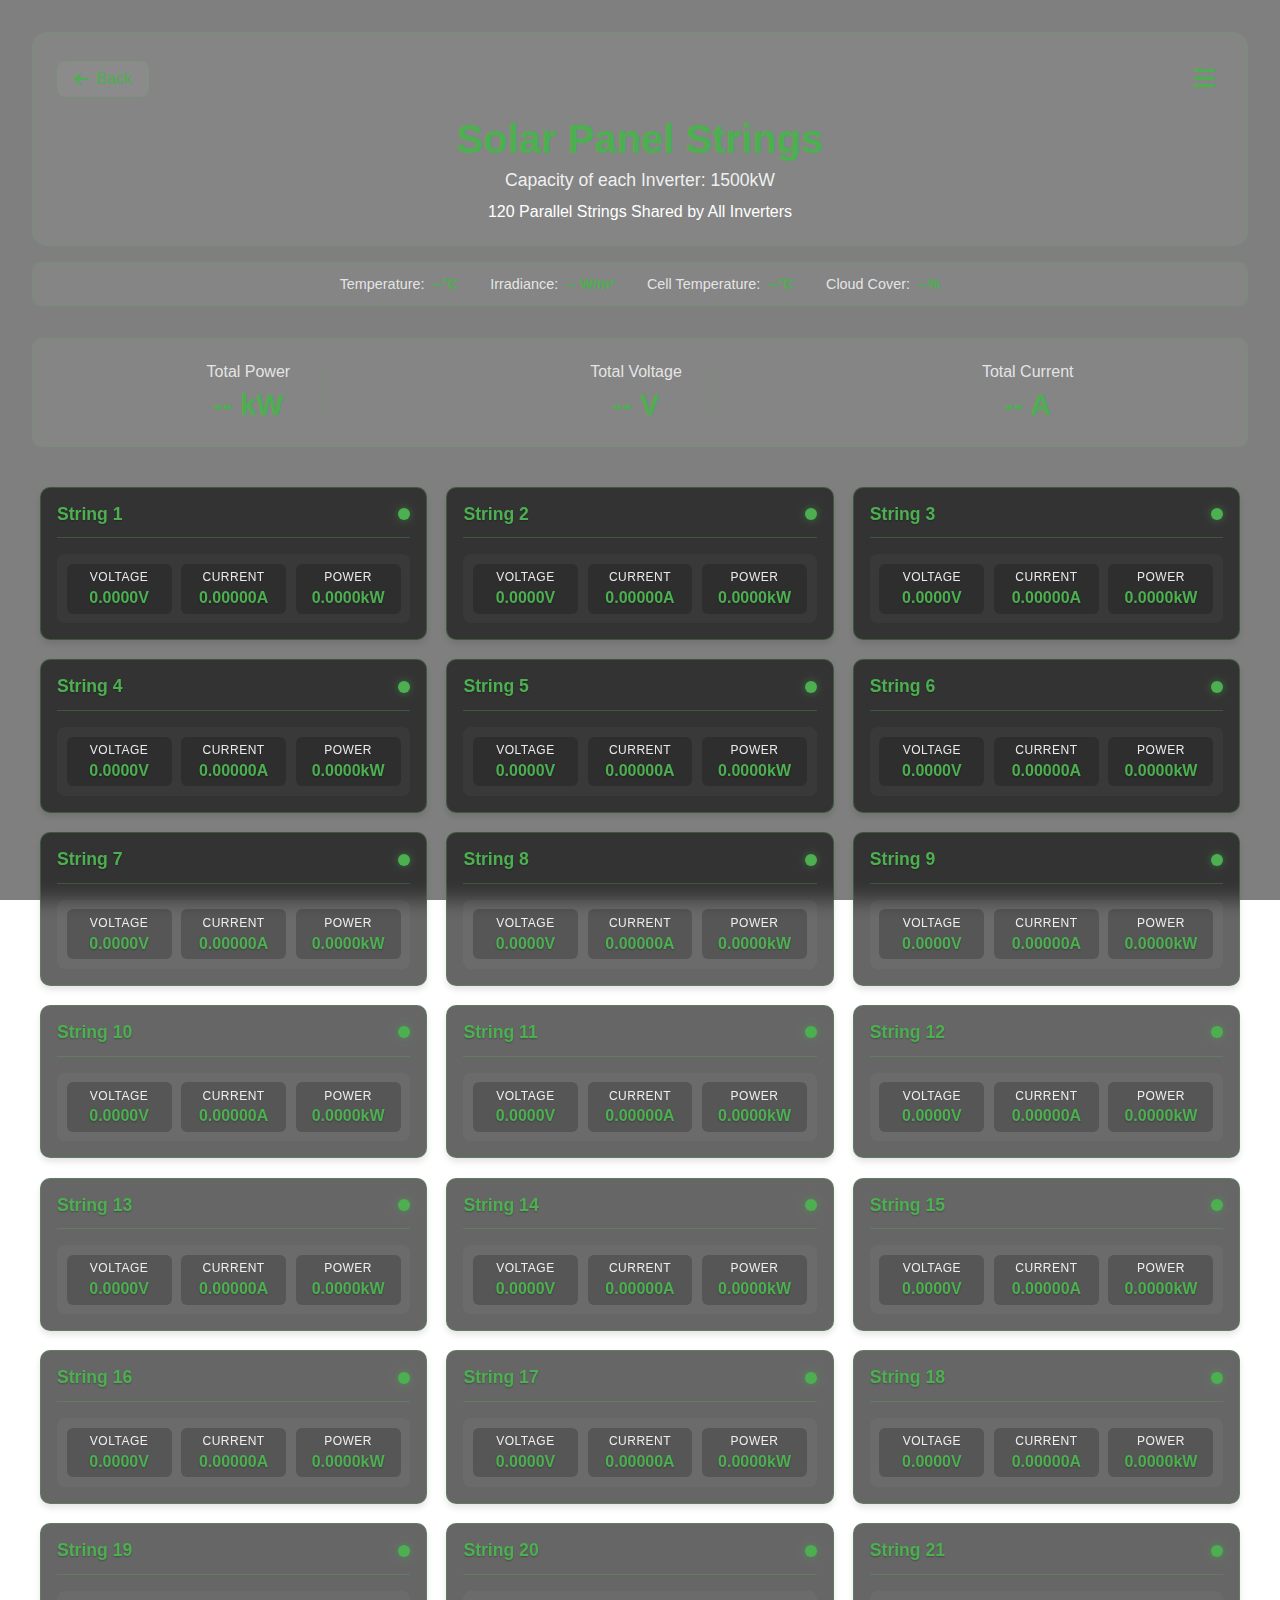
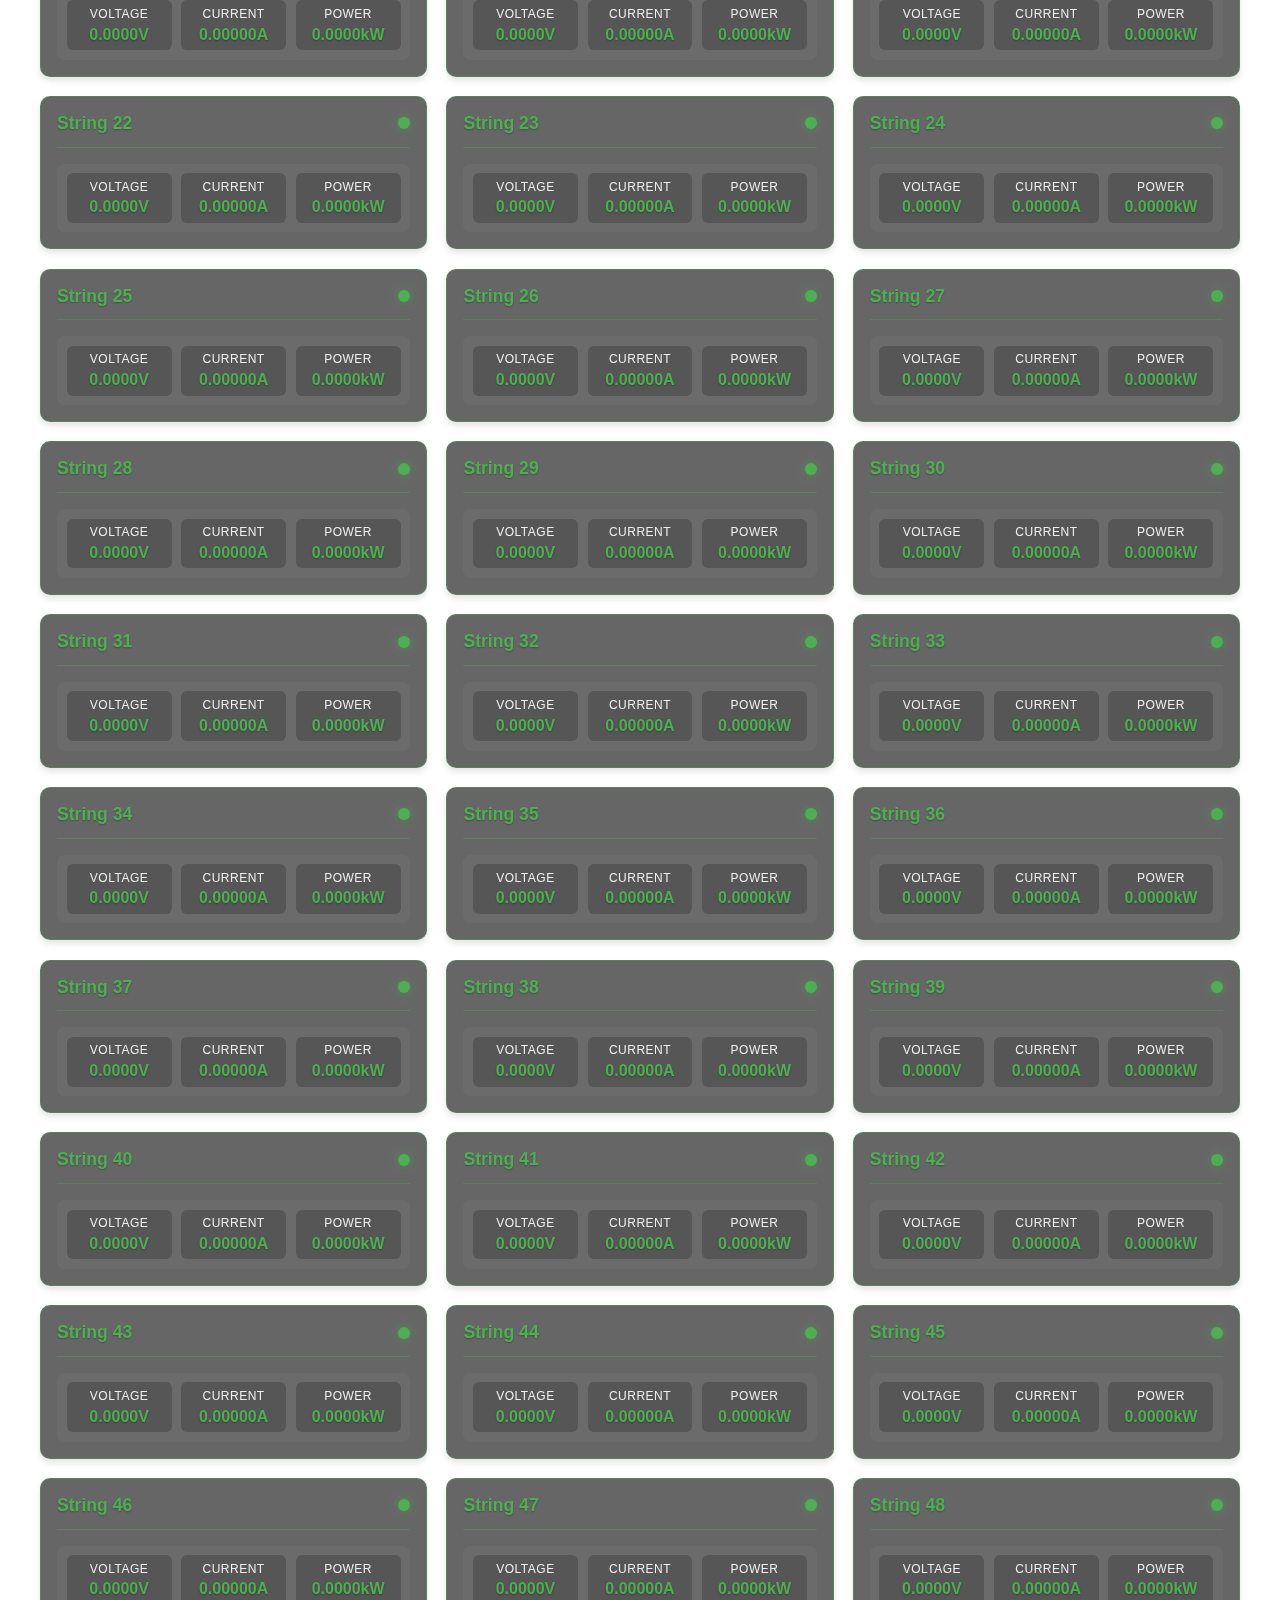
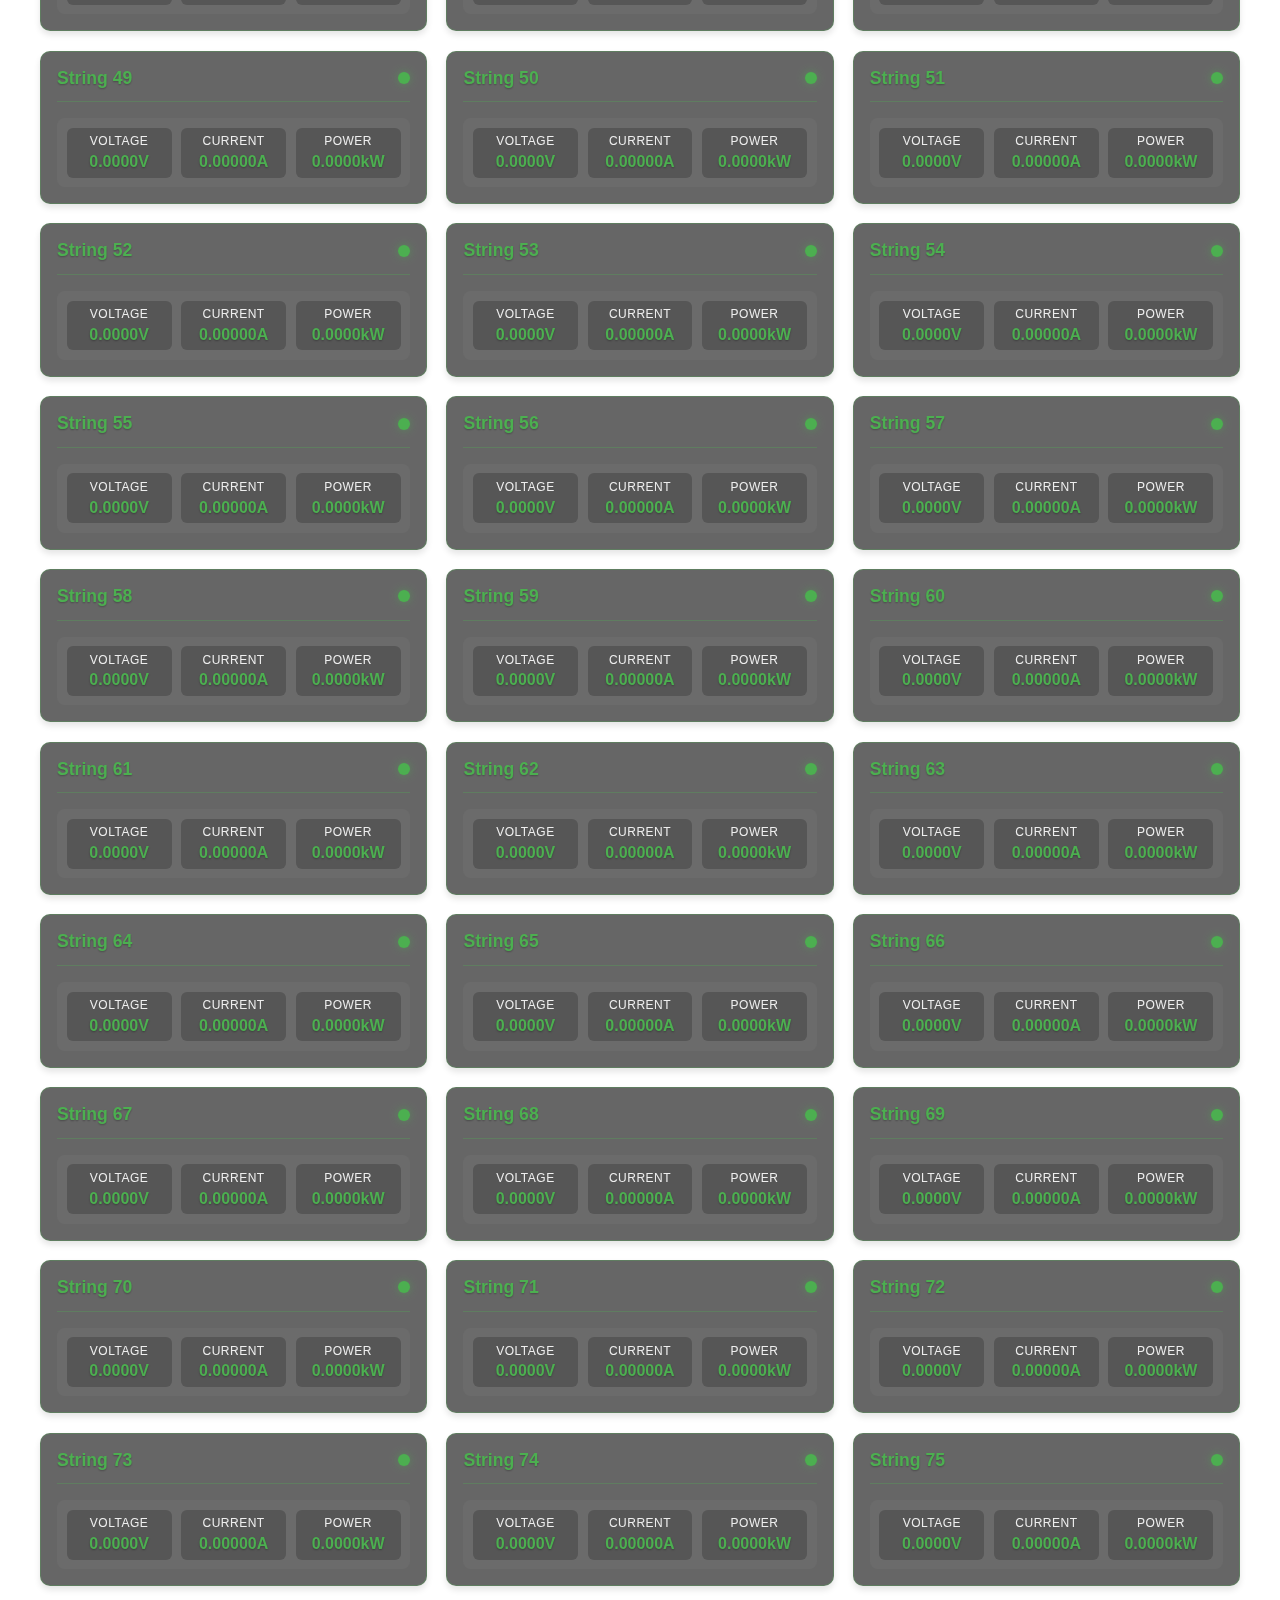
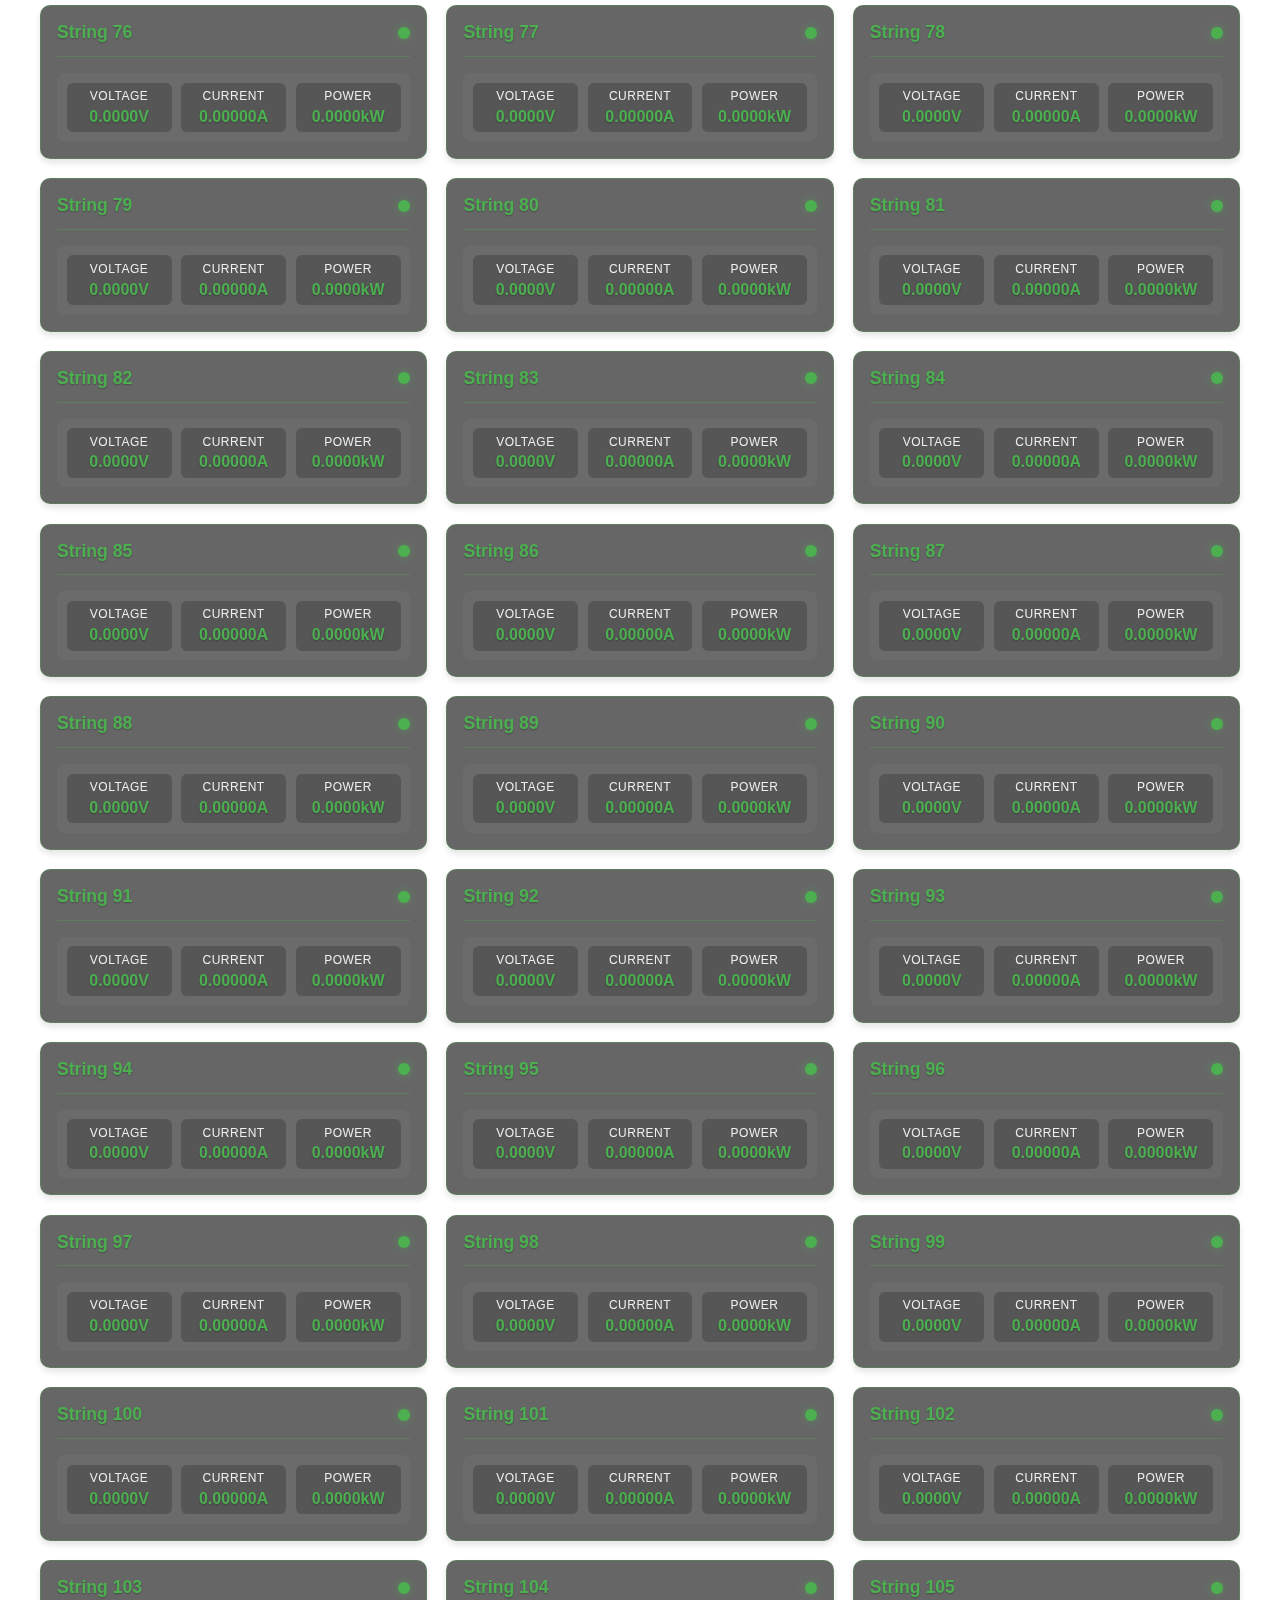
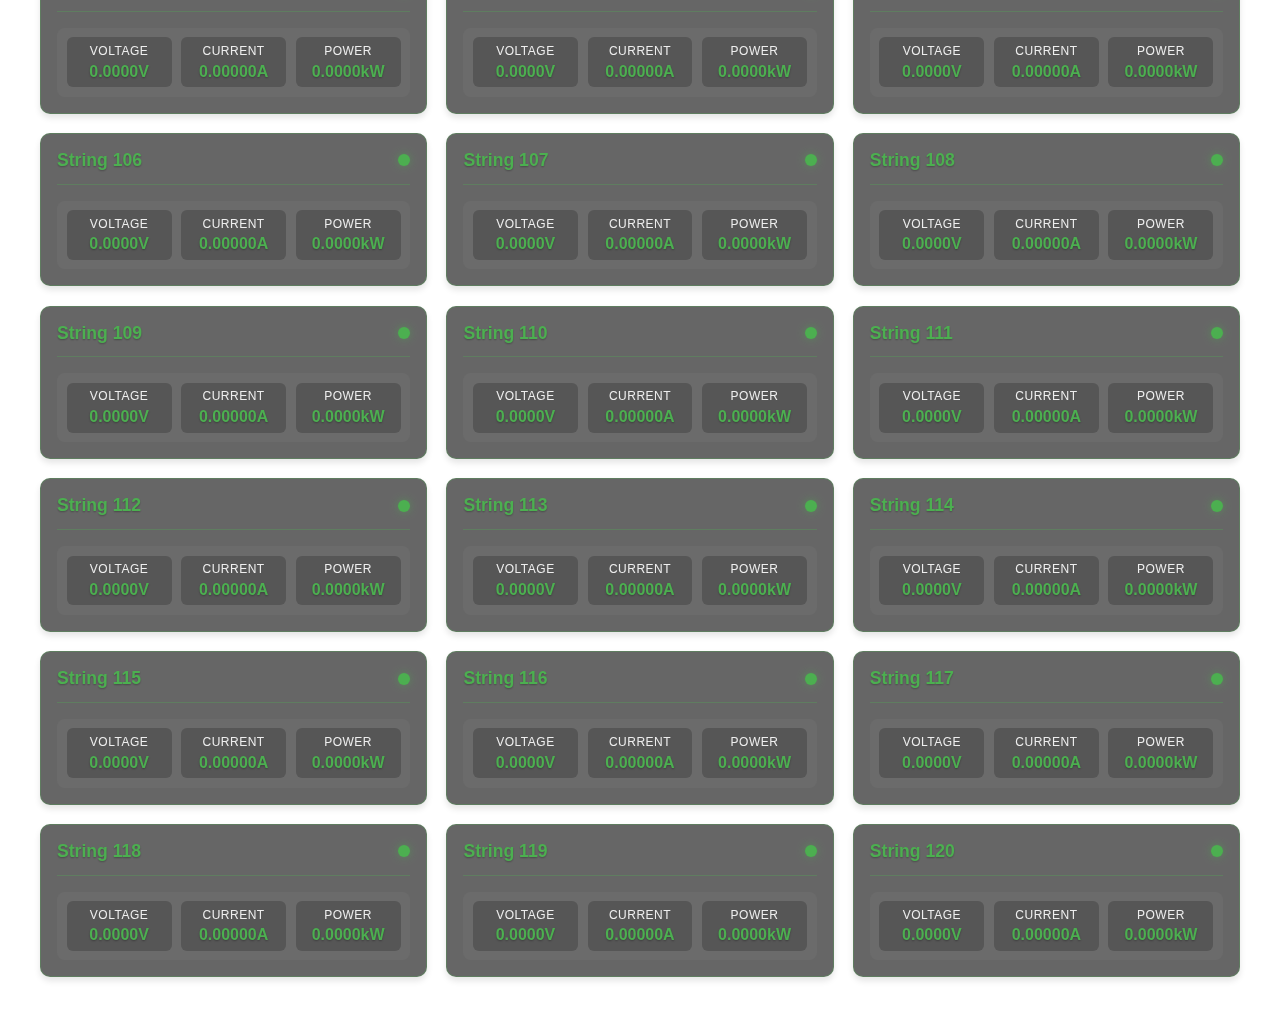
<file: docs/solar_panels.html>
<!DOCTYPE html>
<html lang="en">
<head>
    <meta charset="UTF-8">
    <meta name="viewport" content="width=device-width, initial-scale=1.0">
    <title>Solar Panels - 7Hills Solar Plant</title>
    <link rel="stylesheet" href="https://cdnjs.cloudflare.com/ajax/libs/font-awesome/6.0.0/css/all.min.css">
    <style>
        * {
            margin: 0;
            padding: 0;
            box-sizing: border-box;
            font-family: 'Segoe UI', Tahoma, Geneva, Verdana, sans-serif;
        }

        body {
            min-height: 100vh;
            background: linear-gradient(rgba(0, 0, 0, 0.5), rgba(0, 0, 0, 0.5)),
                        url('https://images.unsplash.com/photo-1592833159155-c62df1b65634?ixlib=rb-1.2.1&auto=format&fit=crop&w=1950&q=80');
            background-size: cover;
            background-position: center;
            background-attachment: fixed;
            color: #fff;
            overflow-x: hidden;
        }

        .container {
            max-width: 1400px;
            margin: 0 auto;
            padding: 2rem;
        }

        .header {
            text-align: center;
            margin-bottom: 1rem;
            background: rgba(255, 255, 255, 0.05);
            padding: 1.5rem;
            border-radius: 15px;
            border: 1px solid rgba(76, 175, 80, 0.2);
            position: relative;
        }

        .header-content {
            display: flex;
            justify-content: space-between;
            align-items: center;
            margin-bottom: 1rem;
        }

        .header-left {
            display: flex;
            align-items: center;
            gap: 1rem;
        }

        .back-btn {
            background: rgba(255, 255, 255, 0.05);
            border: 1px solid rgba(76, 175, 80, 0.2);
            color: #4CAF50;
            padding: 0.5rem 1rem;
            border-radius: 8px;
            cursor: pointer;
            transition: all 0.3s ease;
            display: flex;
            align-items: center;
            gap: 0.5rem;
            text-decoration: none;
        }

        .back-btn:hover {
            background: rgba(76, 175, 80, 0.1);
            transform: translateX(-3px);
        }

        .header-title {
            color: #4CAF50;
            font-size: 2.5rem;
            margin: 0;
        }

        .hamburger {
            background: none;
            border: none;
            color: #4CAF50;
            font-size: 1.5rem;
            cursor: pointer;
            padding: 0.5rem;
            transition: all 0.3s ease;
        }

        .hamburger:hover {
            transform: scale(1.1);
        }

        .menu {
            position: fixed;
            top: 0;
            right: -300px;
            width: 300px;
            height: 100vh;
            background: rgba(255, 255, 255, 0.05);
            padding: 2rem;
            transition: right 0.3s ease;
            z-index: 1000;
            border-left: 1px solid rgba(76, 175, 80, 0.2);
        }

        .menu.active {
            right: 0;
        }

        .menu-header {
            display: flex;
            justify-content: space-between;
            align-items: center;
            margin-bottom: 2rem;
        }

        .menu-title {
            color: #4CAF50;
            font-size: 1.2rem;
            font-weight: bold;
        }

        .close-btn {
            background: none;
            border: none;
            color: #4CAF50;
            font-size: 1.5rem;
            cursor: pointer;
            padding: 0.5rem;
        }

        .menu-items {
            display: flex;
            flex-direction: column;
            gap: 1rem;
        }

        .menu-item {
            color: #fff;
            text-decoration: none;
            padding: 0.8rem;
            border-radius: 8px;
            transition: all 0.3s ease;
            display: flex;
            align-items: center;
            gap: 0.8rem;
            background: rgba(255, 255, 255, 0.05);
        }

        .menu-item:hover {
            background: rgba(76, 175, 80, 0.1);
            color: #4CAF50;
        }

        .menu-item i {
            width: 20px;
        }

        .weather-bar {
            display: flex;
            justify-content: center;
            gap: 2rem;
            background: rgba(255, 255, 255, 0.05);
            padding: 0.8rem;
            border-radius: 10px;
            border: 1px solid rgba(76, 175, 80, 0.2);
            margin-bottom: 1rem;
        }

        .weather-metric {
            display: flex;
            align-items: center;
            gap: 0.5rem;
        }

        .weather-label {
            font-size: 0.9rem;
            color: rgba(255, 255, 255, 0.8);
        }

        .weather-value {
            font-size: 0.9rem;
            color: #4CAF50;
            font-weight: bold;
        }

        .summary-bar {
            display: flex;
            justify-content: space-around;
            background: rgba(255, 255, 255, 0.05);
            padding: 1.5rem;
            border-radius: 10px;
            border: 1px solid rgba(76, 175, 80, 0.2);
            margin: 2rem 0;
        }

        .summary-metric {
            text-align: center;
            padding: 0 2rem;
            border-right: 1px solid rgba(76, 175, 80, 0.2);
        }

        .summary-metric:last-child {
            border-right: none;
        }

        .summary-label {
            font-size: 1rem;
            color: rgba(255, 255, 255, 0.8);
            margin-bottom: 0.5rem;
        }

        .summary-value {
            font-size: 1.8rem;
            color: #4CAF50;
            font-weight: bold;
        }

        @media (max-width: 1024px) {
            .container {
                padding: 1rem;
            }
        }

        .strings-grid {
            display: grid;
            grid-template-columns: repeat(auto-fill, minmax(300px, 1fr));
            gap: 1.2rem;
            margin-top: 2rem;
            padding: 0.5rem;
        }

        .string-card {
            background: rgba(0, 0, 0, 0.6);
            border: 1px solid rgba(76, 175, 80, 0.3);
            border-radius: 10px;
            padding: 1rem;
            transition: all 0.3s ease;
            backdrop-filter: blur(10px);
            box-shadow: 0 4px 6px rgba(0, 0, 0, 0.1);
            min-width: 0; /* Prevents overflow */
        }

        .string-card:hover {
            transform: translateY(-3px);
            box-shadow: 0 8px 15px rgba(0, 0, 0, 0.3);
            background: rgba(0, 0, 0, 0.7);
            border-color: rgba(76, 175, 80, 0.5);
        }

        .string-header {
            display: flex;
            justify-content: space-between;
            align-items: center;
            margin-bottom: 1rem;
            padding-bottom: 0.8rem;
            border-bottom: 1px solid rgba(76, 175, 80, 0.3);
        }

        .string-title {
            color: #4CAF50;
            font-size: 1.1rem;
            font-weight: bold;
            text-shadow: 0 1px 2px rgba(0, 0, 0, 0.3);
        }

        .string-status {
            width: 12px;
            height: 12px;
            border-radius: 50%;
            background: #4CAF50;
            box-shadow: 0 0 8px rgba(76, 175, 80, 0.5);
        }

        .string-metrics {
            display: grid;
            grid-template-columns: repeat(3, 1fr);
            gap: 0.6rem;
            background: rgba(255, 255, 255, 0.03);
            padding: 0.6rem;
            border-radius: 8px;
        }

        .metric {
            text-align: center;
            padding: 0.4rem;
            background: rgba(0, 0, 0, 0.2);
            border-radius: 6px;
            min-width: 0; /* Prevents overflow */
        }

        .metric-label {
            font-size: 0.75rem;
            color: rgba(255, 255, 255, 0.9);
            margin-bottom: 0.3rem;
            text-transform: uppercase;
            letter-spacing: 0.5px;
            white-space: nowrap;
        }

        .metric-value {
            font-size: 1rem;
            color: #4CAF50;
            font-weight: bold;
            text-shadow: 0 1px 2px rgba(0, 0, 0, 0.3);
            white-space: nowrap;
            overflow: hidden;
            text-overflow: ellipsis;
        }
    </style>
</head>
<body>
    <div class="container">
        <div class="header">
            <div class="header-content">
                <div class="header-left">
                    <a href="login.html" class="back-btn">
                        <i class="fas fa-arrow-left"></i>
                        Back
                    </a>
                </div>
                <button class="hamburger" onclick="toggleMenu()">
                    <i class="fas fa-bars"></i>
                </button>
            </div>
            <h1 class="header-title" style="margin-bottom: 0.5rem;">Solar Panel Strings</h1>
            <p style="font-size: 1.1rem; color: rgba(255, 255, 255, 0.9); margin-bottom: 0.75rem;">Capacity of each Inverter: 1500kW</p>
            <p>120 Parallel Strings Shared by All Inverters</p>
        </div>

        <div class="menu" id="menu">
            <div class="menu-header">
                <div class="menu-title">Menu</div>
                <button class="close-btn" onclick="toggleMenu()">
                    <i class="fas fa-times"></i>
                </button>
            </div>
            <div class="menu-items">
                <a href="login.html" class="menu-item">
                    <i class="fas fa-home"></i>
                    Dashboard
                </a>
                <a href="solar_panels.html" class="menu-item">
                    <i class="fas fa-solar-panel"></i>
                    Solar Panels
                </a>
                <a href="inverters.html" class="menu-item">
                    <i class="fas fa-bolt"></i>
                    Inverters
                </a>
                <a href="mfm.html" class="menu-item">
                    <i class="fas fa-microchip"></i>
                    MFMs
                </a>
                <a href="weather.html" class="menu-item">
                    <i class="fas fa-cloud-sun"></i>
                    Weather
                </a>
                <a href="alerts.html" class="menu-item">
                    <i class="fas fa-bell"></i>
                    Alerts
                </a>
                <a href="settings.html" class="menu-item">
                    <i class="fas fa-cog"></i>
                    Settings
                </a>
            </div>
        </div>

        <div class="weather-bar">
            <div class="weather-metric">
                <span class="weather-label">Temperature:</span>
                <span class="weather-value" id="temperature">--°C</span>
            </div>
            <div class="weather-metric">
                <span class="weather-label">Irradiance:</span>
                <span class="weather-value" id="irradiance">-- W/m²</span>
            </div>
            <div class="weather-metric">
                <span class="weather-label">Cell Temperature:</span>
                <span class="weather-value" id="cellTemperatureDisplay">--°C</span>
            </div>
            <div class="weather-metric">
                <span class="weather-label">Cloud Cover:</span>
                <span class="weather-value" id="clouds">--%</span>
            </div>
        </div>

        <div class="summary-bar">
            <div class="summary-metric">
                <div class="summary-label">Total Power</div>
                <div class="summary-value" id="totalPower">-- kW</div>
            </div>
            <div class="summary-metric">
                <div class="summary-label">Total Voltage</div>
                <div class="summary-value" id="totalVoltage">-- V</div>
            </div>
            <div class="summary-metric">
                <div class="summary-label">Total Current</div>
                <div class="summary-value" id="totalCurrent">-- A</div>
            </div>
        </div>

        <div class="strings-grid" id="stringsGrid">
            <!-- Strings will be dynamically added here -->
        </div>
    </div>

    <script>
        // Menu functionality
        function toggleMenu() {
            const menu = document.getElementById('menu');
            menu.classList.toggle('active');
        }

        // Close menu when clicking outside
        document.addEventListener('click', function(e) {
            const menu = document.getElementById('menu');
            const hamburger = document.querySelector('.hamburger');
            if (!menu.contains(e.target) && !hamburger.contains(e.target)) {
                menu.classList.remove('active');
            }
        });

        // API configuration
        const WEATHER_API_KEY = 'd09e3f6cf27f9110507e1a88f3bab5c8';
        const LATITUDE = 13.6807;  // Hyderabad coordinates
        const LONGITUDE = 79.3509;

        // PV Module Specifications (Suntech STP335-24/Vfw)
        const PV_RATED_POWER = 325;  // W (Power per module)
        const Vmp = 37.7;  // V (Voltage at maximum power per module)
        const Imp = 8.89;  // A (Current at maximum power per module)
        const NMOT = 42;  // °C (Nominal Module Operating Temperature)
        const TEMP_COEFF_PMAX = -0.0043;  // per °C (Power Temperature Coefficient)
        const TEMP_COEFF_VOC = -0.0028;  // per °C (Voltage Temperature Coefficient)
        const MODULES_PER_STRING = 40;  // 40 modules per string
        const INVERTER_MAX_POWER = 1500 * 1000;  // 1250 kW in watts
        const NUM_STRINGS_PER_INVERTER = 120;  // 120 strings per inverter
        const NUM_INVERTERS = 3;  // 3 inverters

        // Update weather data and string values
        async function fetchWeatherData() {
            try {
                // Fetch weather data from OpenWeatherMap API
                const response = await fetch(`https://api.openweathermap.org/data/2.5/weather?lat=${LATITUDE}&lon=${LONGITUDE}&appid=${WEATHER_API_KEY}&units=metric`);
                const data = await response.json();

                // Get weather data (matching Python variables)
                const temperature = data.main.temp;
                const cloudCover = data.clouds.all;
                const windSpeed = data.wind.speed;

                // Get current time in IST (UTC+5:30)
                const now = new Date();
                const istOffset = 5.5 * 60 * 60 * 1000; // 5.5 hours in milliseconds
                const istTimeEpoch = now.getTime() + istOffset;
                const dateForIST = new Date(istTimeEpoch); // This Date's internal UTC value is the actual IST
                const hour = dateForIST.getUTCHours(); // Extract hour component of this UTC value (which is IST hour)
                const minute = dateForIST.getUTCMinutes(); // Extract minute component (which is IST minute)
                const timeOfDay = hour + minute / 60;

                // Calculate time of day factor (0 at 6 AM, 1 at noon, 0 at 6 PM)
                let timeOfDayFactor;
                if (timeOfDay < 6 || timeOfDay > 18) {
                    // Night time (before 6 AM or after 6 PM)
                    timeOfDayFactor = 0;
                    console.log('Night time detected - setting irradiance to 0');
                } else {
                    // Day time (6 AM to 6 PM)
                    timeOfDayFactor = Math.sin(Math.PI * (timeOfDay - 6) / 12);
                    console.log('Day time detected - calculating irradiance');
                }

                // Calculate irradiance based on cloud cover and time of day
                const clearSkyIrradiance = 1000; // Maximum possible irradiance
                // const cloudFactor = 1 - (cloudCover / 100) * 0.75; // Cloud cover reduces irradiance - Bypassing to align with Python script's apparent direct use of clear-sky GHI
                const irradiance = clearSkyIrradiance * timeOfDayFactor; // Using timeOfDayFactor directly with clearSkyIrradiance

                // Log the time and irradiance calculations
                const formattedISTHour = String(hour).padStart(2, '0');
                const formattedISTMinute = String(minute).padStart(2, '0');
                console.log(`Time (IST calculated for logic): ${formattedISTHour}:${formattedISTMinute}`);
                console.log(`Time of Day: ${timeOfDay.toFixed(2)} hours`);
                console.log(`Time of Day Factor: ${timeOfDayFactor.toFixed(2)}`);
                console.log(`Cloud Cover: ${cloudCover}%`);
                // console.log(`Cloud Factor: ${cloudFactor.toFixed(2)}`); // THIS LINE IS NOW COMMENTED OUT
                console.log(`Calculated Irradiance: ${irradiance.toFixed(2)} W/m²`);

                // Update weather display
                document.getElementById('temperature').textContent = `${temperature.toFixed(1)}°C`; // This is Ambient Temperature
                document.getElementById('clouds').textContent = `${cloudCover}%`;
                document.getElementById('irradiance').textContent = `${Math.round(irradiance)} W/m²`;
                
                // Calculate cell temperature for the weather bar display
                const cellTempForDisplay = calculateCellTemperature(temperature, irradiance, windSpeed);
                document.getElementById('cellTemperatureDisplay').textContent = `${cellTempForDisplay.toFixed(1)}°C`;

                // Update string values with new weather data, passing the calculated cellTemp
                updateStringValues(irradiance, temperature, windSpeed, cellTempForDisplay);
            } catch (error) {
                console.error('Error fetching weather data:', error);
            }
        }

        // Calculate cell temperature based on ambient temp, irradiance, and wind speed
        function calculateCellTemperature(ambientTemp, irradiance, windSpeed) {
            // Using the same formula as Python code
            const deltaT = (NMOT - 20) / 800 * irradiance;
            const cellTemp = ambientTemp + deltaT;
            
            // Log the calculation (matching Python example)
            console.log(`Cell Temperature Calculation:
                Ambient Temperature: ${ambientTemp}°C
                NOCT: ${NMOT}°C
                Irradiance: ${irradiance}W/m²
                Delta T: ${deltaT.toFixed(3)}°C
                Cell Temperature: ${cellTemp.toFixed(3)}°C`);
            
            return cellTemp;
        }

        // Calculate power, voltage, current for the string
        function calculateOutput(irradiance, cellTemperature) {
            // If irradiance is zero (night time), return zero values
            if (irradiance <= 0) {
                console.log('Zero irradiance detected - returning zero values');
                return {
                    power: 0,
                    voltage: 0,
                    current: 0
                };
            }

            // 1. Calculate temperature difference from STC (25°C)
            const temperatureDifference = cellTemperature - 25;
            console.log(`Temperature difference from STC: ${temperatureDifference.toFixed(3)}°C`);

            // 2. Calculate voltage temperature loss factor
            const voltageTempLoss = 1 + (TEMP_COEFF_VOC * temperatureDifference);
            console.log(`Voltage temperature loss factor: ${voltageTempLoss.toFixed(4)}`);

            // 3. Calculate irradiance ratio and factor
            const irradianceRatio = irradiance / 1000;
            console.log(`Irradiance ratio: ${irradianceRatio.toFixed(4)}`);
            
            let irradianceFactor;
            // Using the same conditions as Python code
            if (irradianceRatio >= 1.0) {
                irradianceFactor = 1.0;
            } else if (irradianceRatio >= 0.5) {
                irradianceFactor = 0.5 + (irradianceRatio - 0.5) * 0.5;
            } else {
                irradianceFactor = 0.1 + (irradianceRatio - 0.1) * 0.4;
            }
            console.log(`Irradiance factor: ${irradianceFactor.toFixed(4)}`);
            
            // 4. Calculate effective voltage per module
            const effectiveVoltagePerModule = Vmp * voltageTempLoss * irradianceFactor;
            console.log(`Effective voltage per module: ${effectiveVoltagePerModule.toFixed(3)}V`);

            // 5. Calculate total voltage for the string (series connection)
            const totalVoltage = effectiveVoltagePerModule * MODULES_PER_STRING;
            console.log(`Total voltage for string: ${totalVoltage.toFixed(2)}V`);

            // 6. Calculate power temperature loss factor
            const powerTempLoss = 1 + (TEMP_COEFF_PMAX * temperatureDifference);
            console.log(`Power temperature loss factor: ${powerTempLoss.toFixed(4)}`);

            // 7. Calculate effective power per module
            const effectivePowerPerModule = PV_RATED_POWER * (irradiance / 1000) * powerTempLoss;
            console.log(`Effective power per module: ${effectivePowerPerModule.toFixed(2)}W`);

            // 8. Calculate total power for the string
            const totalPower = effectivePowerPerModule * MODULES_PER_STRING;
            console.log(`Total power for string: ${totalPower.toFixed(2)}W`);

            // 9. Calculate current (same for all modules in series)
            const effectiveCurrent = Imp * (irradiance / 1000);
            console.log(`Effective current: ${effectiveCurrent.toFixed(2)}A`);

            // Return raw float values to maintain precision for subsequent calculations
            return {
                power: totalPower,        // raw float (Watts)
                voltage: totalVoltage,    // raw float (Volts)
                current: effectiveCurrent // raw float (Amps)
            };
        }

        // Function to update string values based on weather conditions
        function updateStringValues(irradiance, temperature, windSpeed, cellTemp) {
            // Cell temperature is now passed as a parameter
            // const cellTemp = calculateCellTemperature(temperature, irradiance, windSpeed); // No longer needed here
            
            // Calculate output ONCE for all strings
            const baseOutput = calculateOutput(irradiance, cellTemp); // baseOutput.power is in Watts
            const singleStringVoltage = baseOutput.voltage;
            const singleStringCurrent = baseOutput.current;
            const singleStringPowerW = baseOutput.power; // This is in Watts

            const stringCards = document.querySelectorAll('.string-card');

            let overallTotalVoltage = 0;
            let overallTotalCurrent = 0;
            let overallTotalPowerW = 0; // Accumulate power in Watts
            
            // Log current conditions
            console.log(`Current Conditions:
                Irradiance: ${irradiance.toFixed(2)} W/m²
                Air Temperature: ${temperature.toFixed(2)}°C
                Cell Temperature: ${cellTemp.toFixed(2)}°C
                Wind Speed: ${windSpeed.toFixed(2)} m/s`);

            // Log the single string calculation once, if there's output
            if (irradiance > 0 && singleStringPowerW > 0) {
                console.log(`Base String Calculation (applied to all strings):
                    Voltage: ${singleStringVoltage.toFixed(4)}V
                    Current: ${singleStringCurrent.toFixed(5)}A
                    Power: ${(singleStringPowerW/1000).toFixed(4)}kW`);
            }

            stringCards.forEach((card, index) => {
                // Determine inverter index for naming purposes.
                // Given NUM_STRINGS_PER_INVERTER = 120 and total strings = 120, inverterIndex will be 0.
                const inverterIndex = Math.floor(index / NUM_STRINGS_PER_INVERTER);

                // Use the pre-calculated single string values
                let voltage = singleStringVoltage;
                let current = singleStringCurrent;
                let powerW = singleStringPowerW; // Power in Watts

                // Format string ID like S01_001
                const stringNumberInGroup = (index % NUM_STRINGS_PER_INVERTER) + 1;
                const stringId = `S${(inverterIndex + 1).toString().padStart(2, '0')}_${stringNumberInGroup.toString().padStart(3, '0')}`;
                
                // Update card values
                card.querySelector('.string-title').textContent = `String ${stringId}`; // ID is still unique
                card.querySelectorAll('.metric-value')[0].textContent = `${voltage.toFixed(4)}V`;
                card.querySelectorAll('.metric-value')[1].textContent = `${current.toFixed(5)}A`;
                card.querySelectorAll('.metric-value')[2].textContent = `${(powerW/1000).toFixed(4)}kW`; // Display in kW

                // Accumulate totals
                overallTotalVoltage += voltage;
                overallTotalCurrent += current;
                overallTotalPowerW += powerW; // Accumulate power in Watts
            });

            // Update summary values using the accumulated totals
            // These totals now represent the sum of identical, unscaled string values.
            updateSummaryValues(overallTotalVoltage, overallTotalCurrent, overallTotalPowerW);
        }

        // Function to update summary values
        // Accepts accumulated totals as arguments to avoid re-parsing from DOM
        function updateSummaryValues(totalVoltage, totalCurrent, totalPowerInWatts) {
            // Fallback if called without parameters (e.g. initial load before first data fetch if not careful)
            if (totalVoltage === undefined || totalCurrent === undefined || totalPowerInWatts === undefined) {
                const stringCards = document.querySelectorAll('.string-card');
                totalVoltage = 0;
                totalCurrent = 0;
                totalPowerInWatts = 0; // Ensure this is initialized for the fallback

                stringCards.forEach(card => {
                    const metricValues = card.querySelectorAll('.metric-value');
                    const v = parseFloat(metricValues[0].textContent);
                    const c = parseFloat(metricValues[1].textContent);
                    const pKW = parseFloat(metricValues[2].textContent); // Power from card is in kW

                    if (!isNaN(v)) totalVoltage += v;
                    if (!isNaN(c)) totalCurrent += c;
                    if (!isNaN(pKW)) totalPowerInWatts += pKW * 1000; // Convert kW to Watts for sum
                });
            }

            // Update summary values with exact same precision as Python
            document.getElementById('totalVoltage').textContent = `${totalVoltage.toFixed(4)} V`;
            document.getElementById('totalCurrent').textContent = `${totalCurrent.toFixed(5)} A`;
            document.getElementById('totalPower').textContent = `${(totalPowerInWatts / 1000).toFixed(4)} kW`; // Convert total Watts to kW for display
        }

        // Initial fetch and set intervals
        fetchWeatherData();
        setInterval(fetchWeatherData, 5000); // Update every 5 seconds

        // Function to create string cards
        function createStringCards() {
            const stringsGrid = document.getElementById('stringsGrid');
            stringsGrid.innerHTML = ''; // Clear existing cards
            
            for (let i = 1; i <= 120; i++) {
                const stringCard = document.createElement('div');
                stringCard.className = 'string-card';
                stringCard.innerHTML = `
                    <div class="string-header">
                        <div class="string-title">String ${i}</div>
                        <div class="string-status"></div>
                    </div>
                    <div class="string-metrics">
                        <div class="metric">
                            <div class="metric-label">Voltage</div>
                            <div class="metric-value">0.0000V</div>
                        </div>
                        <div class="metric">
                            <div class="metric-label">Current</div>
                            <div class="metric-value">0.00000A</div>
                        </div>
                        <div class="metric">
                            <div class="metric-label">Power</div>
                            <div class="metric-value">0.0000kW</div>
                        </div>
                    </div>
                `;
                stringsGrid.appendChild(stringCard);
            }
        }

        // Initial update of summary values
        document.addEventListener('DOMContentLoaded', () => {
            createStringCards();
            // updateSummaryValues(); // This will now be called by fetchWeatherData -> updateStringValues
        });
    </script>
</body>
</html>
</file>
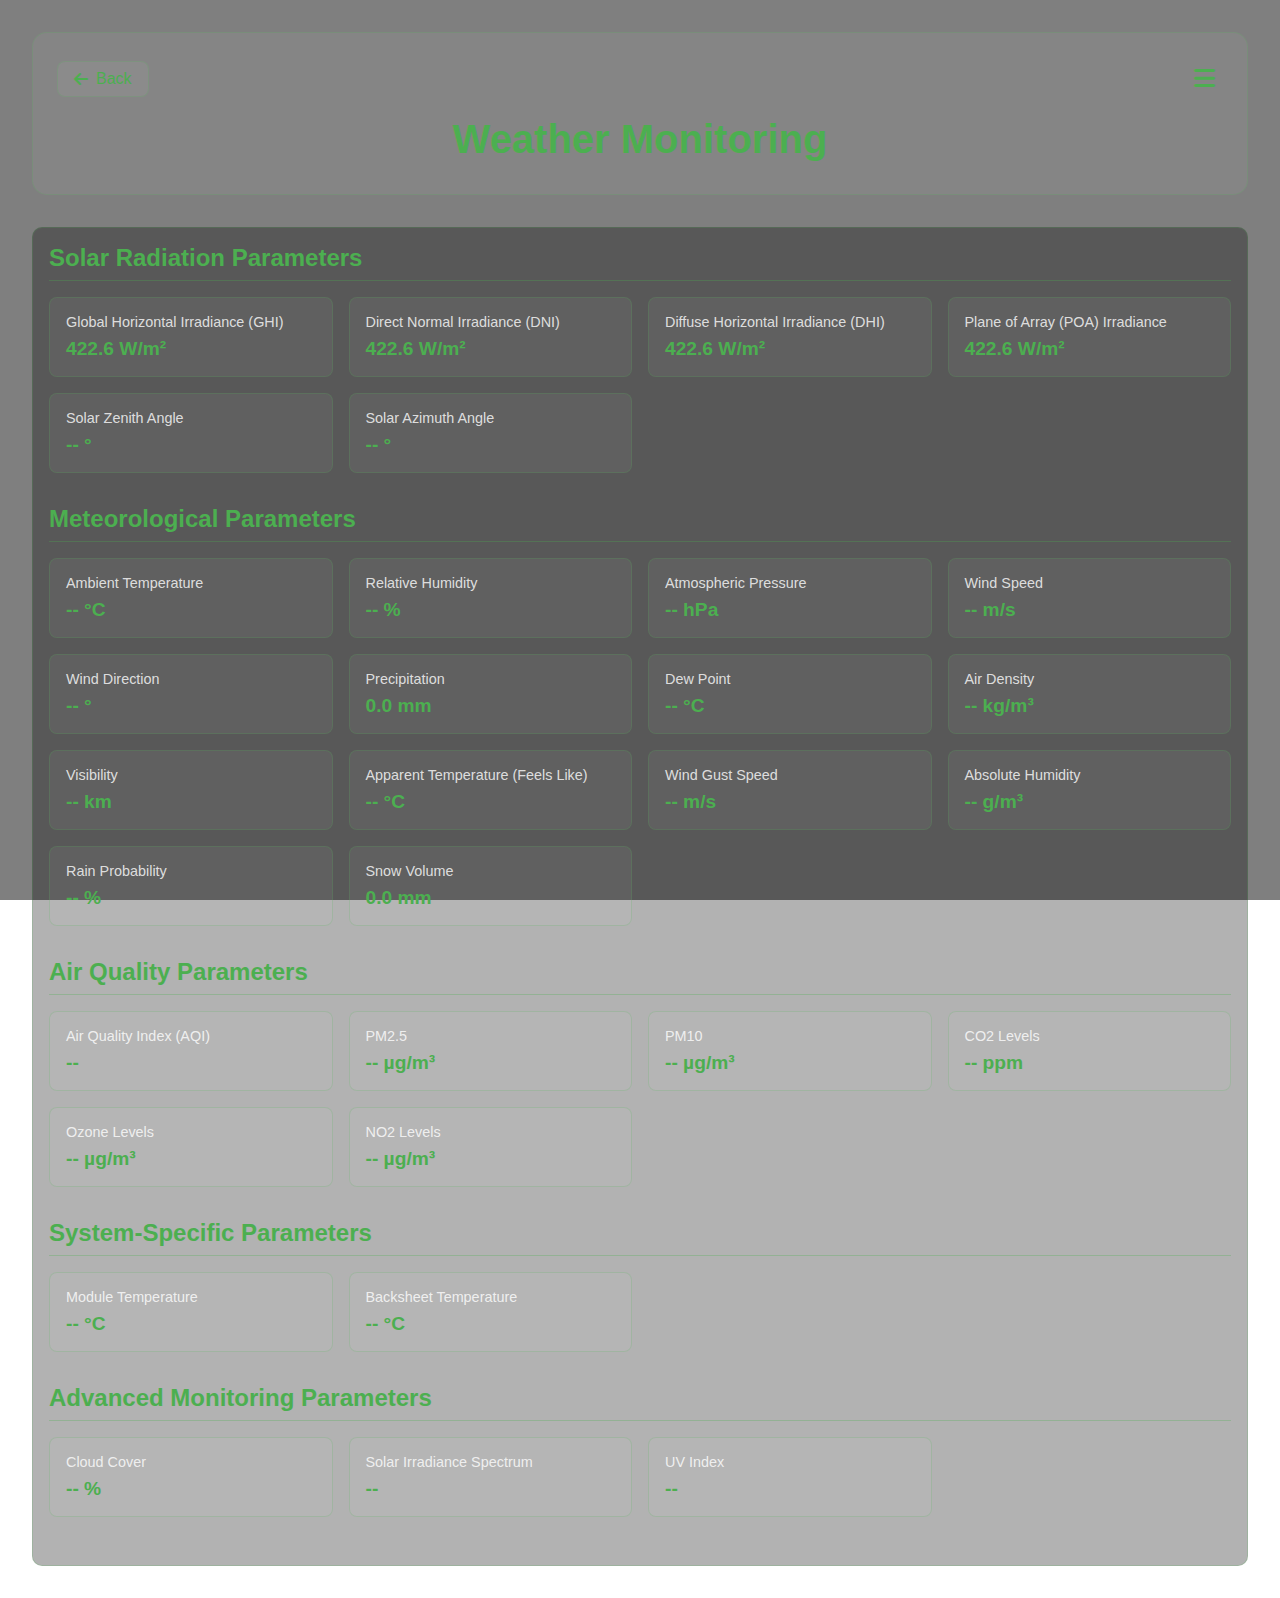
<file: docs/weather.html>
<!DOCTYPE html>
<html lang="en">
<head>
    <meta charset="UTF-8">
    <meta name="viewport" content="width=device-width, initial-scale=1.0">
    <title>Weather - 7Hills Solar Plant</title>
    <link rel="stylesheet" href="https://cdnjs.cloudflare.com/ajax/libs/font-awesome/6.0.0/css/all.min.css">
    <style>
        * {
            margin: 0;
            padding: 0;
            box-sizing: border-box;
            font-family: 'Segoe UI', Tahoma, Geneva, Verdana, sans-serif;
        }

        body {
            min-height: 100vh;
            background: linear-gradient(rgba(0, 0, 0, 0.5), rgba(0, 0, 0, 0.5)),
                        url('https://t3.ftcdn.net/jpg/12/89/32/28/360_F_1289322875_a9KBgMTNYGfLjcKeicIufK3LFQfa0HsJ.jpg');
            background-size: cover;
            background-position: center;
            background-attachment: fixed;
            color: #fff;
            overflow-x: hidden;
        }

        .container {
            max-width: 1400px;
            margin: 0 auto;
            padding: 2rem;
        }

        .header {
            text-align: center;
            margin-bottom: 1rem;
            background: rgba(255, 255, 255, 0.05);
            padding: 1.5rem;
            border-radius: 15px;
            border: 1px solid rgba(76, 175, 80, 0.2);
            position: relative;
        }

        .header-content {
            display: flex;
            justify-content: space-between;
            align-items: center;
            margin-bottom: 1rem;
        }

        .header-left {
            display: flex;
            align-items: center;
            gap: 1rem;
        }

        .back-btn {
            background: rgba(255, 255, 255, 0.05);
            border: 1px solid rgba(76, 175, 80, 0.2);
            color: #4CAF50;
            padding: 0.5rem 1rem;
            border-radius: 8px;
            cursor: pointer;
            transition: all 0.3s ease;
            display: flex;
            align-items: center;
            gap: 0.5rem;
            text-decoration: none;
        }

        .back-btn:hover {
            background: rgba(76, 175, 80, 0.1);
            transform: translateX(-3px);
        }

        .header-title {
            color: #4CAF50;
            font-size: 2.5rem;
            margin: 0;
        }

        .hamburger {
            background: none;
            border: none;
            color: #4CAF50;
            font-size: 1.5rem;
            cursor: pointer;
            padding: 0.5rem;
            transition: all 0.3s ease;
        }

        .hamburger:hover {
            transform: scale(1.1);
        }

        .menu {
            position: fixed;
            top: 0;
            right: -300px;
            width: 300px;
            height: 100vh;
            background: rgba(255, 255, 255, 0.05);
            padding: 2rem;
            transition: right 0.3s ease;
            z-index: 1000;
            border-left: 1px solid rgba(76, 175, 80, 0.2);
        }

        .menu.active {
            right: 0;
        }

        .menu-header {
            display: flex;
            justify-content: space-between;
            align-items: center;
            margin-bottom: 2rem;
        }

        .menu-title {
            color: #4CAF50;
            font-size: 1.2rem;
            font-weight: bold;
        }

        .close-btn {
            background: none;
            border: none;
            color: #4CAF50;
            font-size: 1.5rem;
            cursor: pointer;
            padding: 0.5rem;
        }

        .menu-items {
            display: flex;
            flex-direction: column;
            gap: 1rem;
        }

        .menu-item {
            color: #fff;
            text-decoration: none;
            padding: 0.8rem;
            border-radius: 8px;
            transition: all 0.3s ease;
            display: flex;
            align-items: center;
            gap: 0.8rem;
            background: rgba(255, 255, 255, 0.05);
        }

        .menu-item:hover {
            background: rgba(76, 175, 80, 0.1);
            color: #4CAF50;
        }

        .menu-item i {
            width: 20px;
        }

        .weather-bar {
            display: flex;
            justify-content: center;
            gap: 2rem;
            background: rgba(255, 255, 255, 0.05);
            padding: 0.8rem;
            border-radius: 10px;
            border: 1px solid rgba(76, 175, 80, 0.2);
            margin-bottom: 1rem;
        }

        .weather-metric {
            display: flex;
            align-items: center;
            gap: 0.5rem;
        }

        .weather-label {
            font-size: 0.9rem;
            color: rgba(255, 255, 255, 0.8);
        }

        .weather-value {
            font-size: 0.9rem;
            color: #4CAF50;
            font-weight: bold;
        }

        .summary-bar {
            display: flex;
            justify-content: space-around;
            background: rgba(255, 255, 255, 0.05);
            padding: 1.5rem;
            border-radius: 10px;
            border: 1px solid rgba(76, 175, 80, 0.2);
            margin: 2rem 0;
        }

        .summary-metric {
            text-align: center;
            padding: 0 2rem;
            border-right: 1px solid rgba(76, 175, 80, 0.2);
        }

        .summary-metric:last-child {
            border-right: none;
        }

        .summary-label {
            font-size: 1rem;
            color: rgba(255, 255, 255, 0.8);
            margin-bottom: 0.5rem;
        }

        .summary-value {
            font-size: 1.8rem;
            color: #4CAF50;
            font-weight: bold;
        }

        @media (max-width: 1024px) {
            .container {
                padding: 1rem;
            }
        }

        .strings-grid {
            display: grid;
            grid-template-columns: repeat(auto-fill, minmax(300px, 1fr));
            gap: 1.2rem;
            margin-top: 2rem;
            padding: 0.5rem;
        }

        .string-card {
            background: rgba(0, 0, 0, 0.6);
            border: 1px solid rgba(76, 175, 80, 0.3);
            border-radius: 10px;
            padding: 1rem;
            transition: all 0.3s ease;
            backdrop-filter: blur(10px);
            box-shadow: 0 4px 6px rgba(0, 0, 0, 0.1);
            min-width: 0; /* Prevents overflow */
        }

        .string-card:hover {
            transform: translateY(-3px);
            box-shadow: 0 8px 15px rgba(0, 0, 0, 0.3);
            background: rgba(0, 0, 0, 0.7);
            border-color: rgba(76, 175, 80, 0.5);
        }

        .string-header {
            display: flex;
            justify-content: space-between;
            align-items: center;
            margin-bottom: 1rem;
            padding-bottom: 0.8rem;
            border-bottom: 1px solid rgba(76, 175, 80, 0.3);
        }

        .string-title {
            color: #4CAF50;
            font-size: 1.1rem;
            font-weight: bold;
            text-shadow: 0 1px 2px rgba(0, 0, 0, 0.3);
        }

        .string-status {
            width: 12px;
            height: 12px;
            border-radius: 50%;
            background: #4CAF50;
            box-shadow: 0 0 8px rgba(76, 175, 80, 0.5);
        }

        .string-metrics {
            display: grid;
            grid-template-columns: repeat(3, 1fr);
            gap: 0.6rem;
            background: rgba(255, 255, 255, 0.03);
            padding: 0.6rem;
            border-radius: 8px;
        }

        .metric {
            text-align: center;
            padding: 0.4rem;
            background: rgba(0, 0, 0, 0.2);
            border-radius: 6px;
            min-width: 0; /* Prevents overflow */
        }

        .metric-label {
            font-size: 0.75rem;
            color: rgba(255, 255, 255, 0.9);
            margin-bottom: 0.3rem;
            text-transform: uppercase;
            letter-spacing: 0.5px;
            white-space: nowrap;
        }

        .metric-value {
            font-size: 1rem;
            color: #4CAF50;
            font-weight: bold;
            text-shadow: 0 1px 2px rgba(0, 0, 0, 0.3);
            white-space: nowrap;
            overflow: hidden;
            text-overflow: ellipsis;
        }

        .weather-details-container {
            margin-top: 2rem;
            padding: 1rem;
            background: rgba(0, 0, 0, 0.3);
            border-radius: 10px;
            border: 1px solid rgba(76, 175, 80, 0.2);
        }

        .parameter-category {
            margin-bottom: 2rem;
        }

        .parameter-category h2 {
            color: #4CAF50;
            margin-bottom: 1rem;
            padding-bottom: 0.5rem;
            border-bottom: 1px solid rgba(76, 175, 80, 0.3);
            font-size: 1.5rem;
        }

        .parameters-grid {
            display: grid;
            grid-template-columns: repeat(auto-fill, minmax(280px, 1fr));
            gap: 1rem;
        }

        .parameter-card {
            background: rgba(255, 255, 255, 0.05);
            border: 1px solid rgba(76, 175, 80, 0.2);
            border-radius: 8px;
            padding: 1rem;
            transition: all 0.3s ease;
        }

        .parameter-card:hover {
            background: rgba(76, 175, 80, 0.1);
            transform: translateY(-2px);
        }

        .parameter-label {
            font-size: 0.9rem;
            color: rgba(255, 255, 255, 0.8);
            margin-bottom: 0.5rem;
        }

        .parameter-value {
            font-size: 1.2rem;
            color: #4CAF50;
            font-weight: bold;
        }
    </style>
</head>
<body>
    <div class="container">
        <div class="header">
            <div class="header-content">
                <div class="header-left">
                    <a href="login.html" class="back-btn">
                        <i class="fas fa-arrow-left"></i>
                        Back
                    </a>
                </div>
                <button class="hamburger" onclick="toggleMenu()">
                    <i class="fas fa-bars"></i>
                </button>
            </div>
            <h1 class="header-title" style="margin-bottom: 0.5rem;">Weather Monitoring</h1>
        </div>

        <div class="menu" id="menu">
            <div class="menu-header">
                <div class="menu-title">Menu</div>
                <button class="close-btn" onclick="toggleMenu()">
                    <i class="fas fa-times"></i>
                </button>
            </div>
            <div class="menu-items">
                <a href="login.html" class="menu-item">
                    <i class="fas fa-home"></i>
                    Dashboard
                </a>
                <a href="solar_panels.html" class="menu-item">
                    <i class="fas fa-solar-panel"></i>
                    Solar Panels
                </a>
                <a href="inverters.html" class="menu-item">
                    <i class="fas fa-bolt"></i>
                    Inverters
                </a>
                <a href="mfm.html" class="menu-item">
                    <i class="fas fa-microchip"></i>
                    MFM
                </a>
                <a href="weather.html" class="menu-item">
                    <i class="fas fa-cloud-sun"></i>
                    Weather
                </a>
                <a href="alerts.html" class="menu-item">
                    <i class="fas fa-bell"></i>
                    Alerts
                </a>
                
                <a href="settings.html" class="menu-item">
                    <i class="fas fa-cog"></i>
                    Settings
                </a>
            </div>
        </div>

        <div class="weather-details-container">
            <!-- Solar Radiation Parameters -->
            <div class="parameter-category">
                <h2>Solar Radiation Parameters</h2>
                <div class="parameters-grid">
                    <div class="parameter-card">
                        <div class="parameter-label">Global Horizontal Irradiance (GHI)</div>
                        <div class="parameter-value" id="ghi_value">-- W/m²</div>
                    </div>
                    <div class="parameter-card">
                        <div class="parameter-label">Direct Normal Irradiance (DNI)</div>
                        <div class="parameter-value" id="dni_value">-- W/m²</div>
                    </div>
                    <div class="parameter-card">
                        <div class="parameter-label">Diffuse Horizontal Irradiance (DHI)</div>
                        <div class="parameter-value" id="dhi_value">-- W/m²</div>
                    </div>
                    <div class="parameter-card">
                        <div class="parameter-label">Plane of Array (POA) Irradiance</div>
                        <div class="parameter-value" id="poa_value">-- W/m²</div>
                    </div>
                    <div class="parameter-card">
                        <div class="parameter-label">Solar Zenith Angle</div>
                        <div class="parameter-value" id="zenith_angle_value">-- °</div>
                    </div>
                    <div class="parameter-card">
                        <div class="parameter-label">Solar Azimuth Angle</div>
                        <div class="parameter-value" id="azimuth_angle_value">-- °</div>
                    </div>
                </div>
            </div>

            <!-- Meteorological Parameters -->
            <div class="parameter-category">
                <h2>Meteorological Parameters</h2>
                <div class="parameters-grid">
                    <div class="parameter-card">
                        <div class="parameter-label">Ambient Temperature</div>
                        <div class="parameter-value" id="ambient_temp_value">-- °C</div>
                    </div>
                    <div class="parameter-card">
                        <div class="parameter-label">Relative Humidity</div>
                        <div class="parameter-value" id="humidity_value">-- %</div>
                    </div>
                    <div class="parameter-card">
                        <div class="parameter-label">Atmospheric Pressure</div>
                        <div class="parameter-value" id="pressure_value">-- hPa</div>
                    </div>
                    <div class="parameter-card">
                        <div class="parameter-label">Wind Speed</div>
                        <div class="parameter-value" id="wind_speed_value">-- m/s</div>
                    </div>
                    <div class="parameter-card">
                        <div class="parameter-label">Wind Direction</div>
                        <div class="parameter-value" id="wind_direction_value">-- °</div>
                    </div>
                    <div class="parameter-card">
                        <div class="parameter-label">Precipitation</div>
                        <div class="parameter-value" id="precipitation_value">-- mm</div>
                    </div>
                    <div class="parameter-card">
                        <div class="parameter-label">Dew Point</div>
                        <div class="parameter-value" id="dew_point_value">-- °C</div>
                    </div>
                    <div class="parameter-card">
                        <div class="parameter-label">Air Density</div>
                        <div class="parameter-value" id="air_density_value">-- kg/m³</div>
                    </div>
                    <div class="parameter-card">
                        <div class="parameter-label">Visibility</div>
                        <div class="parameter-value" id="visibility_value">-- km</div>
                    </div>
                    <div class="parameter-card">
                        <div class="parameter-label">Apparent Temperature (Feels Like)</div>
                        <div class="parameter-value" id="apparent_temp_value">-- °C</div>
                    </div>
                    <div class="parameter-card">
                        <div class="parameter-label">Wind Gust Speed</div>
                        <div class="parameter-value" id="wind_gust_value">-- m/s</div>
                    </div>
                    <div class="parameter-card">
                        <div class="parameter-label">Absolute Humidity</div>
                        <div class="parameter-value" id="absolute_humidity_value">-- g/m³</div>
                    </div>
                    <div class="parameter-card">
                        <div class="parameter-label">Rain Probability</div>
                        <div class="parameter-value" id="rain_probability_value">-- %</div>
                    </div>
                    <div class="parameter-card">
                        <div class="parameter-label">Snow Volume</div>
                        <div class="parameter-value" id="snow_volume_value">-- mm</div>
                    </div>
                </div>
            </div>

            <!-- Air Quality Parameters -->
            <div class="parameter-category">
                <h2>Air Quality Parameters</h2>
                <div class="parameters-grid">
                    <div class="parameter-card">
                        <div class="parameter-label">Air Quality Index (AQI)</div>
                        <div class="parameter-value" id="aqi_value">--</div>
                    </div>
                    <div class="parameter-card">
                        <div class="parameter-label">PM2.5</div>
                        <div class="parameter-value" id="pm25_value">-- µg/m³</div>
                    </div>
                    <div class="parameter-card">
                        <div class="parameter-label">PM10</div>
                        <div class="parameter-value" id="pm10_value">-- µg/m³</div>
                    </div>
                    <div class="parameter-card">
                        <div class="parameter-label">CO2 Levels</div>
                        <div class="parameter-value" id="co2_value">-- ppm</div>
                    </div>
                    <div class="parameter-card">
                        <div class="parameter-label">Ozone Levels</div>
                        <div class="parameter-value" id="ozone_value">-- µg/m³</div>
                    </div>
                    <div class="parameter-card">
                        <div class="parameter-label">NO2 Levels</div>
                        <div class="parameter-value" id="no2_value">-- µg/m³</div>
                    </div>
                </div>
            </div>

            <!-- System-Specific Parameters (Optional) -->
            <div class="parameter-category">
                <h2>System-Specific Parameters</h2>
                <div class="parameters-grid">
                    <div class="parameter-card">
                        <div class="parameter-label">Module Temperature</div>
                        <div class="parameter-value" id="module_temp_value">-- °C</div>
                    </div>
                    <div class="parameter-card">
                        <div class="parameter-label">Backsheet Temperature</div>
                        <div class="parameter-value" id="backsheet_temp_value">-- °C</div>
                    </div>
                </div>
            </div>

            <!-- Additional Parameters for Advanced Monitoring -->
            <div class="parameter-category">
                <h2>Advanced Monitoring Parameters</h2>
                <div class="parameters-grid">
                    <div class="parameter-card">
                        <div class="parameter-label">Cloud Cover</div>
                        <div class="parameter-value" id="cloud_cover_value">-- %</div>
                    </div>
                    <div class="parameter-card">
                        <div class="parameter-label">Solar Irradiance Spectrum</div>
                        <div class="parameter-value" id="irradiance_spectrum_value">--</div>
                    </div>
                    <div class="parameter-card">
                        <div class="parameter-label">UV Index</div>
                        <div class="parameter-value" id="uv_index_value">--</div>
                    </div>
                </div>
            </div>
        </div>
    </div>

    <script>
        // Menu functionality
        function toggleMenu() {
            const menu = document.getElementById('menu');
            menu.classList.toggle('active');
        }

        // Close menu when clicking outside
        document.addEventListener('click', function(e) {
            const menu = document.getElementById('menu');
            const hamburger = document.querySelector('.hamburger');
            if (!menu.contains(e.target) && !hamburger.contains(e.target)) {
                menu.classList.remove('active');
            }
        });

        // API configurations
        // OWM_API_KEY is no longer needed for Open-Meteo
        const LATITUDE = 13.6807;  // Hyderabad coordinates
        const LONGITUDE = 79.3509;
        const NMOT = 42;  // °C (Nominal Module Operating Temperature)

        // Helper function to set text content or '--' if value is undefined/null
        function setText(id, value, unit = '', precision = 1) {
            const element = document.getElementById(id);
            if (element) {
                if (value !== undefined && value !== null && !isNaN(value)) {
                    element.textContent = `${Number(value).toFixed(precision)} ${unit}`;
                } else if (value !== undefined && value !== null && unit === '') { // For string values like '--' or pre-formatted text
                     element.textContent = `${value}`;
                }
                else {
                    element.textContent = `-- ${unit.trim()}`;
                }
            }
        }

        async function fetchWeatherData() {
            console.log('fetchWeatherData started');
            let ambientTemp = null;
            let currentGhi = null;
            let calculatedIrradianceForFallback = 0;

            // Fallback Irradiance Calculation (simplified, used if API fails)
            const now = new Date();
            // Determine local time based on system's timezone settings for fallback
            const localHour = now.getHours();
            const localMinute = now.getMinutes();
            const timeOfDay = localHour + localMinute / 60;

            let timeOfDayFactor = 0;
            if (timeOfDay >= 6 && timeOfDay <= 18) { // Simplified daylight hours
                timeOfDayFactor = Math.sin(Math.PI * (timeOfDay - 6) / 12);
            }
            const clearSkyIrradiance = 1000; // W/m²
            calculatedIrradianceForFallback = clearSkyIrradiance * timeOfDayFactor;
            if (calculatedIrradianceForFallback < 0) calculatedIrradianceForFallback = 0;

            try {
                const forecastParams = [
                    'temperature_2m', 'relativehumidity_2m', 'dewpoint_2m', 'apparent_temperature', 
                    'surface_pressure', 'cloudcover', 'windspeed_10m', 'winddirection_10m', 
                    'windgusts_10m', 'shortwave_radiation', 'direct_radiation', 'diffuse_radiation',
                    'direct_normal_irradiance', 'precipitation', 'rain', 'snowfall', 
                    'visibility', 'uv_index', 'weathercode'
                ];
                const forecastUrl = `https://api.open-meteo.com/v1/forecast?latitude=${LATITUDE}&longitude=${LONGITUDE}&current_weather=true&hourly=${forecastParams.join(',')}&temperature_unit=celsius&windspeed_unit=ms&precipitation_unit=mm&timezone=auto`;
                
                const airQualityParams = ['pm10', 'pm2_5', 'nitrogen_dioxide', 'ozone', 'us_aqi', 'uv_index'];
                const airQualityUrl = `https://air-quality-api.open-meteo.com/v1/air-quality?latitude=${LATITUDE}&longitude=${LONGITUDE}&hourly=${airQualityParams.join(',')}&timezone=auto`;

                const [forecastResponse, airQualityResponse] = await Promise.all([
                    fetch(forecastUrl).catch(e => { console.error('Open-Meteo Forecast API fetch error:', e); return { json: () => Promise.resolve(null), ok: false, statusText: e.message }; }),
                    fetch(airQualityUrl).catch(e => { console.error('Open-Meteo Air Quality API fetch error:', e); return { json: () => Promise.resolve(null), ok: false, statusText: e.message }; })
                ]);

                const forecastData = forecastResponse.ok ? await forecastResponse.json() : null;
                const airQualityData = airQualityResponse.ok ? await airQualityResponse.json() : null;

                console.log('Forecast Data:', forecastData);
                console.log('Air Quality Data:', airQualityData);

                const findCurrentHourIndex = (apiHourlyTimes) => {
                    if (!apiHourlyTimes || apiHourlyTimes.length === 0) {
                        // console.warn("API hourly times array is empty or undefined.");
                        return -1;
                    }
                    const now = new Date(); // Current local date and time
                    for (let i = apiHourlyTimes.length - 1; i >= 0; i--) {
                        const apiTimeStr = apiHourlyTimes[i];
                        // Assuming apiTimeStr from Open-Meteo (with timezone=auto) is like "YYYY-MM-DDTHH:MM"
                        // and represents local time for the forecast location.
                        // new Date(apiTimeStr) will parse it correctly according to the user's system's local timezone interpretation
                        // if the string is standard. If it's purely local, it should be fine.
                        const apiDateTime = new Date(apiTimeStr);
                        if (apiDateTime <= now) {
                            // This is the latest time slot in the API data that is not in the future.
                            // console.log(`Found current hour index: ${i} for time ${apiTimeStr}, current time: ${now.toISOString()}`);
                            return i;
                        }
                    }
                    // If loop completes, all API times are in the future, or 'now' is before the first API time.
                    // console.warn("All API hourly times are in the future, or current time is before the first API time slot. No current/past data point found.");
                    return -1; // No suitable past or current slot found.
                };
                
                let currentHourIndexForecast = -1;
                if (forecastData && forecastData.hourly && forecastData.hourly.time) {
                    currentHourIndexForecast = findCurrentHourIndex(forecastData.hourly.time);
                }
                
                let currentHourIndexAirQuality = -1;
                if (airQualityData && airQualityData.hourly && airQualityData.hourly.time) {
                    currentHourIndexAirQuality = findCurrentHourIndex(airQualityData.hourly.time);
                }

                // Process Forecast Data (using current_weather first, then hourly)
                if (forecastData && forecastData.current_weather) {
                    const cw = forecastData.current_weather;
                    ambientTemp = cw.temperature;
                    setText('ambient_temp_value', cw.temperature, '°C');
                    setText('wind_speed_value', cw.windspeed, 'm/s');
                    setText('wind_direction_value', cw.winddirection, '°', 0);
                    currentGhi = cw.shortwave_radiation !== undefined ? cw.shortwave_radiation : (forecastData.hourly && forecastData.hourly.shortwave_radiation && currentHourIndexForecast !== -1 ? forecastData.hourly.shortwave_radiation[currentHourIndexForecast] : calculatedIrradianceForFallback);
                 } else { // Fallback if current_weather is missing
                    console.error('Open-Meteo Forecast API Error or no current_weather data:', forecastData);
                    ambientTemp = null; // Will use fallback or hourly if available
                    currentGhi = calculatedIrradianceForFallback; // Use fallback GHI
                    setText('ambient_temp_value', null, '°C');
                    setText('wind_speed_value', null, 'm/s');
                    setText('wind_direction_value', null, '°', 0);
                }

                if (forecastData && forecastData.hourly && currentHourIndexForecast !== -1) {
                    const h = forecastData.hourly;
                    // Override with hourly if current_weather was incomplete or for more precision
                    if (ambientTemp === null && h.temperature_2m) ambientTemp = h.temperature_2m[currentHourIndexForecast];
                    setText('ambient_temp_value', ambientTemp, '°C'); // Re-set with hourly if needed

                    currentGhi = h.shortwave_radiation ? h.shortwave_radiation[currentHourIndexForecast] : currentGhi; // Prefer hourly GHI
                    setText('ghi_value', currentGhi, 'W/m²');
                    setText('dni_value', h.direct_normal_irradiance ? h.direct_normal_irradiance[currentHourIndexForecast] : null, 'W/m²');
                    setText('dhi_value', h.diffuse_radiation ? h.diffuse_radiation[currentHourIndexForecast] : null, 'W/m²');
                    setText('poa_value', currentGhi, 'W/m²'); 
                    
                    setText('humidity_value', h.relativehumidity_2m ? h.relativehumidity_2m[currentHourIndexForecast] : null, '%', 0);
                    setText('pressure_value', h.surface_pressure ? h.surface_pressure[currentHourIndexForecast] : null, 'hPa', 0);
                    setText('precipitation_value', h.precipitation ? h.precipitation[currentHourIndexForecast] : 0, 'mm');
                    setText('dew_point_value', h.dewpoint_2m ? h.dewpoint_2m[currentHourIndexForecast] : null, '°C');
                    setText('apparent_temp_value', h.apparent_temperature ? h.apparent_temperature[currentHourIndexForecast] : null, '°C');
                    setText('wind_gust_value', h.windgusts_10m ? h.windgusts_10m[currentHourIndexForecast] : null, 'm/s');
                    setText('snow_volume_value', h.snowfall ? h.snowfall[currentHourIndexForecast] : 0, 'mm'); // snowfall in mm by request
                    setText('visibility_value', h.visibility ? (h.visibility[currentHourIndexForecast] / 1000) : null, 'km');
                    setText('uv_index_value', h.uv_index ? h.uv_index[currentHourIndexForecast] : null, '', 0);
                    setText('cloud_cover_value', h.cloudcover ? h.cloudcover[currentHourIndexForecast] : null, '%', 0);

                } else {
                    if (!forecastData || !forecastData.current_weather) { // Only log if current_weather also failed
                       console.error('Open-Meteo Forecast API Error: No hourly data and no current_weather data.');
                    }
                     // Fallback for solar if hourly fails and current_weather didn't provide shortwave_radiation
                    if (currentGhi === null || currentGhi === calculatedIrradianceForFallback ) { // if GHI wasn't set by current_weather or is already the fallback
                        currentGhi = calculatedIrradianceForFallback;
                        setText('ghi_value', currentGhi, 'W/m²');
                        setText('dni_value', calculatedIrradianceForFallback, 'W/m²'); // DNI fallback
                        setText('dhi_value', calculatedIrradianceForFallback, 'W/m²'); // DHI fallback
                        setText('poa_value', currentGhi, 'W/m²'); // POA fallback
                    }
                    // Set other meteorological params to null/defaults if not already set by current_weather and hourly failed
                    if(!forecastData || !forecastData.current_weather){ // if current_weather didn't set them
                        setText('humidity_value', null, '%', 0);
                        setText('pressure_value', null, 'hPa', 0);
                        setText('precipitation_value', 0, 'mm');
                        setText('dew_point_value', null, '°C');
                        setText('apparent_temp_value', null, '°C');
                        setText('wind_gust_value', null, 'm/s');
                        setText('snow_volume_value', 0, 'mm');
                        setText('visibility_value', null, 'km');
                        setText('uv_index_value', null, '', 0);
                        setText('cloud_cover_value', null, '%', 0);
                    }
                }
                 // Parameters that remain placeholders
                setText('rain_probability_value', '--', '%'); 
                
                // Process Air Quality Data
                if (airQualityData && airQualityData.hourly && currentHourIndexAirQuality !== -1) {
                    const aqh = airQualityData.hourly;
                    setText('aqi_value', aqh.us_aqi ? aqh.us_aqi[currentHourIndexAirQuality] : '--', '', 0);
                    setText('pm25_value', aqh.pm2_5 ? aqh.pm2_5[currentHourIndexAirQuality] : null, 'µg/m³', 0);
                    setText('pm10_value', aqh.pm10 ? aqh.pm10[currentHourIndexAirQuality] : null, 'µg/m³', 0);
                    setText('ozone_value', aqh.ozone ? aqh.ozone[currentHourIndexAirQuality] : null, 'µg/m³', 0); 
                    setText('no2_value', aqh.nitrogen_dioxide ? aqh.nitrogen_dioxide[currentHourIndexAirQuality] : null, 'µg/m³', 0);
                    // UV index can also come from air quality, set if forecast didn't provide it
                     if (document.getElementById('uv_index_value').textContent.startsWith('--') && aqh.uv_index) {
                        setText('uv_index_value', aqh.uv_index[currentHourIndexAirQuality], '', 0);
                    }
                } else {
                    console.error('Open-Meteo Air Quality API Error or no hourly data:', airQualityData);
                    setText('aqi_value', '--', '', 0);
                    setText('pm25_value', null, 'µg/m³', 0);
                    setText('pm10_value', null, 'µg/m³', 0);
                    setText('ozone_value', null, 'µg/m³', 0);
                    setText('no2_value', null, 'µg/m³', 0);
                }

                // System-Specific Parameters - Calculate Module Temperature
                let irradianceForModuleTemp = currentGhi !== null ? currentGhi : calculatedIrradianceForFallback;
                if (irradianceForModuleTemp !== null && ambientTemp !== null) {
                    const numericIrradiance = parseFloat(irradianceForModuleTemp);
                    const numericAmbientTemp = parseFloat(ambientTemp);
                    if (!isNaN(numericIrradiance) && !isNaN(numericAmbientTemp)) {
                        const deltaT = (NMOT - 20) / 800 * numericIrradiance;
                        const moduleTempCalc = numericAmbientTemp + deltaT;
                        setText('module_temp_value', moduleTempCalc, '°C');
                    } else {
                         setText('module_temp_value', null, '°C');
                    }
                } else {
                    setText('module_temp_value', null, '°C');
                }

                // Parameters not typically covered or needing calculation
                setText('zenith_angle_value', '--', '°');
                setText('azimuth_angle_value', '--', '°');
                setText('air_density_value', null, 'kg/m³'); 
                setText('absolute_humidity_value', null, 'g/m³');
                setText('soiling_value', '--', '');
                setText('albedo_value', '--', '');
                setText('backsheet_temp_value', null, '°C'); 
                setText('irradiance_spectrum_value', '--', '');
                setText('co2_value', null, 'ppm');

            } catch (error) {
                console.error('Critical error in fetchWeatherData function:', error);
                const allParamIds = [
                    'ghi_value', 'dni_value', 'dhi_value', 'poa_value', 'zenith_angle_value', 'azimuth_angle_value', 
                    'ambient_temp_value', 'humidity_value', 'pressure_value', 'wind_speed_value', 'wind_direction_value', 
                    'precipitation_value', 'dew_point_value', 'air_density_value', 'visibility_value', 
                    'apparent_temp_value', 'wind_gust_value', 'absolute_humidity_value', 'rain_probability_value', 'snow_volume_value',
                    'soiling_value', 'albedo_value', 'module_temp_value', 'backsheet_temp_value', 
                    'cloud_cover_value', 'irradiance_spectrum_value', 'uv_index_value',
                    'aqi_value', 'pm25_value', 'pm10_value', 'co2_value', 'ozone_value', 'no2_value'
                ];
                allParamIds.forEach(id => {
                    let unit = '';
                    let precision = 1;
                    if (id.includes('temp') || id.includes('angle') || id.includes('direction') || id.includes('point')) unit = '°C';
                    else if (id.includes('pressure')) unit = 'hPa';
                    else if (id.includes('speed') || id.includes('gust')) unit = 'm/s';
                    else if (id.includes('ghi') || id.includes('dni') || id.includes('dhi') || id.includes('poa')) unit = 'W/m²';
                    else if (id.includes('humidity') || id.includes('cloud') || id.includes('probability')) { unit = '%'; precision = 0; }
                    else if (id.includes('precipitation') || id.includes('snow')) unit = 'mm';
                    else if (id.includes('visibility')) unit = 'km';
                    else if (id.includes('density') || id.includes('absolute_humidity')) unit = 'g/m³';
                    else if (id.includes('pm25') || id.includes('pm10') || id.includes('ozone') || id.includes('no2')) { unit = 'µg/m³'; precision = 0; }
                    else if (id.includes('co2')) unit = 'ppm';
                    else if (id.includes('aqi_value') || id.includes('uv_index_value')) { unit = ''; precision = 0; }
                    
                    if (id === 'pressure_value' || id === 'humidity_value' || id === 'wind_direction_value' || id === 'cloud_cover_value' || id.includes('aqi') || id.includes('uv_index_value') || id.includes('pm25') || id.includes('pm10') || id.includes('ozone') || id.includes('no2') ) precision = 0;

                    setText(id, '--', unit, precision);
                });
            }
        }

        // Helper function to get the day of the year (1-365 or 366)
        function getDayOfYear(date) {
            const start = new Date(date.getFullYear(), 0, 0);
            const diff = date - start;
            const oneDay = 1000 * 60 * 60 * 24;
            return Math.floor(diff / oneDay);
        }

        // Function to calculate Solar Zenith and Azimuth Angles
        function calculateSolarAngles(latitude, longitude, dateAtLocation, utcOffsetSeconds) {
            if (!dateAtLocation || utcOffsetSeconds === undefined || utcOffsetSeconds === null) {
                console.warn("Missing dateAtLocation or utcOffsetSeconds for solar angle calculation.");
                return { zenith: null, azimuth: null };
            }

            try {
                const N = getDayOfYear(dateAtLocation);

                // Convert angles to radians function
                const toRadians = (degrees) => degrees * Math.PI / 180;
                const toDegrees = (radians) => radians * 180 / Math.PI;

                // a. Solar Declination (δ)
                // B = (360/365)*(N-81)
                const B_deg = (360 / 365) * (N - 81);
                // δ = 23.44 * sin((360/365)*(N-81)) = 23.44 * sin(B)
                const delta_deg = 23.44 * Math.sin(toRadians(B_deg));
                const delta_rad = toRadians(delta_deg);

                // d. Equation of Time (EoT)
                // EoT = 9.87sin(2B)−7.53cos(B)−1.5sin(B) (in minutes)
                const EoT_min = 9.87 * Math.sin(toRadians(2 * B_deg)) - 7.53 * Math.cos(toRadians(B_deg)) - 1.5 * Math.sin(toRadians(B_deg));

                // c. Local Solar Time (LST)
                // LST = UTC + TZ + ((4*(λ−Standard Meridian)+EoT)/60)
                // TZ = Timezone Offset in hours
                const TZ_hours = utcOffsetSeconds / 3600;
                // Standard Meridian
                const stdMeridian_deg = 15 * TZ_hours;
                // UTC Time
                const utcTime = new Date(dateAtLocation.getTime() - utcOffsetSeconds * 1000);
                const utcHourDecimal = utcTime.getUTCHours() + utcTime.getUTCMinutes() / 60 + utcTime.getUTCSeconds() / 3600;

                const lambda_deg = longitude;
                const LST_hours = utcHourDecimal + TZ_hours + ((4 * (lambda_deg - stdMeridian_deg) + EoT_min) / 60);

                // b. Hour Angle (H)
                // H = 15 * (Local Solar Time − 12)
                const H_deg = 15 * (LST_hours - 12);
                const H_rad = toRadians(H_deg);

                // e. Solar Zenith Angle (θ)
                // cos(θ)=sin(ϕ)sin(δ)+cos(ϕ)cos(δ)cos(H)
                const phi_rad = toRadians(latitude);
                let cos_theta_zenith = Math.sin(phi_rad) * Math.sin(delta_rad) + Math.cos(phi_rad) * Math.cos(delta_rad) * Math.cos(H_rad);
                cos_theta_zenith = Math.max(-1, Math.min(1, cos_theta_zenith)); // Clamp to avoid Math.acos domain error

                const theta_zenith_rad = Math.acos(cos_theta_zenith);
                const theta_zenith_deg = toDegrees(theta_zenith_rad);

                // f. Solar Azimuth Angle (Az)
                // sin(Az)=(-cos(δ)sin(H))/cos(θ)
                let solar_azimuth_deg = null;
                if (theta_zenith_deg <= 89.9) { // Calculate Azimuth only if sun is reasonably above horizon
                    let val_for_asin = (-Math.cos(delta_rad) * Math.sin(H_rad)) / cos_theta_zenith;
                    // Clamp val_for_asin to the valid range for Math.asin to prevent errors if cos_theta_zenith is near zero
                    val_for_asin = Math.max(-1, Math.min(1, val_for_asin));
                    
                    const az_raw_rad = Math.asin(val_for_asin);
                    const az_raw_deg = toDegrees(az_raw_rad);

                    // Convert to 0-360 deg, N=0, E=90, S=180, W=270
                    // Based on interpretation: az_raw_deg is offset from South, positive Eastwards
                    // So, Az (from N) = (180 - az_raw_deg)
                    solar_azimuth_deg = (180 - az_raw_deg + 360) % 360;
                } else { // Sun is at or below horizon, Azimuth is less defined or can be set conventionally
                    // For simplicity, null if sun is too low, or could set based on H_deg (e.g. ~90 for East if H<0, ~270 for West if H>0)
                    solar_azimuth_deg = null; 
                }
                
                return { zenith: theta_zenith_deg, azimuth: solar_azimuth_deg };

            } catch (e) {
                console.error("Error calculating solar angles:", e);
                return { zenith: null, azimuth: null };
            }
        }

        async function fetchWeatherData() {
            let ambientTemp = null;
            let currentGhi = null;
            let calculatedIrradianceForFallback = 0;

            // Fallback Irradiance Calculation (simplified, used if API fails)
            const now = new Date();
            // Determine local time based on system's timezone settings for fallback
            const localHour = now.getHours();
            const localMinute = now.getMinutes();
            const timeOfDay = localHour + localMinute / 60;

            let timeOfDayFactor = 0;
            if (timeOfDay >= 6 && timeOfDay <= 18) { // Simplified daylight hours
                timeOfDayFactor = Math.sin(Math.PI * (timeOfDay - 6) / 12);
            }
            const clearSkyIrradiance = 1000; // W/m²
            calculatedIrradianceForFallback = clearSkyIrradiance * timeOfDayFactor;
            if (calculatedIrradianceForFallback < 0) calculatedIrradianceForFallback = 0;

            let timeStringForSolarCalc = null;
            let utcOffsetForSolarCalc = null;

            try {
                const forecastParams = [
                    'temperature_2m', 'relativehumidity_2m', 'dewpoint_2m', 'apparent_temperature', 
                    'surface_pressure', 'cloudcover', 'windspeed_10m', 'winddirection_10m', 
                    'windgusts_10m', 'shortwave_radiation', 'direct_radiation', 'diffuse_radiation',
                    'direct_normal_irradiance', 'precipitation', 'rain', 'snowfall', 
                    'visibility', 'uv_index', 'weathercode'
                ];
                const forecastUrl = `https://api.open-meteo.com/v1/forecast?latitude=${LATITUDE}&longitude=${LONGITUDE}&current_weather=true&hourly=${forecastParams.join(',')}&temperature_unit=celsius&windspeed_unit=ms&precipitation_unit=mm&timezone=auto`;
                
                const airQualityParams = ['pm10', 'pm2_5', 'nitrogen_dioxide', 'ozone', 'us_aqi', 'uv_index'];
                const airQualityUrl = `https://air-quality-api.open-meteo.com/v1/air-quality?latitude=${LATITUDE}&longitude=${LONGITUDE}&hourly=${airQualityParams.join(',')}&timezone=auto`;

                const [forecastResponse, airQualityResponse] = await Promise.all([
                    fetch(forecastUrl).catch(e => { console.error('Open-Meteo Forecast API fetch error:', e); return { json: () => Promise.resolve(null), ok: false, statusText: e.message }; }),
                    fetch(airQualityUrl).catch(e => { console.error('Open-Meteo Air Quality API fetch error:', e); return { json: () => Promise.resolve(null), ok: false, statusText: e.message }; })
                ]);

                const forecastData = forecastResponse.ok ? await forecastResponse.json() : null;
                const airQualityData = airQualityResponse.ok ? await airQualityResponse.json() : null;

                if (forecastData && forecastData.utc_offset_seconds !== undefined) {
                    utcOffsetForSolarCalc = forecastData.utc_offset_seconds;
                }

                const findCurrentHourIndex = (apiHourlyTimes) => {
                    if (!apiHourlyTimes || apiHourlyTimes.length === 0) {
                        return -1;
                    }
                    const now_date = new Date(); 
                    for (let i = apiHourlyTimes.length - 1; i >= 0; i--) {
                        const apiTimeStr = apiHourlyTimes[i];
                        const apiDateTime = new Date(apiTimeStr); // Assumes API time string is parsable into local date object
                        if (apiDateTime <= now_date) {
                            return i;
                        }
                    }
                    return -1; 
                };
                
                let currentHourIndexForecast = -1;
                if (forecastData && forecastData.hourly && forecastData.hourly.time) {
                    currentHourIndexForecast = findCurrentHourIndex(forecastData.hourly.time);
                }
                
                let currentHourIndexAirQuality = -1;
                if (airQualityData && airQualityData.hourly && airQualityData.hourly.time) {
                    currentHourIndexAirQuality = findCurrentHourIndex(airQualityData.hourly.time);
                }

                // Determine the time string for solar calculations
                if (forecastData && forecastData.current_weather && forecastData.current_weather.time) {
                    timeStringForSolarCalc = forecastData.current_weather.time;
                } else if (forecastData && forecastData.hourly && forecastData.hourly.time && currentHourIndexForecast !== -1) {
                    timeStringForSolarCalc = forecastData.hourly.time[currentHourIndexForecast];
                }


                // Process Forecast Data (using current_weather first, then hourly)
                if (forecastData && forecastData.current_weather) {
                    const cw = forecastData.current_weather;
                    ambientTemp = cw.temperature;
                    setText('ambient_temp_value', cw.temperature, '°C');
                    setText('wind_speed_value', cw.windspeed, 'm/s');
                    setText('wind_direction_value', cw.winddirection, '°', 0);
                    currentGhi = cw.shortwave_radiation !== undefined ? cw.shortwave_radiation : (forecastData.hourly && forecastData.hourly.shortwave_radiation && currentHourIndexForecast !== -1 ? forecastData.hourly.shortwave_radiation[currentHourIndexForecast] : calculatedIrradianceForFallback);
                 } else { 
                    console.error('Open-Meteo Forecast API Error or no current_weather data:', forecastData);
                    ambientTemp = null; 
                    currentGhi = calculatedIrradianceForFallback; 
                    setText('ambient_temp_value', null, '°C');
                    setText('wind_speed_value', null, 'm/s');
                    setText('wind_direction_value', null, '°', 0);
                }

                if (forecastData && forecastData.hourly && currentHourIndexForecast !== -1) {
                    const h = forecastData.hourly;
                    if (ambientTemp === null && h.temperature_2m) ambientTemp = h.temperature_2m[currentHourIndexForecast];
                    setText('ambient_temp_value', ambientTemp, '°C'); 

                    currentGhi = h.shortwave_radiation ? h.shortwave_radiation[currentHourIndexForecast] : currentGhi; 
                    setText('ghi_value', currentGhi, 'W/m²');
                    setText('dni_value', h.direct_normal_irradiance ? h.direct_normal_irradiance[currentHourIndexForecast] : null, 'W/m²');
                    setText('dhi_value', h.diffuse_radiation ? h.diffuse_radiation[currentHourIndexForecast] : null, 'W/m²');
                    setText('poa_value', currentGhi, 'W/m²'); 
                    
                    setText('humidity_value', h.relativehumidity_2m ? h.relativehumidity_2m[currentHourIndexForecast] : null, '%', 0);
                    setText('pressure_value', h.surface_pressure ? h.surface_pressure[currentHourIndexForecast] : null, 'hPa', 0);
                    setText('precipitation_value', h.precipitation ? h.precipitation[currentHourIndexForecast] : 0, 'mm');
                    setText('dew_point_value', h.dewpoint_2m ? h.dewpoint_2m[currentHourIndexForecast] : null, '°C');
                    setText('apparent_temp_value', h.apparent_temperature ? h.apparent_temperature[currentHourIndexForecast] : null, '°C');
                    setText('wind_gust_value', h.windgusts_10m ? h.windgusts_10m[currentHourIndexForecast] : null, 'm/s');
                    setText('snow_volume_value', h.snowfall ? h.snowfall[currentHourIndexForecast] : 0, 'mm'); 
                    setText('visibility_value', h.visibility ? (h.visibility[currentHourIndexForecast] / 1000) : null, 'km');
                    setText('uv_index_value', h.uv_index ? h.uv_index[currentHourIndexForecast] : null, '', 0);
                    setText('cloud_cover_value', h.cloudcover ? h.cloudcover[currentHourIndexForecast] : null, '%', 0);

                } else {
                    if (!forecastData || !forecastData.current_weather) { 
                       console.error('Open-Meteo Forecast API Error: No hourly data and no current_weather data.');
                    }
                    if (currentGhi === null || currentGhi === calculatedIrradianceForFallback ) { 
                        currentGhi = calculatedIrradianceForFallback;
                        setText('ghi_value', currentGhi, 'W/m²');
                        setText('dni_value', calculatedIrradianceForFallback, 'W/m²'); 
                        setText('dhi_value', calculatedIrradianceForFallback, 'W/m²'); 
                        setText('poa_value', currentGhi, 'W/m²'); 
                    }
                    if(!forecastData || !forecastData.current_weather){ 
                        setText('humidity_value', null, '%', 0);
                        setText('pressure_value', null, 'hPa', 0);
                        setText('precipitation_value', 0, 'mm');
                        setText('dew_point_value', null, '°C');
                        setText('apparent_temp_value', null, '°C');
                        setText('wind_gust_value', null, 'm/s');
                        setText('snow_volume_value', 0, 'mm');
                        setText('visibility_value', null, 'km');
                        setText('uv_index_value', null, '', 0);
                        setText('cloud_cover_value', null, '%', 0);
                    }
                }
                setText('rain_probability_value', '--', '%'); 
                
                if (airQualityData && airQualityData.hourly && currentHourIndexAirQuality !== -1) {
                    const aqh = airQualityData.hourly;
                    setText('aqi_value', aqh.us_aqi ? aqh.us_aqi[currentHourIndexAirQuality] : '--', '', 0);
                    setText('pm25_value', aqh.pm2_5 ? aqh.pm2_5[currentHourIndexAirQuality] : null, 'µg/m³', 0);
                    setText('pm10_value', aqh.pm10 ? aqh.pm10[currentHourIndexAirQuality] : null, 'µg/m³', 0);
                    setText('ozone_value', aqh.ozone ? aqh.ozone[currentHourIndexAirQuality] : null, 'µg/m³', 0); 
                    setText('no2_value', aqh.nitrogen_dioxide ? aqh.nitrogen_dioxide[currentHourIndexAirQuality] : null, 'µg/m³', 0);
                     if (document.getElementById('uv_index_value').textContent.startsWith('--') && aqh.uv_index) {
                        setText('uv_index_value', aqh.uv_index[currentHourIndexAirQuality], '', 0);
                    }
                } else {
                    console.error('Open-Meteo Air Quality API Error or no hourly data:', airQualityData);
                    setText('aqi_value', '--', '', 0);
                    setText('pm25_value', null, 'µg/m³', 0);
                    setText('pm10_value', null, 'µg/m³', 0);
                    setText('ozone_value', null, 'µg/m³', 0);
                    setText('no2_value', null, 'µg/m³', 0);
                }

                let irradianceForModuleTemp = currentGhi !== null ? currentGhi : calculatedIrradianceForFallback;
                if (irradianceForModuleTemp !== null && ambientTemp !== null) {
                    const numericIrradiance = parseFloat(irradianceForModuleTemp);
                    const numericAmbientTemp = parseFloat(ambientTemp);
                    if (!isNaN(numericIrradiance) && !isNaN(numericAmbientTemp)) {
                        const deltaT = (NMOT - 20) / 800 * numericIrradiance;
                        const moduleTempCalc = numericAmbientTemp + deltaT;
                        setText('module_temp_value', moduleTempCalc, '°C');
                    } else {
                         setText('module_temp_value', null, '°C');
                    }
                } else {
                    setText('module_temp_value', null, '°C');
                }

                // Calculate and display Solar Angles
                if (timeStringForSolarCalc && utcOffsetForSolarCalc !== null) {
                    const dateAtLocation = new Date(timeStringForSolarCalc); // Assumes API time string is directly usable by new Date()
                    const solarAngles = calculateSolarAngles(LATITUDE, LONGITUDE, dateAtLocation, utcOffsetForSolarCalc);
                    setText('zenith_angle_value', solarAngles.zenith, '°', 1);
                    setText('azimuth_angle_value', solarAngles.azimuth, '°', 1);
                } else {
                    setText('zenith_angle_value', '--', '°');
                    setText('azimuth_angle_value', '--', '°');
                    if (!timeStringForSolarCalc) console.warn("Time string for solar calculation is not available.");
                    if (utcOffsetForSolarCalc === null) console.warn("UTC offset for solar calculation is not available.");
                }
                // Calculate Air Density
                let airDensity = null;
                if (ambientTemp !== null && forecastData && forecastData.hourly && forecastData.hourly.surface_pressure && currentHourIndexForecast !== -1 && forecastData.hourly.relativehumidity_2m && currentHourIndexForecast !== -1) {
                    const pressure_hPa = forecastData.hourly.surface_pressure[currentHourIndexForecast];
                    const rh_percentage = forecastData.hourly.relativehumidity_2m[currentHourIndexForecast];
                    if (pressure_hPa !== null && rh_percentage !== null) {
                        airDensity = calculateAirDensity(ambientTemp, pressure_hPa, rh_percentage);
                    }
                }
                setText('air_density_value', airDensity, 'kg/m³', 3);

                // Calculate Rain Probability
                let rainProbability = null;
                if (ambientTemp !== null && forecastData && forecastData.hourly && forecastData.hourly.dewpoint_2m && currentHourIndexForecast !== -1 && forecastData.hourly.relativehumidity_2m && currentHourIndexForecast !== -1) {
                    const dewPoint_c = forecastData.hourly.dewpoint_2m[currentHourIndexForecast];
                    const rh_percentage = forecastData.hourly.relativehumidity_2m[currentHourIndexForecast];
                    if (dewPoint_c !== null && rh_percentage !== null) {
                        rainProbability = calculateRainProbability(ambientTemp, dewPoint_c, rh_percentage);
                    }
                }
                setText('rain_probability_value', rainProbability, '%', 2); // Using precision 2 for percentage

                // Calculate Absolute Humidity
                let absoluteHumidity = null;
                if (ambientTemp !== null && forecastData && forecastData.hourly && forecastData.hourly.relativehumidity_2m && currentHourIndexForecast !== -1) {
                    const rh_percentage = forecastData.hourly.relativehumidity_2m[currentHourIndexForecast];
                    if (rh_percentage !== null) {
                        absoluteHumidity = calculateAbsoluteHumidity(ambientTemp, rh_percentage);
                    }
                }
                setText('absolute_humidity_value', absoluteHumidity, 'g/m³', 2);

                setText('backsheet_temp_value', null, '°C'); 
                setText('irradiance_spectrum_value', '--', '');
                setText('co2_value', null, 'ppm');

            } catch (error) {
                console.error('Critical error in fetchWeatherData function:', error);
                const allParamIds = [
                    'ghi_value', 'dni_value', 'dhi_value', 'poa_value', 'zenith_angle_value', 'azimuth_angle_value', 
                    'ambient_temp_value', 'humidity_value', 'pressure_value', 'wind_speed_value', 'wind_direction_value', 
                    'precipitation_value', 'dew_point_value', 'air_density_value', 'visibility_value', 
                    'apparent_temp_value', 'wind_gust_value', 'absolute_humidity_value', 'rain_probability_value', 'snow_volume_value',
                    'module_temp_value', 'backsheet_temp_value', 
                    'cloud_cover_value', 'irradiance_spectrum_value', 'uv_index_value',
                    'aqi_value', 'pm25_value', 'pm10_value', 'co2_value', 'ozone_value', 'no2_value'
                ];
                allParamIds.forEach(id => {
                    let unit = '';
                    let precision = 1;
                    if (id.includes('temp') || id.includes('angle') || id.includes('direction') || id.includes('point')) unit = '°C';
                    else if (id.includes('pressure')) unit = 'hPa';
                    else if (id.includes('speed') || id.includes('gust')) unit = 'm/s';
                    else if (id.includes('ghi') || id.includes('dni') || id.includes('dhi') || id.includes('poa')) unit = 'W/m²';
                    else if (id.includes('humidity') || id.includes('cloud') || id.includes('probability')) { unit = '%'; precision = 0; }
                    else if (id.includes('precipitation') || id.includes('snow')) unit = 'mm';
                    else if (id.includes('visibility')) unit = 'km';
                    else if (id.includes('density') || id.includes('absolute_humidity')) unit = 'g/m³';
                    else if (id.includes('pm25') || id.includes('pm10') || id.includes('ozone') || id.includes('no2')) { unit = 'µg/m³'; precision = 0; }
                    else if (id.includes('co2')) unit = 'ppm';
                    else if (id.includes('aqi_value') || id.includes('uv_index_value')) { unit = ''; precision = 0; }
                    // else if (id === 'soiling_value') { unit = '%'; precision = 2; } // Removed as element is gone
                    
                    if (id === 'pressure_value' || id === 'humidity_value' || id === 'wind_direction_value' || id === 'cloud_cover_value' || id.includes('aqi') || id.includes('uv_index_value') || id.includes('pm25') || id.includes('pm10') || id.includes('ozone') || id.includes('no2') ) precision = 0;
                    if (id === 'zenith_angle_value' || id === 'azimuth_angle_value') precision = 1;
                    if (id === 'rain_probability_value') precision = 2; // Removed soiling_value check


                    setText(id, '--', unit, precision);
                });
            }
        }

        // Function to calculate Air Density
        function calculateAirDensity(temp_c, pressure_hPa, rh_percentage) {
            if (temp_c === null || pressure_hPa === null || rh_percentage === null) {
                return null;
            }
            try {
                const temp_k = temp_c + 273.15;
                const pressure_pa = pressure_hPa * 100; // Convert hPa to Pa
                const rh = rh_percentage / 100; // Convert % to decimal

                // Saturation vapor pressure (Pa) using Magnus-Tetens approximation
                const p_sat = 610.94 * Math.exp((17.625 * temp_c) / (temp_c + 243.04));
                
                // Partial pressure of water vapor (Pa)
                const p_v = rh * p_sat;
                
                // Partial pressure of dry air (Pa)
                const p_d = pressure_pa - p_v;
                
                // Specific gas constants (J/(kg·K))
                const R_d = 287.05;
                const R_v = 461.5;
                
                // Air density (kg/m^3)
                const air_density_calc = (p_d / (R_d * temp_k)) + (p_v / (R_v * temp_k));
                
                return parseFloat(air_density_calc.toFixed(3));
            } catch (e) {
                console.error("Error calculating air density:", e);
                return null;
            }
        }

        // Function to calculate Rain Probability
        function calculateRainProbability(temp_c, dew_point_c, rh_percentage) {
            if (temp_c === null || dew_point_c === null || rh_percentage === null) {
                return null;
            }
            try {
                let confidence;
                const rh = rh_percentage; // Assuming rh_percentage is already 0-100

                if (rh > 80 && temp_c - dew_point_c < 2) {
                    confidence = 0.9;
                } else if (rh > 60 && temp_c - dew_point_c < 4) {
                    confidence = 0.6;
                } else if (rh > 40 && temp_c - dew_point_c < 6) {
                    confidence = 0.3;
                } else {
                    confidence = 0.1;
                }

                const area_coverage = rh / 100;
                const pop = confidence * area_coverage;
                
                return parseFloat((pop * 100).toFixed(2));

            } catch (e) {
                console.error("Error calculating rain probability:", e);
                return null;
            }
        }


        // Function to calculate Absolute Humidity
        function calculateAbsoluteHumidity(temp_c, rh_percentage) {
            if (temp_c === null || rh_percentage === null) {
                return null;
            }
            try {
                const temp_k = temp_c + 273.15;
                const rh_decimal = rh_percentage / 100;

                // Saturation vapor pressure (Pa)
                const p_sat = 610.94 * Math.exp((17.625 * temp_c) / (temp_c + 243.04));
                
                // Absolute humidity (g/m^3)
                // Formula: AH = (C * P_sat * RH) / T_k
                // where C is a constant (molecular weight of water / universal gas constant, approximately 2.167 g·K/J or 216.7 g·K/(Pa·m³))
                // P_sat is in Pa, RH is decimal (0-1), T_k is in Kelvin.
                // The formula seems to be derived from PV = nRT and density = m/V.
                // The constant 216.7 is typically used when P_sat is in hPa (or mbar) and T_k in Kelvin, to get g/m³.
                // If P_sat is in Pa, the constant would be 2.167. Let's use the constant from the user's formula.
                const ah_calc = (216.7 * p_sat * rh_decimal) / temp_k; 
                // Note: The user's Python formula implicitly assumes `rh` is a decimal (0.6) when calculating `p_sat * rh`.
                // It's common to see this formula as (mass of water vapor * 10^5) / (gas constant for water vapor * temp_k) or variants.
                // Or using P_v = rh * P_sat (vapor pressure) and AH = (P_v * M_w) / (R * T_k) where M_w is molar mass of water, R is universal gas constant
                // (P_v / (R_v * T_k)) where R_v = R / M_w (specific gas constant for water vapor)
                // If p_sat * rh is effectively partial pressure of water vapor in Pa, then:
                // ah = ( (p_sat * rh_decimal) / (461.5 * temp_k) ) * 1000; to get g/m^3 (since 461.5 is R_v for water vapor in J/(kg·K))
                // The provided formula (216.7 * p_sat * rh) / temp_k is a known approximation for g/m³
                // assuming p_sat is in Pa, and rh is decimal. If p_sat was in hPa, then 2.167 * p_sat_hPa * rh / temp_k.
                // The user's formula has `p_sat` in Pa. Let's directly use the formula given by user.

                return parseFloat(ah_calc.toFixed(2));
            } catch (e) {
                console.error("Error calculating absolute humidity:", e);
                return null;
            }
        }


        // Fetch weather data when the page loads
        document.addEventListener('DOMContentLoaded', fetchWeatherData);
    </script>
</body>
</html>
</file>
